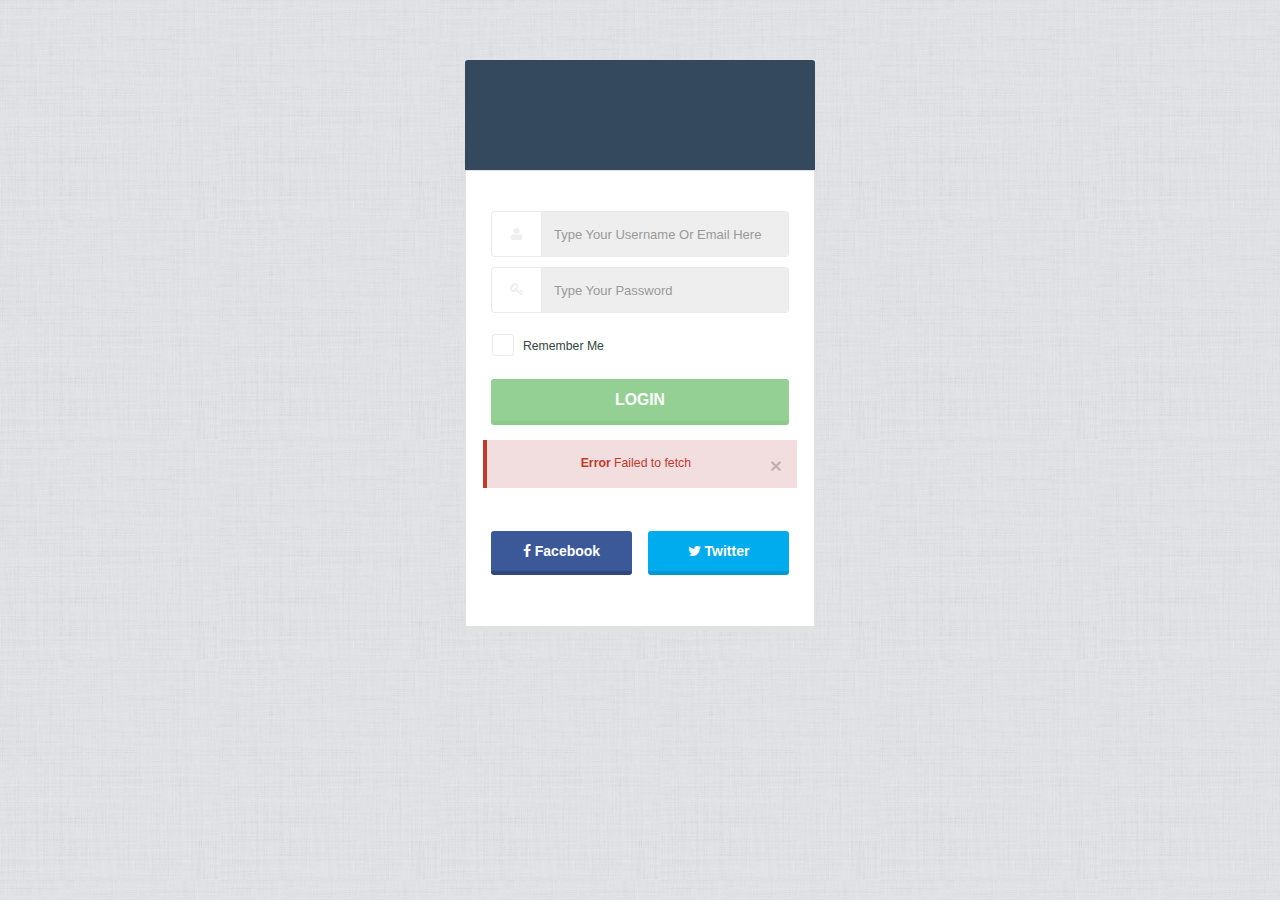
<file: index.html>
<!DOCTYPE html><html lang="en"><head><meta charset="utf-8"><meta name="viewport" content="width=device-width,initial-scale=1,shrink-to-fit=no"><meta name="theme-color" content="#000000"><link rel="manifest" href="/manifest.json"><link rel="shortcut icon" href="/favicon.ico"><link rel="stylesheet" href="/external/css/bootstrap.min.css"><link rel="stylesheet" href="/external/css/datatables/datatables.min.css"><link rel="stylesheet" href="/external/css/datatables/datatables.bootstrap.css"><link rel="stylesheet" href="/external/css/theme_styles.css"><link rel="stylesheet" href="/external/css/font-awesome.css"><title>Sistem Informasi Rumah Sakit</title></head><body class=""><noscript>You need to enable JavaScript to run this app.</noscript><div id="root"></div><script>window.helmi={api:"//freelence.hel:8000/",that:!1}</script><script type="text/javascript" src="/static/js/main.bc4e0f82.js"></script></body></html>
</file>
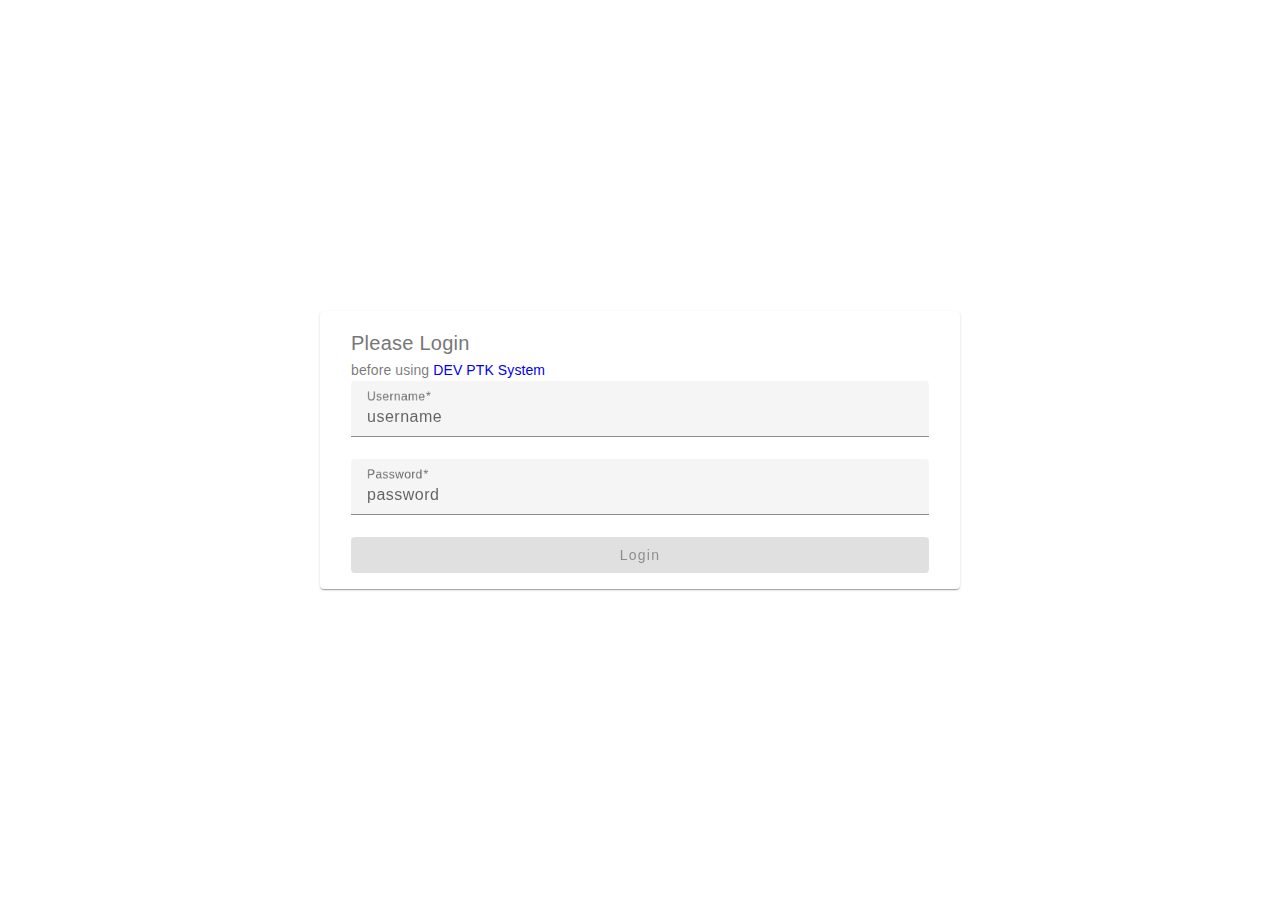
<file: dev-ptk/index.html>
<!doctype html>
<html lang="en" data-critters-container>
<head>
  <meta charset="utf-8">
  <title>DEVPTK</title>
  <base href="/dev-ptk/">
  <meta name="viewport" content="width=device-width, initial-scale=1">
  <link href="./assets/css/font.css" rel="stylesheet" type="text/css" media="print" onload="this.media='all'"><noscript><link rel="stylesheet" href="./assets/css/font.css" media="all"></noscript>
  <link rel="icon" type="image/x-icon" href="favicon.ico">
<style>html{--mat-option-selected-state-label-text-color:#673ab7;--mat-option-label-text-color:rgba(0, 0, 0, .87);--mat-option-hover-state-layer-color:rgba(0, 0, 0, .04);--mat-option-focus-state-layer-color:rgba(0, 0, 0, .04);--mat-option-selected-state-layer-color:rgba(0, 0, 0, .04)}html{--mat-optgroup-label-text-color:rgba(0, 0, 0, .87)}html{--mat-option-label-text-font:Roboto, sans-serif;--mat-option-label-text-line-height:24px;--mat-option-label-text-size:16px;--mat-option-label-text-tracking:.03125em;--mat-option-label-text-weight:400}html{--mat-optgroup-label-text-font:Roboto, sans-serif;--mat-optgroup-label-text-line-height:24px;--mat-optgroup-label-text-size:16px;--mat-optgroup-label-text-tracking:.03125em;--mat-optgroup-label-text-weight:400}html{--mdc-filled-text-field-caret-color:#673ab7;--mdc-filled-text-field-focus-active-indicator-color:#673ab7;--mdc-filled-text-field-focus-label-text-color:rgba(103, 58, 183, .87);--mdc-filled-text-field-container-color:whitesmoke;--mdc-filled-text-field-disabled-container-color:#fafafa;--mdc-filled-text-field-label-text-color:rgba(0, 0, 0, .6);--mdc-filled-text-field-disabled-label-text-color:rgba(0, 0, 0, .38);--mdc-filled-text-field-input-text-color:rgba(0, 0, 0, .87);--mdc-filled-text-field-disabled-input-text-color:rgba(0, 0, 0, .38);--mdc-filled-text-field-input-text-placeholder-color:rgba(0, 0, 0, .6);--mdc-filled-text-field-error-focus-label-text-color:#f44336;--mdc-filled-text-field-error-label-text-color:#f44336;--mdc-filled-text-field-error-caret-color:#f44336;--mdc-filled-text-field-active-indicator-color:rgba(0, 0, 0, .42);--mdc-filled-text-field-disabled-active-indicator-color:rgba(0, 0, 0, .06);--mdc-filled-text-field-hover-active-indicator-color:rgba(0, 0, 0, .87);--mdc-filled-text-field-error-active-indicator-color:#f44336;--mdc-filled-text-field-error-focus-active-indicator-color:#f44336;--mdc-filled-text-field-error-hover-active-indicator-color:#f44336;--mdc-outlined-text-field-caret-color:#673ab7;--mdc-outlined-text-field-focus-outline-color:#673ab7;--mdc-outlined-text-field-focus-label-text-color:rgba(103, 58, 183, .87);--mdc-outlined-text-field-label-text-color:rgba(0, 0, 0, .6);--mdc-outlined-text-field-disabled-label-text-color:rgba(0, 0, 0, .38);--mdc-outlined-text-field-input-text-color:rgba(0, 0, 0, .87);--mdc-outlined-text-field-disabled-input-text-color:rgba(0, 0, 0, .38);--mdc-outlined-text-field-input-text-placeholder-color:rgba(0, 0, 0, .6);--mdc-outlined-text-field-error-caret-color:#f44336;--mdc-outlined-text-field-error-focus-label-text-color:#f44336;--mdc-outlined-text-field-error-label-text-color:#f44336;--mdc-outlined-text-field-outline-color:rgba(0, 0, 0, .38);--mdc-outlined-text-field-disabled-outline-color:rgba(0, 0, 0, .06);--mdc-outlined-text-field-hover-outline-color:rgba(0, 0, 0, .87);--mdc-outlined-text-field-error-focus-outline-color:#f44336;--mdc-outlined-text-field-error-hover-outline-color:#f44336;--mdc-outlined-text-field-error-outline-color:#f44336;--mat-form-field-disabled-input-text-placeholder-color:rgba(0, 0, 0, .38)}html{--mdc-filled-text-field-label-text-font:Roboto, sans-serif;--mdc-filled-text-field-label-text-size:16px;--mdc-filled-text-field-label-text-tracking:.03125em;--mdc-filled-text-field-label-text-weight:400;--mdc-outlined-text-field-label-text-font:Roboto, sans-serif;--mdc-outlined-text-field-label-text-size:16px;--mdc-outlined-text-field-label-text-tracking:.03125em;--mdc-outlined-text-field-label-text-weight:400;--mat-form-field-container-text-font:Roboto, sans-serif;--mat-form-field-container-text-line-height:24px;--mat-form-field-container-text-size:16px;--mat-form-field-container-text-tracking:.03125em;--mat-form-field-container-text-weight:400;--mat-form-field-outlined-label-text-populated-size:16px;--mat-form-field-subscript-text-font:Roboto, sans-serif;--mat-form-field-subscript-text-line-height:20px;--mat-form-field-subscript-text-size:12px;--mat-form-field-subscript-text-tracking:.0333333333em;--mat-form-field-subscript-text-weight:400}html{--mat-select-panel-background-color:white;--mat-select-enabled-trigger-text-color:rgba(0, 0, 0, .87);--mat-select-disabled-trigger-text-color:rgba(0, 0, 0, .38);--mat-select-placeholder-text-color:rgba(0, 0, 0, .6);--mat-select-enabled-arrow-color:rgba(0, 0, 0, .54);--mat-select-disabled-arrow-color:rgba(0, 0, 0, .38);--mat-select-focused-arrow-color:rgba(103, 58, 183, .87);--mat-select-invalid-arrow-color:rgba(244, 67, 54, .87)}html{--mat-select-trigger-text-font:Roboto, sans-serif;--mat-select-trigger-text-line-height:24px;--mat-select-trigger-text-size:16px;--mat-select-trigger-text-tracking:.03125em;--mat-select-trigger-text-weight:400}html{--mat-autocomplete-background-color:white}html{--mat-menu-item-label-text-color:rgba(0, 0, 0, .87);--mat-menu-item-icon-color:rgba(0, 0, 0, .87);--mat-menu-item-hover-state-layer-color:rgba(0, 0, 0, .04);--mat-menu-item-focus-state-layer-color:rgba(0, 0, 0, .04);--mat-menu-container-color:white}html{--mat-menu-item-label-text-font:Roboto, sans-serif;--mat-menu-item-label-text-size:16px;--mat-menu-item-label-text-tracking:.03125em;--mat-menu-item-label-text-line-height:24px;--mat-menu-item-label-text-weight:400}html{--mat-paginator-container-text-color:rgba(0, 0, 0, .87);--mat-paginator-container-background-color:white;--mat-paginator-enabled-icon-color:rgba(0, 0, 0, .54);--mat-paginator-disabled-icon-color:rgba(0, 0, 0, .12)}html{--mat-paginator-container-size:56px}html{--mat-paginator-container-text-font:Roboto, sans-serif;--mat-paginator-container-text-line-height:20px;--mat-paginator-container-text-size:12px;--mat-paginator-container-text-tracking:.0333333333em;--mat-paginator-container-text-weight:400;--mat-paginator-select-trigger-text-size:12px}html{--mdc-checkbox-disabled-selected-icon-color:rgba(0, 0, 0, .38);--mdc-checkbox-disabled-unselected-icon-color:rgba(0, 0, 0, .38);--mdc-checkbox-selected-checkmark-color:#000;--mdc-checkbox-selected-focus-icon-color:#ffd740;--mdc-checkbox-selected-hover-icon-color:#ffd740;--mdc-checkbox-selected-icon-color:#ffd740;--mdc-checkbox-selected-pressed-icon-color:#ffd740;--mdc-checkbox-unselected-focus-icon-color:#212121;--mdc-checkbox-unselected-hover-icon-color:#212121;--mdc-checkbox-unselected-icon-color:rgba(0, 0, 0, .54);--mdc-checkbox-unselected-pressed-icon-color:rgba(0, 0, 0, .54);--mdc-checkbox-selected-focus-state-layer-color:#ffd740;--mdc-checkbox-selected-hover-state-layer-color:#ffd740;--mdc-checkbox-selected-pressed-state-layer-color:#ffd740;--mdc-checkbox-unselected-focus-state-layer-color:black;--mdc-checkbox-unselected-hover-state-layer-color:black;--mdc-checkbox-unselected-pressed-state-layer-color:black}html{--mdc-checkbox-state-layer-size:40px}html{--mat-table-background-color:white;--mat-table-header-headline-color:rgba(0, 0, 0, .87);--mat-table-row-item-label-text-color:rgba(0, 0, 0, .87);--mat-table-row-item-outline-color:rgba(0, 0, 0, .12)}html{--mat-table-header-container-height:56px;--mat-table-footer-container-height:52px;--mat-table-row-item-container-height:52px}html{--mat-table-header-headline-font:Roboto, sans-serif;--mat-table-header-headline-line-height:22px;--mat-table-header-headline-size:14px;--mat-table-header-headline-weight:500;--mat-table-header-headline-tracking:.0071428571em;--mat-table-row-item-label-text-font:Roboto, sans-serif;--mat-table-row-item-label-text-line-height:20px;--mat-table-row-item-label-text-size:14px;--mat-table-row-item-label-text-weight:400;--mat-table-row-item-label-text-tracking:.0178571429em;--mat-table-footer-supporting-text-font:Roboto, sans-serif;--mat-table-footer-supporting-text-line-height:20px;--mat-table-footer-supporting-text-size:14px;--mat-table-footer-supporting-text-weight:400;--mat-table-footer-supporting-text-tracking:.0178571429em}html{--mat-badge-background-color:#673ab7;--mat-badge-text-color:white;--mat-badge-disabled-state-background-color:#b9b9b9;--mat-badge-disabled-state-text-color:rgba(0, 0, 0, .38)}html{--mat-badge-text-font:Roboto, sans-serif;--mat-badge-text-size:12px;--mat-badge-text-weight:600;--mat-badge-small-size-text-size:9px;--mat-badge-large-size-text-size:24px}html{--mat-bottom-sheet-container-text-color:rgba(0, 0, 0, .87);--mat-bottom-sheet-container-background-color:white}html{--mat-bottom-sheet-container-text-font:Roboto, sans-serif;--mat-bottom-sheet-container-text-line-height:20px;--mat-bottom-sheet-container-text-size:14px;--mat-bottom-sheet-container-text-tracking:.0178571429em;--mat-bottom-sheet-container-text-weight:400}html{--mat-legacy-button-toggle-text-color:rgba(0, 0, 0, .38);--mat-legacy-button-toggle-state-layer-color:rgba(0, 0, 0, .12);--mat-legacy-button-toggle-selected-state-text-color:rgba(0, 0, 0, .54);--mat-legacy-button-toggle-selected-state-background-color:#e0e0e0;--mat-legacy-button-toggle-disabled-state-text-color:rgba(0, 0, 0, .26);--mat-legacy-button-toggle-disabled-state-background-color:#eeeeee;--mat-legacy-button-toggle-disabled-selected-state-background-color:#bdbdbd;--mat-standard-button-toggle-text-color:rgba(0, 0, 0, .87);--mat-standard-button-toggle-background-color:white;--mat-standard-button-toggle-state-layer-color:black;--mat-standard-button-toggle-selected-state-background-color:#e0e0e0;--mat-standard-button-toggle-selected-state-text-color:rgba(0, 0, 0, .87);--mat-standard-button-toggle-disabled-state-text-color:rgba(0, 0, 0, .26);--mat-standard-button-toggle-disabled-state-background-color:white;--mat-standard-button-toggle-disabled-selected-state-text-color:rgba(0, 0, 0, .87);--mat-standard-button-toggle-disabled-selected-state-background-color:#bdbdbd;--mat-standard-button-toggle-divider-color:#e0e0e0}html{--mat-standard-button-toggle-height:48px}html{--mat-legacy-button-toggle-text-font:Roboto, sans-serif;--mat-standard-button-toggle-text-font:Roboto, sans-serif}html{--mat-datepicker-calendar-date-selected-state-text-color:white;--mat-datepicker-calendar-date-selected-state-background-color:#673ab7;--mat-datepicker-calendar-date-selected-disabled-state-background-color:rgba(103, 58, 183, .4);--mat-datepicker-calendar-date-today-selected-state-outline-color:white;--mat-datepicker-calendar-date-focus-state-background-color:rgba(103, 58, 183, .3);--mat-datepicker-calendar-date-hover-state-background-color:rgba(103, 58, 183, .3);--mat-datepicker-toggle-active-state-icon-color:#673ab7;--mat-datepicker-calendar-date-in-range-state-background-color:rgba(103, 58, 183, .2);--mat-datepicker-calendar-date-in-comparison-range-state-background-color:rgba(249, 171, 0, .2);--mat-datepicker-calendar-date-in-overlap-range-state-background-color:#a8dab5;--mat-datepicker-calendar-date-in-overlap-range-selected-state-background-color:#46a35e;--mat-datepicker-toggle-icon-color:rgba(0, 0, 0, .54);--mat-datepicker-calendar-body-label-text-color:rgba(0, 0, 0, .54);--mat-datepicker-calendar-period-button-icon-color:rgba(0, 0, 0, .54);--mat-datepicker-calendar-navigation-button-icon-color:rgba(0, 0, 0, .54);--mat-datepicker-calendar-header-divider-color:rgba(0, 0, 0, .12);--mat-datepicker-calendar-header-text-color:rgba(0, 0, 0, .54);--mat-datepicker-calendar-date-today-outline-color:rgba(0, 0, 0, .38);--mat-datepicker-calendar-date-today-disabled-state-outline-color:rgba(0, 0, 0, .18);--mat-datepicker-calendar-date-text-color:rgba(0, 0, 0, .87);--mat-datepicker-calendar-date-outline-color:transparent;--mat-datepicker-calendar-date-disabled-state-text-color:rgba(0, 0, 0, .38);--mat-datepicker-calendar-date-preview-state-outline-color:rgba(0, 0, 0, .24);--mat-datepicker-range-input-separator-color:rgba(0, 0, 0, .87);--mat-datepicker-range-input-disabled-state-separator-color:rgba(0, 0, 0, .38);--mat-datepicker-range-input-disabled-state-text-color:rgba(0, 0, 0, .38);--mat-datepicker-calendar-container-background-color:white;--mat-datepicker-calendar-container-text-color:rgba(0, 0, 0, .87)}html{--mat-datepicker-calendar-text-font:Roboto, sans-serif;--mat-datepicker-calendar-text-size:13px;--mat-datepicker-calendar-body-label-text-size:14px;--mat-datepicker-calendar-body-label-text-weight:500;--mat-datepicker-calendar-period-button-text-size:14px;--mat-datepicker-calendar-period-button-text-weight:500;--mat-datepicker-calendar-header-text-size:11px;--mat-datepicker-calendar-header-text-weight:400}html{--mat-divider-color:rgba(0, 0, 0, .12)}html{--mat-expansion-container-background-color:white;--mat-expansion-container-text-color:rgba(0, 0, 0, .87);--mat-expansion-actions-divider-color:rgba(0, 0, 0, .12);--mat-expansion-header-hover-state-layer-color:rgba(0, 0, 0, .04);--mat-expansion-header-focus-state-layer-color:rgba(0, 0, 0, .04);--mat-expansion-header-disabled-state-text-color:rgba(0, 0, 0, .26);--mat-expansion-header-text-color:rgba(0, 0, 0, .87);--mat-expansion-header-description-color:rgba(0, 0, 0, .54);--mat-expansion-header-indicator-color:rgba(0, 0, 0, .54)}html{--mat-expansion-header-collapsed-state-height:48px;--mat-expansion-header-expanded-state-height:64px}html{--mat-expansion-header-text-font:Roboto, sans-serif;--mat-expansion-header-text-size:14px;--mat-expansion-header-text-weight:500;--mat-expansion-header-text-line-height:inherit;--mat-expansion-header-text-tracking:inherit;--mat-expansion-container-text-font:Roboto, sans-serif;--mat-expansion-container-text-line-height:20px;--mat-expansion-container-text-size:14px;--mat-expansion-container-text-tracking:.0178571429em;--mat-expansion-container-text-weight:400}html{--mat-grid-list-tile-header-primary-text-size:14px;--mat-grid-list-tile-header-secondary-text-size:12px;--mat-grid-list-tile-footer-primary-text-size:14px;--mat-grid-list-tile-footer-secondary-text-size:12px}html{--mat-icon-color:inherit}html{--mat-sidenav-container-divider-color:rgba(0, 0, 0, .12);--mat-sidenav-container-background-color:white;--mat-sidenav-container-text-color:rgba(0, 0, 0, .87);--mat-sidenav-content-background-color:#fafafa;--mat-sidenav-content-text-color:rgba(0, 0, 0, .87);--mat-sidenav-scrim-color:rgba(0, 0, 0, .6)}html{--mat-stepper-header-icon-foreground-color:white;--mat-stepper-header-selected-state-icon-background-color:#673ab7;--mat-stepper-header-selected-state-icon-foreground-color:white;--mat-stepper-header-done-state-icon-background-color:#673ab7;--mat-stepper-header-done-state-icon-foreground-color:white;--mat-stepper-header-edit-state-icon-background-color:#673ab7;--mat-stepper-header-edit-state-icon-foreground-color:white;--mat-stepper-container-color:white;--mat-stepper-line-color:rgba(0, 0, 0, .12);--mat-stepper-header-hover-state-layer-color:rgba(0, 0, 0, .04);--mat-stepper-header-focus-state-layer-color:rgba(0, 0, 0, .04);--mat-stepper-header-label-text-color:rgba(0, 0, 0, .54);--mat-stepper-header-optional-label-text-color:rgba(0, 0, 0, .54);--mat-stepper-header-selected-state-label-text-color:rgba(0, 0, 0, .87);--mat-stepper-header-error-state-label-text-color:#f44336;--mat-stepper-header-icon-background-color:rgba(0, 0, 0, .54);--mat-stepper-header-error-state-icon-foreground-color:#f44336;--mat-stepper-header-error-state-icon-background-color:transparent}html{--mat-stepper-header-height:72px}html{--mat-stepper-container-text-font:Roboto, sans-serif;--mat-stepper-header-label-text-font:Roboto, sans-serif;--mat-stepper-header-label-text-size:14px;--mat-stepper-header-label-text-weight:400;--mat-stepper-header-error-state-label-text-size:16px;--mat-stepper-header-selected-state-label-text-size:16px;--mat-stepper-header-selected-state-label-text-weight:400}html{--mat-toolbar-container-background-color:whitesmoke;--mat-toolbar-container-text-color:rgba(0, 0, 0, .87)}html{--mat-toolbar-standard-height:64px;--mat-toolbar-mobile-height:56px}html{--mat-toolbar-title-text-font:Roboto, sans-serif;--mat-toolbar-title-text-line-height:32px;--mat-toolbar-title-text-size:20px;--mat-toolbar-title-text-tracking:.0125em;--mat-toolbar-title-text-weight:500}@charset "UTF-8";.loader{background:#ffffff;height:100%;inset:0;position:fixed;width:100%;z-index:9999}.loader-inner{height:100%;left:0;position:absolute;top:50%;width:100%;opacity:1;text-align:center}.sk-cube-grid{width:40px;height:40px;margin:0 auto}.sk-cube-grid .sk-cube{width:30%;height:30%;background-color:#199cdb;float:left;animation:sk-cubeGridScaleDelay 1.3s infinite ease-in-out}.sk-cube-grid .sk-cube1{animation-delay:.2s}.sk-cube-grid .sk-cube2{animation-delay:.3s}.sk-cube-grid .sk-cube3{animation-delay:.4s}.sk-cube-grid .sk-cube4{animation-delay:.1s}.sk-cube-grid .sk-cube5{animation-delay:.2s}.sk-cube-grid .sk-cube6{animation-delay:.3s}.sk-cube-grid .sk-cube7{animation-delay:0s}.sk-cube-grid .sk-cube8{animation-delay:.1s}.sk-cube-grid .sk-cube9{animation-delay:.2s}@keyframes sk-cubeGridScaleDelay{0%,70%,to{transform:scaleZ(1)}35%{transform:scale3D(0,0,1)}}html{font-family:sans-serif;-webkit-text-size-adjust:100%;-ms-text-size-adjust:100%}body{margin:0}@media print{*,*:before,*:after{color:#000!important;text-shadow:none!important;background:transparent!important;box-shadow:none!important}}*{box-sizing:border-box}*:before,*:after{box-sizing:border-box}html{font-size:10px;-webkit-tap-highlight-color:rgba(0,0,0,0)}body{font-family:Helvetica Neue,Helvetica,Arial,sans-serif;font-size:14px;line-height:1.42857143;color:#333;background-color:#fff}*,*:before,*:after{-moz-box-sizing:border-box;-webkit-box-sizing:border-box;-ms-box-sizing:border-box;-o-box-sizing:border-box}*{margin:0;padding:0}html,body,div{margin:0;padding:0;border:0;font-size:100%;font:inherit;vertical-align:baseline;text-decoration:none}*::-moz-selection{background:#199cdb;color:#fff}body{font:14px/22px open_sans,Arial,sans-serif;color:#777;-webkit-font-smoothing:antialiased;-webkit-text-size-adjust:100%}@media only screen and (min-width: 480px) and (max-width: 767px){body{font-size:13px}}</style><link rel="stylesheet" href="styles.727dd690136bad83.css" media="print" onload="this.media='all'"><noscript><link rel="stylesheet" href="styles.727dd690136bad83.css"></noscript></head>
<body>
  <app-root>
    <div class="loader">
      <div class="loader-inner">
        <div class="sk-cube-grid">
          <div class="sk-cube sk-cube1"></div>
          <div class="sk-cube sk-cube2"></div>
          <div class="sk-cube sk-cube3"></div>
          <div class="sk-cube sk-cube4"></div>
          <div class="sk-cube sk-cube5"></div>
          <div class="sk-cube sk-cube6"></div>
          <div class="sk-cube sk-cube7"></div>
          <div class="sk-cube sk-cube8"></div>
          <div class="sk-cube sk-cube9"></div>
        </div>
      </div>
    </div>
  </app-root>
  <noscript>Please enable JavaScript to continue using this application.</noscript>
<script src="runtime.5b940ceb116fa34b.js" type="module"></script><script src="polyfills.a300ce9bf3e85612.js" type="module"></script><script src="main.a1bce6a645e406ca.js" type="module"></script></body>
</html>
</file>
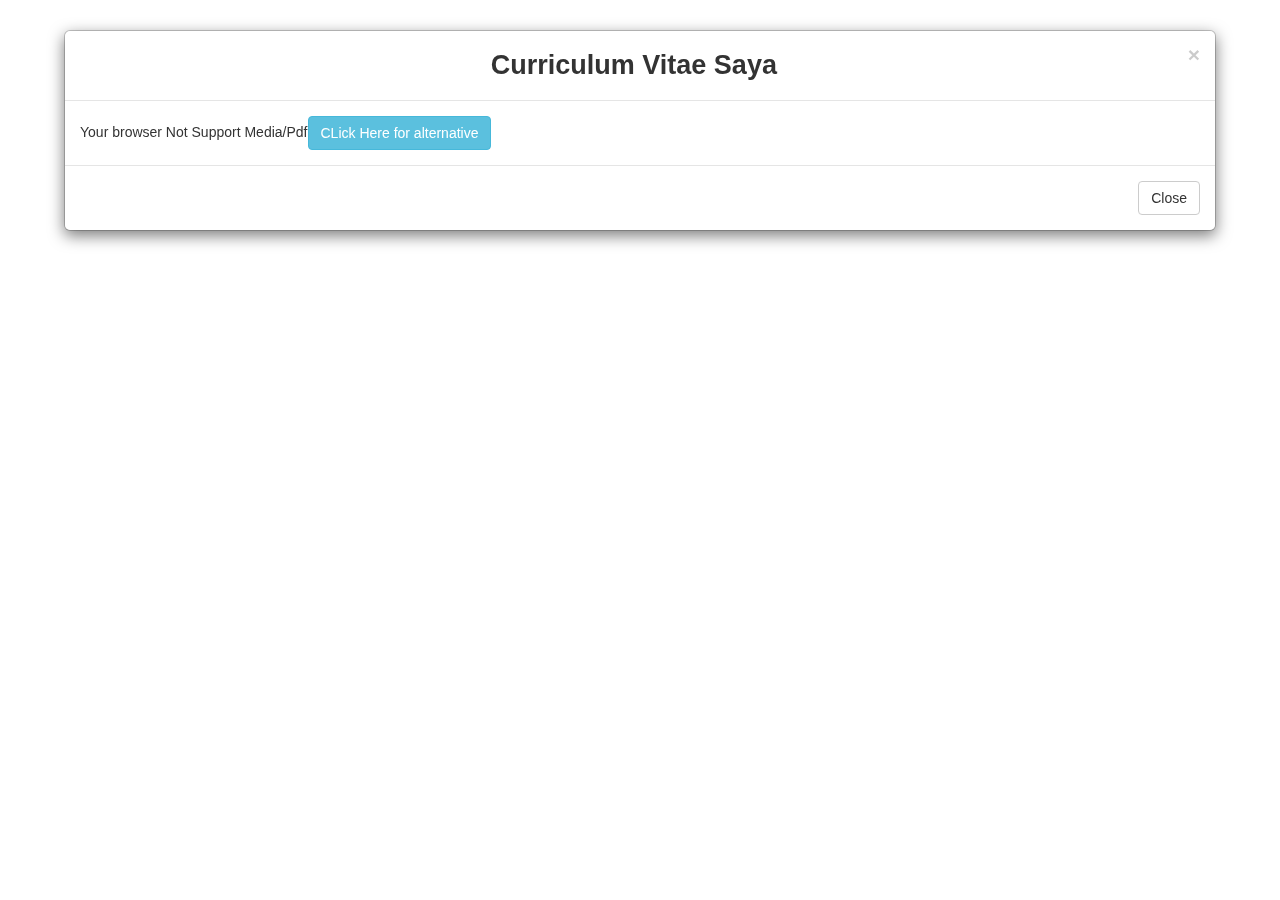
<file: my-cv/index.html>
<!DOCTYPE html><html lang="en"><head><meta charset="utf-8"><meta name="viewport" content="width=device-width,initial-scale=1,shrink-to-fit=no"><meta name="theme-color" content="#000000"><link rel="manifest" href="/my-cv/manifest.json"><link rel="shortcut icon" href="/my-cv/favicon.ico"><title>Helmi Curriculum Vitae</title><link href="/my-cv/static/css/main.fa5aabd3.css" rel="stylesheet"></head><body><noscript>You need to enable JavaScript to run this app.</noscript><div id="root"></div><script type="text/javascript" src="/my-cv/static/js/main.5896d024.js"></script></body></html>
</file>
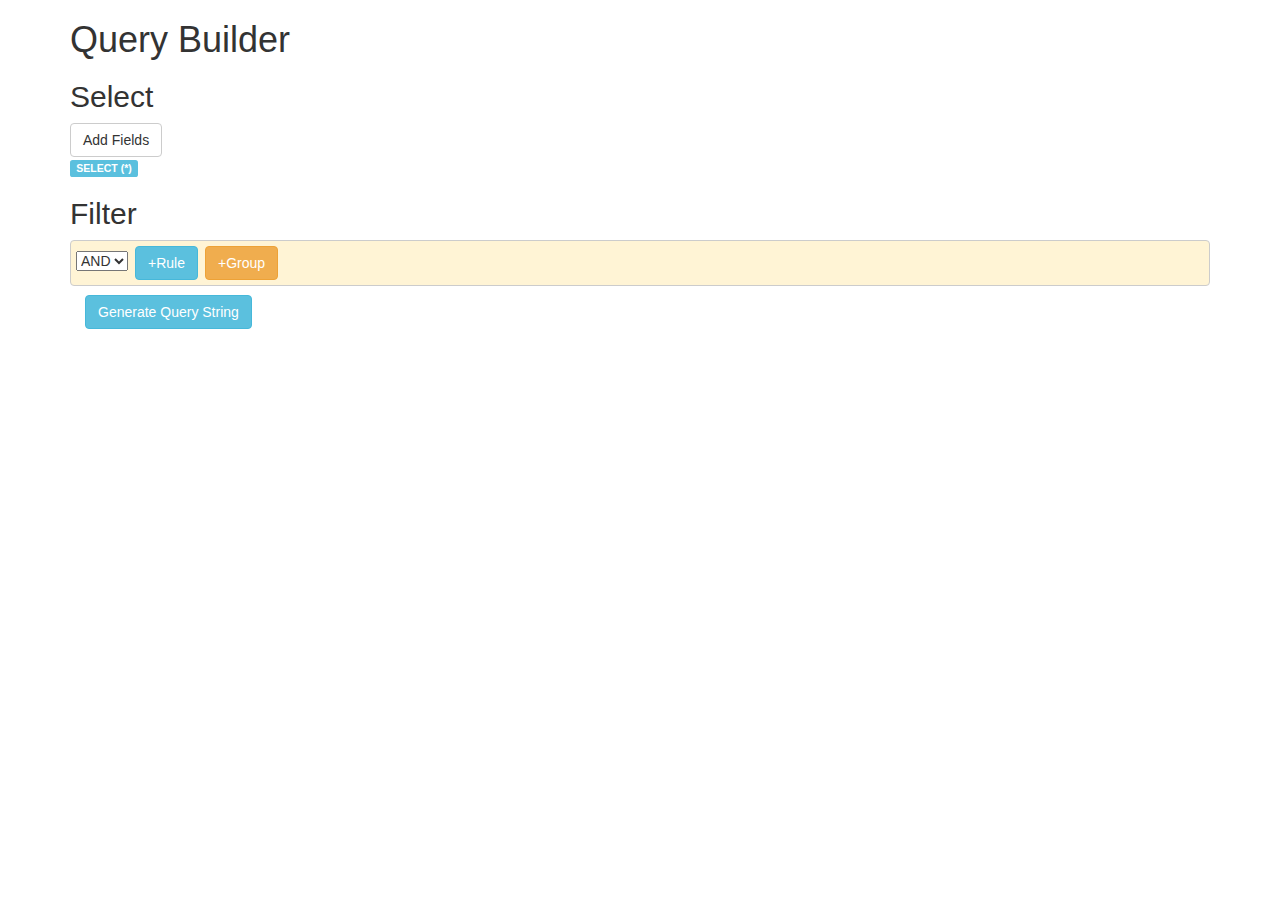
<file: query-builder/index.html>
<!doctype html><html lang="en"><head><meta charset="utf-8"><meta name="viewport" content="width=device-width,initial-scale=1,shrink-to-fit=no"><meta name="theme-color" content="#000000"><link rel="manifest" href="/query-builder/manifest.json"><link rel="shortcut icon" href="/query-builder/favicon.ico"><title>React App</title><link href="/query-builder/static/css/main.eef3676b.css" rel="stylesheet"></head><body><noscript>You need to enable JavaScript to run this app.</noscript><div id="root"></div><script type="text/javascript" src="/query-builder/static/js/main.97aeb901.js"></script></body></html>
</file>
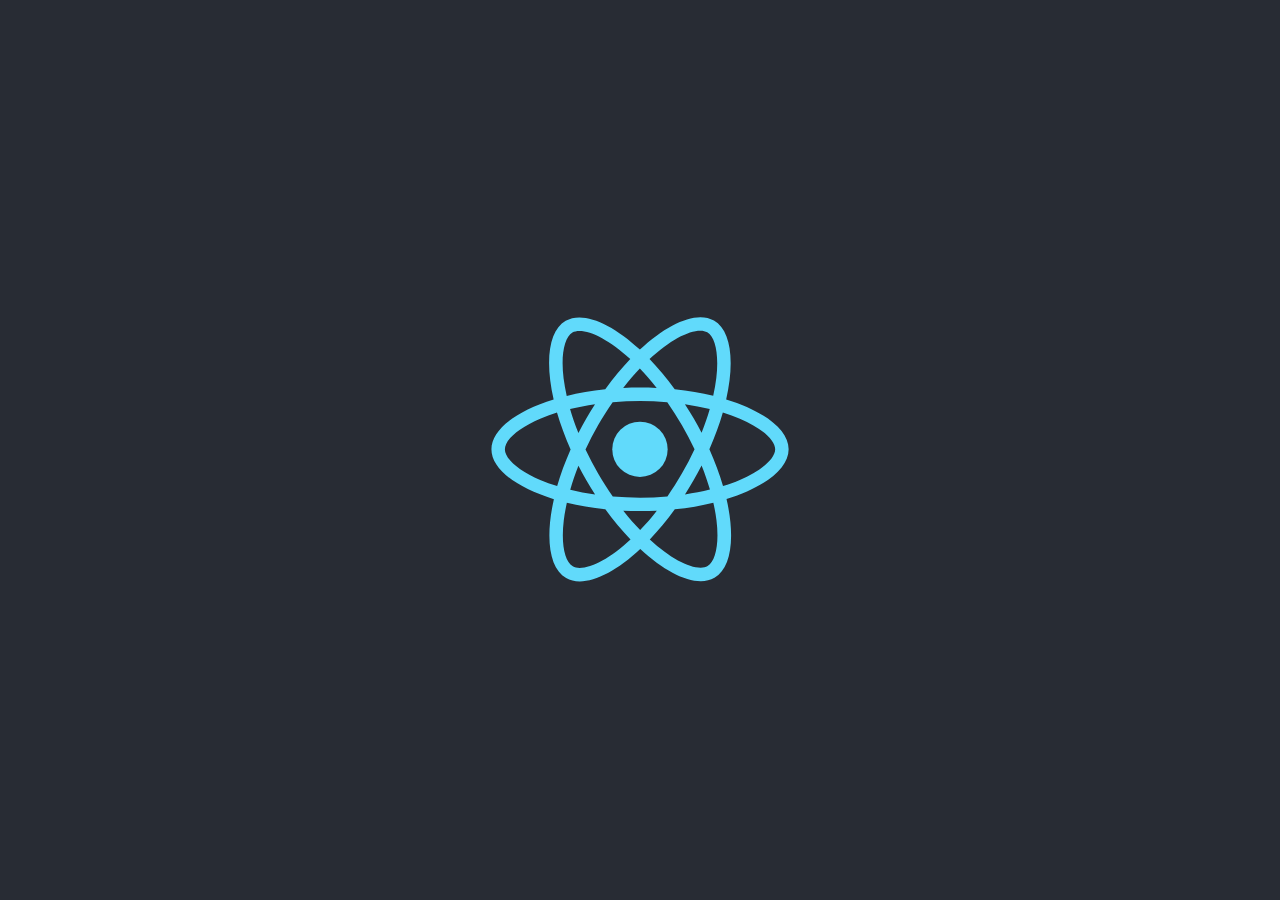
<file: react-cms/index.html>
<!doctype html><html lang="en"><head><meta charset="utf-8"><link rel="shortcut icon" href="/react-cms/favicon.ico"><meta name="viewport" content="width=device-width,initial-scale=1,shrink-to-fit=no"><meta name="theme-color" content="#000000"><link rel="manifest" href="/react-cms/manifest.json"><title>React CMS</title><link rel="stylesheet" href="/react-cms/external/css/bootstrap.min.css"><link rel="stylesheet" href="/react-cms/external/css/theme_styles.css"><link rel="stylesheet" href="/react-cms/external/css/font-awesome.css"><link href="/react-cms/static/css/1.7860ee63.chunk.css" rel="stylesheet"><link href="/react-cms/static/css/main.14a911c4.chunk.css" rel="stylesheet"></head><body><noscript>You need to enable JavaScript to run this app.</noscript><div id="root"></div><script>!function(l){function e(e){for(var r,t,n=e[0],o=e[1],u=e[2],f=0,i=[];f<n.length;f++)t=n[f],c[t]&&i.push(c[t][0]),c[t]=0;for(r in o)Object.prototype.hasOwnProperty.call(o,r)&&(l[r]=o[r]);for(s&&s(e);i.length;)i.shift()();return p.push.apply(p,u||[]),a()}function a(){for(var e,r=0;r<p.length;r++){for(var t=p[r],n=!0,o=1;o<t.length;o++){var u=t[o];0!==c[u]&&(n=!1)}n&&(p.splice(r--,1),e=f(f.s=t[0]))}return e}var t={},c={2:0},p=[];function f(e){if(t[e])return t[e].exports;var r=t[e]={i:e,l:!1,exports:{}};return l[e].call(r.exports,r,r.exports,f),r.l=!0,r.exports}f.m=l,f.c=t,f.d=function(e,r,t){f.o(e,r)||Object.defineProperty(e,r,{enumerable:!0,get:t})},f.r=function(e){"undefined"!=typeof Symbol&&Symbol.toStringTag&&Object.defineProperty(e,Symbol.toStringTag,{value:"Module"}),Object.defineProperty(e,"__esModule",{value:!0})},f.t=function(r,e){if(1&e&&(r=f(r)),8&e)return r;if(4&e&&"object"==typeof r&&r&&r.__esModule)return r;var t=Object.create(null);if(f.r(t),Object.defineProperty(t,"default",{enumerable:!0,value:r}),2&e&&"string"!=typeof r)for(var n in r)f.d(t,n,function(e){return r[e]}.bind(null,n));return t},f.n=function(e){var r=e&&e.__esModule?function(){return e.default}:function(){return e};return f.d(r,"a",r),r},f.o=function(e,r){return Object.prototype.hasOwnProperty.call(e,r)},f.p="/react-cms/";var r=window.webpackJsonp=window.webpackJsonp||[],n=r.push.bind(r);r.push=e,r=r.slice();for(var o=0;o<r.length;o++)e(r[o]);var s=n;a()}([])</script><script src="/react-cms/static/js/1.8cd85dd5.chunk.js"></script><script src="/react-cms/static/js/main.e3757b77.chunk.js"></script></body></html>
</file>
<file: external/css/theme_styles.css>
html,body{font-family:"Open Sans",sans-serif;-webkit-font-smoothing:antialiased;}@media (max-width: 419px) {html,body{font-size:12px;}}body{color:#344644;background:url("../img/whitey.jpg") repeat scroll 0 0 #fff;background-size:220px 220px;}h1,h2,h3,h4,h5,h6{font-family:"Open Sans",sans-serif;font-weight:300;}h1{clear:both;color:#3498db;margin:0 0 20px 0;padding-left:14px;font-size:2em;}h2{clear:both;font-size:1.8em;margin-bottom:10px;padding:10px 0 10px 30px;}h3{border-bottom:1px solid #c2c2c2;padding-left:5px;margin-bottom:15px;margin-top:30px;font-size:1.4em;}h3>span{border-bottom:2px solid #c2c2c2;display:inline-block;padding:0 5px 5px;}h4{font-size:1.2em;}h5{font-size:1em;}h6{font-size:0.875em;}a{color:#3498db;outline:none!important;}a:hover,a:focus{color:#3498db;}.container{padding-left:8px;padding-right:8px;}@media (max-width: 767px) {.container{padding-left:5px;padding-right:5px;}}.row{margin-left:-8px;margin-right:-8px;}@media (max-width: 767px) {.row{margin-left:-5px;margin-right:-5px;}}.col-xs-1,.col-sm-1,.col-md-1,.col-lg-1,.col-xs-2,.col-sm-2,.col-md-2,.col-lg-2,.col-xs-3,.col-sm-3,.col-md-3,.col-lg-3,.col-xs-4,.col-sm-4,.col-md-4,.col-lg-4,.col-xs-5,.col-sm-5,.col-md-5,.col-lg-5,.col-xs-6,.col-sm-6,.col-md-6,.col-lg-6,.col-xs-7,.col-sm-7,.col-md-7,.col-lg-7,.col-xs-8,.col-sm-8,.col-md-8,.col-lg-8,.col-xs-9,.col-sm-9,.col-md-9,.col-lg-9,.col-xs-10,.col-sm-10,.col-md-10,.col-lg-10,.col-xs-11,.col-sm-11,.col-md-11,.col-lg-11,.col-xs-12,.col-sm-12,.col-md-12,.col-lg-12{padding-left:8px;padding-right:8px;}@media (max-width: 767px) {.col-xs-1,.col-sm-1,.col-md-1,.col-lg-1,.col-xs-2,.col-sm-2,.col-md-2,.col-lg-2,.col-xs-3,.col-sm-3,.col-md-3,.col-lg-3,.col-xs-4,.col-sm-4,.col-md-4,.col-lg-4,.col-xs-5,.col-sm-5,.col-md-5,.col-lg-5,.col-xs-6,.col-sm-6,.col-md-6,.col-lg-6,.col-xs-7,.col-sm-7,.col-md-7,.col-lg-7,.col-xs-8,.col-sm-8,.col-md-8,.col-lg-8,.col-xs-9,.col-sm-9,.col-md-9,.col-lg-9,.col-xs-10,.col-sm-10,.col-md-10,.col-lg-10,.col-xs-11,.col-sm-11,.col-md-11,.col-lg-11,.col-xs-12,.col-sm-12,.col-md-12,.col-lg-12{padding-left:5px;padding-right:5px;}}@media (max-width: 419px) {h1{padding-left:5px;font-size:1.8em;}h2{font-size:1.5em;}.hidden-xxs{display:none!important;}tr.hidden-xxs{display:table-row!important;}th.hidden-xxs,td.hidden-xxs{display:table-cell!important;}.visible-xxs{display:block!important;}tr.visible-xxs{display:none!important;}th.visible-xxs,td.visible-xxs{display:none!important;}.breadcrumb{padding-left:6px;}}#theme-wrapper{box-shadow:0 0 53px 0 rgba(0,0,0,0.55);max-width:1920px;}#page-wrapper{background-color:#2c3e50;}.container{margin:0;max-width:1920px;width:100%;}#content-wrapper{background:#e7ebee;height:100%;margin-top:0;margin-bottom:0;position:relative;min-height:1200px;padding:15px 15px 35px 15px;margin-left:220px;}@media (max-width: 991px) {#content-wrapper{margin-left:0;border-left:0!important;border-right:0!important;}}@media (max-width: 767px) {#content-wrapper{padding:10px 8px 0 8px;}}@media (max-width: 419px) {#content-wrapper{padding:5px 5px 0 5px;}}#content-wrapper>.row{opacity:1;}.main-box{background:#FFFFFF;box-shadow:1px 1px 2px 0 #CCCCCC;margin-bottom:16px;border-radius:3px;background-clip:padding-box;}@media (max-width: 767px) {.main-box{margin-bottom:10px;}}.main-box h2{font-size:1.3em;line-height:29px;margin:0;padding:0;}@media (max-width: 419px) {.main-box h2{margin-bottom:5px;}}.main-box.no-header{padding-top:20px;}.main-box .main-box-header{min-height:50px;padding:10px 20px;}.main-box .main-box-header.with-border{border-bottom:1px solid #ecf0f1;}.main-box .main-box-body{padding:0 20px 20px 20px;}h1 small,h2 small,h3 small,h1 .small,h2 .small,h3 .small{padding-left:8px;}.navbar-toggle{border:medium none;font-size:1.4em;height:50px;margin:0;text-shadow:none;width:50px;z-index:100;border-radius:0;background-clip:padding-box;}.navbar-toggle .icon-bar{background:none repeat scroll 0 0 white;}.nav>li{float:left;}.navbar-nav{margin:0 0 0 10px;}.navbar-nav>li>a{padding-bottom:15px;padding-top:15px;line-height:24px;}.navbar-nav>li>.dropdown-menu{border-radius:3px;background-clip:padding-box;min-width:223px;}.dropdown-menu>li>a{color:#707070;font-size:0.875em;line-height:1.7;padding-left:35px;-webkit-transition:border-color 0.1s ease-in-out 0s,background-color 0.1s ease-in-out 0s;transition:border-color 0.1s ease-in-out 0s,background-color 0.1s ease-in-out 0s;}.dropdown-menu>li>a:hover,.dropdown-menu>li>a:focus{background-color:#f6f6f6;color:#707070;}.dropdown-menu>li>a>i{position:absolute;margin-left:-18px;margin-top:4px;}.nav-pills>li{float:none;}.nav-pills>li>a{border-radius:0;background-clip:padding-box;}.navbar>.container .navbar-brand{background:#34495e;color:#fff;font-family:'Titillium Web',Geneva,sans-serif;font-weight:700;width:220px;margin-left:-8px;padding:10px 15px;}@media (max-width: 991px) {.navbar>.container .navbar-brand{background:transparent;color:#262626;}}@media (max-width: 767px) {.navbar>.container .navbar-brand{padding-top:12px;padding-top:12.5px;}}@media (max-width: 767px) {#logo{width:150px;padding-left:0;font-size:1em;margin-left:6px;}}@media (max-width: 400px) {#logo{width:auto;margin-left:15px;}}@media (max-width: 767px) {#logo img{height:19px;}}@media (max-width: 400px) {#logo span{display:none;}}#logo.navbar-brand>img{float:left;padding-right:4px;height:30px;}@media (max-width: 767px) {#logo.navbar-brand>img{height:25px;}}@media (min-width: 992px) {#logo.navbar-brand>img.normal-logo.logo-white{display:block;}}@media (max-width: 991px) {#logo.navbar-brand>img.normal-logo.logo-white{display:none;}}@media (min-width: 992px) {#logo.navbar-brand>img.normal-logo.logo-black{display:none;}}@media (max-width: 991px) {#logo.navbar-brand>img.normal-logo.logo-black{display:block;}}#header-navbar{background:#fff;border:0 none;border-radius:0;background-clip:padding-box;margin:0;min-height:50px;color:#262626;box-shadow:0px 1px 3px 0 rgba(0,0,0,0.1);position:relative;z-index:99;}#header-navbar .navbar-form .form-group{position:relative;}#header-navbar .navbar-form .form-control{background:#131313;color:#707070;height:30px;line-height:30px;margin-top:2px;font-size:0.75em;}#header-navbar .navbar-form .nav-search-icon{position:absolute;color:#707070;right:6px;top:8px;}#header-navbar .nav>li>a{height:50px;}#header-navbar .nav>li>a>span.count{background:none repeat scroll 0 0 #e74c3c;border-radius:50%;background-clip:padding-box;color:#fff;display:block;font-size:9px;height:14px;line-height:14px;position:absolute;right:10px;text-align:center;top:11px;width:14px;}#header-navbar .profile-dropdown>a{padding-top:8px;padding-bottom:7px;line-height:35px;}#header-navbar .profile-dropdown>a>img{border-radius:50%;background-clip:padding-box;float:left;height:35px;margin-right:5px;width:35px;}#header-navbar .profile-dropdown>a>span{float:left;display:block;margin-right:3px;font-size:em;}#header-nav .form-control{border-radius:0;background-clip:padding-box;border:0;}#header-navbar .navbar-left .navbar-nav{margin-left:0;}#header-navbar .nav>li>a{font-size:0.875em;padding-left:18px;padding-right:18px;color:#484848;border:none;border-radius:0;background-clip:padding-box;}#header-navbar .nav>li>a>i,#sidebar-nav .nav>li>a>i{font-size:1.125em;}#sidebar-nav .nav>li>a:focus,#sidebar-nav .nav .open>a,#sidebar-nav .nav .open>a:focus{background:inherit;}#sidebar-nav .nav>li>a:hover,#sidebar-nav .nav .open>a:hover{background:#1a1d22;color:#fff;outline:none;}#header-navbar .nav>li>a:hover,#header-navbar .nav>li>a:focus,#header-navbar .nav .open>a,#header-navbar .nav .open>a:hover,#header-navbar .nav .open>a:focus,.navbar-toggle:hover,.navbar-toggle:focus,.mobile-search.active>.btn{background:#3498db;color:#fff;}#header-navbar .nav>li>a:hover,#header-navbar .nav>li>a:focus,#header-navbar .nav .open>a,#header-navbar .nav .open>a:hover,#header-navbar .nav .open>a:focus{background-color:#3498db;}.nav-pills>li.active>a,.nav-pills>li.active>a:hover,.nav-pills>li.active>a:focus,#sidebar-nav .nav-pills>li.active>a,#sidebar-nav .nav-pills>li.active>a:hover,#sidebar-nav .nav-pills>li.active>a:focus,.nav-small #nav-col #sidebar-nav .nav-pills>li.open>a{background-color:#1a1d22;color:#fff;border-left-color:#3498db;}#header-navbar .nav>li .caret{border-top-color:#fff;border-bottom-color:#fff;}#header-navbar .nav a:hover .caret{border-top-color:#fff;border-bottom-color:#fff;}.drowdown-search{background:#FFFFFF;display:block;left:168px;padding:4px 0;position:absolute;top:0;-webkit-transition:left 0.25s ease-out 0s,right 0.25s ease-out 0s;transition:left 0.25s ease-out 0s,right 0.25s ease-out 0s;width:0;z-index:1;overflow:hidden;}@media (max-width: 991px) {.drowdown-search{box-shadow:0 1px 1px rgba(0,0,0,0.3);display:block;left:0;padding:10px 0;top:50px;width:100%;display:none;-webkit-transition:none;transition:none;}}.drowdown-search form .form-group{position:relative;margin:0 15px;}.drowdown-search form .form-control{background:none repeat scroll 0 0 #FFFFFF;box-shadow:none!important;color:#344644;font-size:1em;font-weight:400;height:42px;line-height:42px;padding-left:5px;padding-right:26px;}@media (max-width: 991px) {.drowdown-search form .form-control{font-size:1.6em;font-weight:600;}}.drowdown-search form .nav-search-icon{color:#344644;font-size:1.2em;position:absolute;right:5px;top:13px;cursor:pointer;}@media (max-width: 991px) {.drowdown-search form .nav-search-icon{font-size:1.8em;right:15px;top:8px;}}.drowdown-search form .form-control::-webkit-input-placeholder{color:#344644;}.drowdown-search form .form-control:-moz-placeholder{color:#344644;}.drowdown-search form .form-control::-moz-placeholder{color:#344644;}.drowdown-search form .form-control:-ms-input-placeholder{color:#344644;}.mobile-search{overflow:hidden;}@media (max-width: 991px) {.mobile-search{position:inherit!important;overflow:visible;}}.mobile-search>a.btn{float:right;}.mobile-search.active{width:220px;}@media (max-width: 991px) {.mobile-search.active{width:auto;}}.mobile-search.active .drowdown-search{width:220px;left:0;}@media (max-width: 991px) {.mobile-search.active .drowdown-search{display:block;width:100%;left:0;}}.navbar-nav>li>.dropdown-menu.notifications-list{min-width:320px;padding-bottom:0;padding-top:0;margin-top:8px;color:#707070;margin-left:-265px;}.notifications-list .item-header{font-size:0.875em;font-weight:bold;line-height:40px;text-align:center;}.notifications-list .item{border-top:1px solid #f6f6f6;line-height:1.4;padding-bottom:0;padding-top:0;clear:both;}.notifications-list .item>a>i{color:#e74c3c;}.notifications-list .item a{clear:both;white-space:normal;padding-bottom:8px;padding-top:8px;}.notifications-list .item a .time{color:#3498db;margin-left:10px;position:absolute;right:13px;white-space:normal!important;}.notifications-list .item a .time i{margin-right:3px;}.notifications-list .item-footer{background:#3498db;padding-bottom:0;padding-top:0;}.notifications-list .item-footer a{padding:8px 20px;text-align:center;-webkit-transition:border-color 0.1s ease-in-out 0s,background-color 0.1s ease-in-out 0s;transition:border-color 0.1s ease-in-out 0s,background-color 0.1s ease-in-out 0s;color:#fff;}.notifications-list .item-footer a:hover,.notifications-list .item-footer a:focus{background-color:#2980b9;color:#fff;}.notifications-list .pointer{height:12px;margin:0;padding:0;position:absolute;right:21px;top:-12px;width:12px;}.notifications-list .pointer .pointer-inner{position:relative;}.notifications-list .pointer .arrow{border-color:transparent transparent #FFFFFF;border-style:solid;border-width:6px;cursor:pointer;left:auto;position:absolute;right:0;top:0;z-index:1002;}.notifications-list .pointer .arrow-border{border-color:transparent transparent rgba(0,0,0,0.15);border-style:solid;border-width:7px;cursor:pointer;left:-1px;position:absolute;top:-2px;z-index:1001;}.messages-list .item.first-item{border-top:0!important;}.messages-list .item>a{padding-left:20px;padding-right:20px;padding-bottom:25px;-webkit-transition:border-color 0.1s ease-in-out 0s,background-color 0.1s ease-in-out 0s;transition:border-color 0.1s ease-in-out 0s,background-color 0.1s ease-in-out 0s;}.messages-list .item>a>img{position:absolute;margin-top:10px;}.messages-list .item>a>.content{display:block;padding-left:50px;padding-top:5px;}.messages-list .item>a>.content .content-headline{color:#605F5F;display:block;font-weight:600;}.messages-list .item>a>.content .content-text{display:block;line-height:1.4;}@media (max-width: 400px) {#header-navbar .container{padding:0;}}@media (max-width: 400px) {.profile-dropdown .dropdown-toggle{padding-left:5px!important;padding-right:5px!important;}}@media (max-width: 400px) {#header-nav .nav{margin-left:0;}}#col-left{position:relative;color:#003940;height:100%;}#col-left a{color:#e1e1e1;}#col-left a:hover,#col-left .nav-active a.nav-link,#col-left a.active{color:#fff;}#nav-col{padding:0;z-index:100;position:absolute;background:#2c3e50;width:220px;}@media (max-width: 991px) {#nav-col{position:relative;width:auto;}}#sidebar-nav{max-height:100%;padding-left:0;padding-right:0;}#sidebar-nav .nav>li{margin:0;}#sidebar-nav .nav>li>a{color:#fff;height:44px;line-height:28px;-webkit-transition:border-color 0.1s ease-in-out 0s,background-color 0.1s ease-in-out 0s,box-shadow 0.1s ease-in-out 0s;transition:border-color 0.1s ease-in-out 0s,background-color 0.1s ease-in-out 0s,box-shadow 0.1s ease-in-out 0s;overflow:hidden;padding:8px 15px 8px 20px;border-left:4px solid transparent;}#sidebar-nav .nav>li>a:hover{border-left-color:#3498db;}#sidebar-nav .nav>li.open>a{border-bottom-color:#252525;outline:none;text-decoration:none;}#sidebar-nav .nav>li>a>i{position:absolute;margin-top:6px;}#sidebar-nav .nav>li>a>span{margin-left:35px;font-size:0.875em;}#sidebar-nav .nav>li>a>span.label{font-size:0.75em;margin:5px 0 0 0;padding:4px 0.6em;}#sidebar-nav .nav>li>a>span.label.label-circle{margin-right:5px;}#sidebar-nav .nav li>a.dropdown-toggle>.drop-icon{color:#868b98;font-size:12px;margin-top:-6px;position:absolute;right:25px;top:50%;-webkit-transition:-webkit-transform 0.2s ease-in-out 0.1s;transition:transform 0.2s ease-in-out 0.1s;}#sidebar-nav .nav li.open>a.dropdown-toggle>.drop-icon,#sidebar-nav .nav li.active>a.dropdown-toggle>.drop-icon{color:#fff;-webkit-transform:rotate(90deg);-ms-transform:rotate(90deg);transform:rotate(90deg);}#sidebar-nav .nav li .submenu{display:none;background:#1a1d22;padding:5px 0;margin:0;list-style:none;}#sidebar-nav .nav li.active>.submenu{display:block;}#sidebar-nav .nav li.active>.submenu,#sidebar-nav .nav>li.active>.submenu>li.active>.submenu{display:block;}#sidebar-nav .nav li .submenu>li{position:relative;}#sidebar-nav .nav li .submenu>li>a{display:block;font-size:0.875em;line-height:38px;padding-left:66px;color:#fff;outline:none;text-decoration:none;-webkit-transition:border-color 0.1s ease-in-out 0s,background-color 0.1s ease-in-out 0s,box-shadow 0.1s ease-in-out 0s;transition:border-color 0.1s ease-in-out 0s,background-color 0.1s ease-in-out 0s,box-shadow 0.1s ease-in-out 0s;}#sidebar-nav .nav li .submenu>li:first-of-type>a{border-top:0;}#sidebar-nav .nav li .submenu>li>a:hover,#sidebar-nav .nav li .submenu>li>a.active,#sidebar-nav .nav li .submenu>li.active>a{text-decoration:none;color:#fff;background-color:#121418;}#sidebar-nav .nav>.open>.submenu .submenu,#sidebar-nav .nav>.active>.submenu .submenu{display:none;}#sidebar-nav .nav>.open>.submenu>li>a,#sidebar-nav .nav>.active>.submenu>li>a{position:relative;}#sidebar-nav .nav>.open>.submenu>.open>a,#sidebar-nav .nav>.active>.submenu>.open>a,#sidebar-nav .nav>.active>.submenu>.active>a{background:inherit;border-bottom-color:#171717;box-shadow:0 -1px 0 #171717 inset;}#sidebar-nav .nav>.open>.submenu>li>.submenu,#sidebar-nav .nav>.active>.submenu>li>.submenu{background-color:#171717;}#sidebar-nav .nav>.open>.submenu>li>.submenu>li a:hover,#sidebar-nav .nav>.active>.submenu>li>.submenu>li a:hover,#sidebar-nav .nav>.active>.submenu>li>.submenu>li a.active{color:#3498db;}#sidebar-nav .nav>.open>.submenu>li>.submenu a,#sidebar-nav .nav>.active>.submenu>li>.submenu a{border-bottom:0 none;border-top:0 none;padding-left:85px;}#sidebar-nav .nav>.open>.submenu>li>.submenu a:before,#sidebar-nav .nav>.active>.submenu>li>.submenu a:before{content:"\f111";display:inline;font-family:FontAwesome;font-size:4px;font-style:normal;font-weight:normal;margin-left:-10px;margin-top:1px;position:absolute;}#sidebar-nav .nav>.open>.submenu>li>a.dropdown-toggle>.drop-icon,#sidebar-nav .nav>.active>.submenu>li>a.dropdown-toggle>.drop-icon{font-size:10px;margin-top:-5px;}.navbar-nav .open .dropdown-menu{background-color:#FFFFFF;border:none;box-shadow:0 6px 12px rgba(0,0,0,0.176);left:0;position:absolute;}#user-left-box{padding:20px 15px;}#user-left-box img{border-radius:50%;background-clip:padding-box;float:left;width:80px;}#user-left-box .user-box{color:#fff;float:left;padding-left:15px;padding-top:11px;}#user-left-box .user-box>.name{display:block;font-size:1.3em;font-weight:600;line-height:1.2;}#user-left-box .user-box>.status{display:block;font-size:0.75em;padding-top:3px;}#user-left-box .user-box>.status>i{color:#2ecc71;margin-right:4px;}@media (min-width: 992px) {.nav-small #nav-col{width:64px;}.nav-small #content-wrapper{margin-left:64px;}.nav-small #nav-col #user-left-box{display:none;}.nav-small #nav-col #sidebar-nav .nav>li>a>span{display:none;}.nav-small #nav-col #sidebar-nav .nav li>a.dropdown-toggle>.drop-icon{display:none;}.nav-small #nav-col #sidebar-nav .nav .submenu>li>a.dropdown-toggle>.drop-icon{display:block;}.nav-small #nav-col #sidebar-nav .nav li .submenu{left:64px;position:absolute;top:0;width:210px;}.nav-small #nav-col #sidebar-nav .nav li .submenu>li>a{padding-left:28px;}.nav-small #nav-col #sidebar-nav .nav>.open>.submenu>li>.submenu,.nav-small #nav-col #sidebar-nav .nav>.active>.submenu>li>.submenu{left:auto;position:relative;top:auto;width:100%;}.nav-small #nav-col #sidebar-nav .nav>.open>.submenu>li>.submenu a,.nav-small #nav-col #sidebar-nav .nav>.active>.submenu>li>.submenu a{padding-left:48px;}.nav-small #sidebar-nav .nav li.active>.submenu{display:none;}}@media (max-width: 991px) {.navbar-toggle{display:block;}#sidebar-nav.navbar-collapse{max-height:336px;}}#footer-bar{background:#fff;bottom:0;font-size:0.8em; line-height:36px; width:100%;}@media (max-width: 767px) {#footer-bar{margin-left:-8px;margin-right:-8px;}}@media (max-width: 419px) {#footer-bar{margin-left:-5px;margin-right:-5px;}}#footer-copyright{text-align:center;margin:0;}.fixed-header #header-navbar{left:0;position:fixed;right:0;top:0;width:100%;z-index:999;}.fixed-header #page-wrapper{padding-top:50px;}.fixed-footer #footer-bar{bottom:0;left:0;margin:0;position:fixed;right:0;width:100%;z-index:999;}.fixed-footer #content-wrapper{padding-bottom:36px;}@media (min-width: 992px) {.fixed-leftmenu #nav-col{position:fixed;height:100%;}.fixed-leftmenu.fixed-footer #nav-col{padding-bottom:36px;}.fixed-leftmenu.fixed-header #nav-col{padding-bottom:50px;}.fixed-leftmenu.fixed-header.fixed-footer #nav-col{padding-bottom:86px;}}@media (max-width: 991px) {.fixed-header #nav-col{position:fixed;width:100%;}}.boxed-layout #theme-wrapper{max-width:1200px;margin:0 auto;position:relative;}.boxed-layout #page-wrapper{background-color:#2c3e50;}.boxed-layout.fixed-header #header-navbar,.boxed-layout.fixed-footer #footer-bar{max-width:1200px;margin:0 auto;}@media (max-width: 1200px) {.boxed-layout #theme-wrapper,.boxed-layout.fixed-header #header-navbar,.boxed-layout.fixed-footer #footer-bar{max-width:1140px;}}@media (max-width: 1199px) {.boxed-layout #theme-wrapper,.boxed-layout.fixed-header #header-navbar,.boxed-layout.fixed-footer #footer-bar{max-width:1024px;}}.emerald-bg{background-color:#3498db!important;}.red-bg{background-color:#e74c3c!important;}.yellow-bg{background-color:#f1c40f!important;}.green-bg{background-color:#2ecc71!important;}.purple-bg{background-color:#9b59b6!important;}.gray-bg{background-color:#95a5a6!important;}.white-bg{background-color:#ffffff!important;}.emerald{color:#3498db!important;}.red{color:#e74c3c!important;}.yellow{color:#f1c40f!important;}.green{color:#2ecc71!important;}.purple{color:#9b59b6!important;}.gray{color:#95a5a6!important;}.status-green{color:#005826;}.status-red{color:#9e0b0f;}.txt-white{color:#fff!important;}.txt-white-hover:hover{color:#fff!important;}.mrg-b-xs{margin-bottom:3px;}.mrg-b-sm{margin-bottom:6px;}.mrg-b-md{margin-bottom:10px;}.mrg-b-lg{margin-bottom:20px;}.mrg-t-xs{margin-top:3px;}.mrg-t-sm{margin-top:6px;}.mrg-t-md{margin-top:10px;}.mrg-t-lg{margin-top:20px;}.mrg-r-xs{margin-right:3px;}.mrg-r-sm{margin-right:6px;}.mrg-r-md{margin-right:10px;}.mrg-r-lg{margin-right:20px;}.mrg-l-xs{margin-left:3px;}.mrg-l-sm{margin-left:6px;}.mrg-l-md{margin-left:10px;}.mrg-l-lg{margin-left:20px;}.btn{border:none;padding:6px 12px;border-bottom:4px solid;-webkit-transition:border-color 0.1s ease-in-out 0s,background-color 0.1s ease-in-out 0s;transition:border-color 0.1s ease-in-out 0s,background-color 0.1s ease-in-out 0s;outline:none;border-radius:3px;background-clip:padding-box;}.btn-default,.wizard-cancel,.wizard-back{background-color:#95a5a6;border-color:#7f8c8d;color:#fff;}.btn-default:hover,.btn-default:focus,.btn-default:active,.btn-default.active,.open .dropdown-toggle.btn-default,.wizard-cancel:hover,.wizard-cancel:focus,.wizard-cancel:active,.wizard-cancel.active,.wizard-back:hover,.wizard-back:focus,.wizard-back:active,.wizard-back.active{background-color:#949e9f;border-color:#748182;color:#fff;}.btn-default .caret{border-top-color:#FFFFFF;}.btn-default:hover,.btn-default:focus,.btn-default:active,.btn-default.active,.open .dropdown-toggle.btn-default{background-color:#7f8c8d;border-color:#5c6667;}.btn-info{background-color:#01b9fe;border-color:#0298d1;}.btn-info:hover,.btn-info:focus,.btn-info:active,.btn-info.active,.open .dropdown-toggle.btn-info{background-color:#0298d1;border-color:#0178a5;}.btn-link{border:none;}.btn-primary{background-color:#3498db;border-color:#2980b9;}.btn-primary:hover,.btn-primary:focus,.btn-primary:active,.btn-primary.active,.open .dropdown-toggle.btn-primary{background-color:#2980b9;border-color:#1c5c87;}.btn-success{background-color:#2ecc71;border-color:#27ae60;}.btn-success:hover,.btn-success:focus,.btn-success:active,.btn-success.active,.open .dropdown-toggle.btn-success{background-color:#27ae60;}.btn-danger{background-color:#e74c3c;border-color:#c0392b;}.btn-danger:hover,.btn-danger:focus,.btn-danger:active,.btn-danger.active,.open .dropdown-toggle.btn-danger{background-color:#c0392b;}.btn-warning{background-color:#f1c40f;border-color:#f39c12;}.btn-warning:hover,.btn-warning:focus,.btn-warning:active,.btn-warning.active,.open .dropdown-toggle.btn-warning{background-color:#e0b50a;border-color:#bd9804;}.btn-facebook{background-color:#3b5998!important;border-color:#2f477b!important;}.btn-facebook:hover{background-color:#2f477b!important;border-color:#263963!important;}.btn-twitter{background-color:#00aced!important;border-color:#0098d1!important;}.btn-twitter:hover{background-color:#0098d1!important;border-color:#0283b4!important;}.icon-box{margin-top:5px;}.icon-box .btn{border:1px solid #e1e1e1;margin-left:3px;margin-right:0;}.icon-box .btn:hover{background-color:#eee;color:#3498db;}.label{border-radius:3px;background-clip:padding-box;font-size:0.875em;font-weight:600;}.label-default,.fc-event.label-default{background-color:#95a5a6;}.label-primary,.fc-event.label-primary{background-color:#3498db;}.label-success,.fc-event.label-success{background-color:#2ecc71;}.label-info,.fc-event.label-info{background-color:#9b59b6;}.label-warning,.fc-event.label-warning{background-color:#f1c40f;}.label-danger,.fc-event.label-danger{background-color:#e74c3c;}.label.label-large{font-size:1em;padding:0.4em 0.8em 0.5em;}.label.label-circle{border-radius:50%;background-clip:padding-box;padding:4px!important;}#calendar .fc-event,.external-event{border-left:4px solid #2980b9;}#calendar .fc-event.label-success,.external-event.label-success{border-left:4px solid #27ae60;}#calendar .fc-event.label-warning,.external-event.label-warning{border-left:4px solid #f39c12;}#calendar .fc-event.label-danger,.external-event.label-danger{border-left:4px solid #c0392b;color:#fff;}#calendar .fc-event.label-info,.external-event.label-info{border-left:4px solid #8e44ad;}#calendar .fc-event.label-default,.external-event.label-default{border-left:4px solid #7f8c8d;}@media only screen and (max-width: 440px) {#calendar .fc-header-right,#calendar .fc-button-today,#calendar .fc-header-space{display:none;}}.alert{border-radius:0;background-clip:padding-box;-webkit-border-image:none;-o-border-image:none;border-image:none;border-style:none none none solid;border-width:0 0 0 4px;}.alert-success{border-color:#27ae60;color:#27ae60;}.alert-warning{border-color:#f39c12;color:#f39c12;}.alert-danger{border-color:#c0392b;color:#c0392b;}.alert-info{border-color:#2980b9;color:#2980b9;}.alert-info .alert-link{color:#2980b9;}.pagination{margin:5px 0;}.pagination>li:first-child>a,.pagination>li:first-child>span,.pagination>li:last-child>a,.pagination>li:last-child>span{border-radius:3px;background-clip:padding-box;}.pagination>li>a,.pagination>li>span,.pagination>li>a:hover,.pagination>li>span:hover,.pagination>li>a:focus,.pagination>li>span:focus,.pagination>li>a:active,.pagination>li>span:active{color:#3498db;}.pagination>.active>a,.pagination>.active>span,.pagination>.active>a:hover,.pagination>.active>span:hover,.pagination>.active>a:focus,.pagination>.active>span:focus{background-color:#3498db;border-color:#3498db;}a.list-group-item.active,a.list-group-item.active:hover,a.list-group-item.active:focus{background-color:#3498db;border-color:#3498db;}.badge.badge-danger{background-color:#e74c3c;}.badge.badge-success{background-color:#2ecc71;}.badge.badge-warning{background-color:#f1c40f;}.badge.badge-primary{background-color:#3498db;}.badge.badge-info{background-color:#9b59b6;}.nav-tabs{background:#d0d8de;border-color:transparent;border-radius:3px 3px 0 0;background-clip:padding-box;}.nav-tabs>li>a{border-radius:0;background-clip:padding-box;font-size:1.125em;font-weight:300;outline:none;color:#555;margin-right:3px;}.nav-tabs>li>a:hover,.nav-tabs>li>a:focus{border-color:transparent;border-radius:3px 3px 0 0;background-clip:padding-box;background:#b8c1c7;color:#555;}.nav-tabs>li.active>a,.nav-tabs>li.active>a:hover,.nav-tabs>li.active>a:focus{border-color:transparent;}.nav-tabs>li.active>a,.nav-tabs>li.active>a:hover,.nav-tabs>li.active>a:focus{border-radius:3px 3px 0 0;background-clip:padding-box;}.nav .open>a,.nav .open>a:hover,.nav .open>a:focus{border-color:#e7ebee;}.nav .caret{border-bottom-color:#3498db;border-top-color:#3498db;}.main-box .tabs-header{min-height:50px;padding:10px 20px;}.main-box .tab-content-body{padding:0 20px 20px 20px;margin-bottom:0;}.tabs-wrapper.tabs-no-header .tab-content{padding:0 20px 20px;}.panel-default>.panel-heading{background-color:#3498db;border-color:#3498db;color:#FFFFFF;border-radius:0;background-clip:padding-box;}.panel-default>.panel-heading a:focus{color:#fff;}.panel-group .panel{border-radius:0;background-clip:padding-box;border:0 none;}.panel-collapse{border:1px solid #e1e1e1;border-top:0;}.accordion .panel-title>a{display:block;position:relative;outline:none;text-decoration:none;color:#FFFFFF;padding-right:15px;}.accordion .panel-title>a:hover{text-decoration:none;color:#FFFFFF;}.accordion .panel-title>a:after{content:"\f068";font-family:FontAwesome;font-style:normal;font-weight:normal;text-decoration:inherit;margin-top:-5px;font-size:0.75em;position:absolute;right:0;top:50%;}.accordion .panel-title>a.accordion-toggle.collapsed:after{content:"\f067";}.accordion .panel-title>a.accordion-toggle>i{width:24px;text-align:center;padding-right:6px;}.progress{background-color:#eee;border-radius:0;background-clip:padding-box;height:8px;margin-bottom:12px;box-shadow:none;}.progress-bar{background-color:#3498db;box-shadow:none;}.progress-bar-success{background-color:#2ecc71;}.progress-bar-info{background-color:#9b59b6;}.progress-bar-warning{background-color:#f1c40f;}.progress-bar-danger{background-color:#e74c3c;}.progress.progress-2x{height:12px;}.progress.progress-3x{height:16px;}.progress.progress-4x{height:20px;}.popover-content{font-size:0.875em;}.modal-content{border-radius:0;background-clip:padding-box;}blockquote,blockquote.pull-right{border-color:#3498db;padding:10px 20px 10px 40px;}blockquote.pull-right{padding-left:20px;padding-right:40px;}blockquote p{font-style:italic;}blockquote:before{content:"\f10d";color:#c2c2c2;display:inline;font-family:FontAwesome;font-size:20px;font-style:normal;font-weight:normal;height:auto;line-height:normal;margin-left:-28px;margin-top:0;position:absolute;width:auto;}blockquote.pull-right:before{margin-left:0;right:50px;}.breadcrumb{background:none;margin-bottom:0;}.breadcrumb>li{text-transform:uppercase;color:#262626;margin-left:8px;}.breadcrumb>li span{padding-left:8px;}.breadcrumb>li a{color:#262626;}.breadcrumb>li+li:before{color:#262626;font-family:FontAwesome;content:"\f105";}.breadcrumb>.active{font-weight:600;text-transform:none;color:#262626;}.breadcrumb>li:first-child{margin-left:0;}.table-hover>tbody>tr:hover>td,.table-hover>tbody>tr:hover>th{background-color:#e7ebee;}.table thead>tr>th{border-bottom:2px solid #e7ebee;text-transform:uppercase;font-size:0.875em;}.table thead>tr>th>a span{color:#344644;}.table tbody>tr>td{font-size:0.875em;vertical-align:middle;border-top:1px solid #e7ebee;padding:12px 8px;}.table tbody>tr>td:first-child{font-size:1.125em;font-weight:300;}.table tbody>tr td .call-type{display:block;font-size:0.75em;text-align:center;}.table tbody>tr td .first-line{line-height:1.5;font-weight:400;font-size:1.125em;}.table tbody>tr td .first-line span{font-size:0.875em;color:#969696;font-weight:300;}.table tbody>tr td .second-line{font-size:0.875em;line-height:1.2;}.table tbody>tr.table-line-fb>td{background-color:#9daccb;color:#262525;}.table tbody>tr.table-line-twitter>td{background-color:#9fccff;color:#262525;}.table tbody>tr.table-line-plus>td{background-color:#eea59c;color:#262525;}.table a.table-link{margin:0 5px;font-size:1.125em;}.table a.table-link:hover{text-decoration:none;color:#2980b9;}.table a.table-link.danger{color:#e74c3c;}.table a.table-link.danger:hover{color:#c0392b;}.dataTable thead th:hover{color:#3498db;}.table thead>tr>th>a span:after,.dataTable .sorting:after,.dataTable .sorting_asc:after,.dataTable .sorting_desc:after{content:"\f0dc";font-family:FontAwesome;font-style:normal;font-weight:normal;text-decoration:inherit;margin-left:5px;font-size:0.75em;}.table thead>tr>th>a:hover{text-decoration:none;}.table thead>tr>th>a.asc span:after,.dataTable .sorting_desc:after{content:"\f0dd";}.table thead>tr>th>a.desc span:after,.dataTable .sorting_asc:after{content:"\f0de";}.table thead>tr>th>a:hover span{text-decoration:none;color:#3498db;border-color:#3498db;}.table.table-hover tbody>tr>td{-webkit-transition:background-color 0.15s ease-in-out 0s;transition:background-color 0.15s ease-in-out 0s;}.table-products tbody>tr>td{background:none;border:none;border-bottom:1px solid #ebebeb;-webkit-transition:background-color 0.15s ease-in-out 0s;transition:background-color 0.15s ease-in-out 0s;position:relative;}.table-products tbody>tr:hover>td{text-decoration:none;background-color:#f6f6f6;}.table-products .name{display:block;font-weight:600;padding-bottom:7px;}.table-products .price{display:block;text-decoration:none;width:50%;float:left;font-size:0.875em;}.table-products .price>i{color:#2ecc71;}.table-products .warranty{display:block;text-decoration:none;width:50%;float:left;font-size:0.875em;}.table-products .warranty>i{color:#f1c40f;}.table-stats .status-social-icon{font-size:1.9em;vertical-align:bottom;}.table-stats .table-line-fb .status-social-icon{color:#556484;}.table-stats .table-line-twitter .status-social-icon{color:#5885b8;}.table-stats .table-line-plus .status-social-icon{color:#a75d54;}.dataTables_length{margin-top:10px;margin-bottom:15px;margin-right:30px;float:left;}@media (max-width: 767px) {.dataTables_length{display:none;}}.dataTables_filter{float:right;margin-top:10px;margin-bottom:15px;}@media (max-width: 767px) {.dataTables_filter{display:none;}}.dataTables_filter input{margin-left:10px;}@media (max-width: 767px) {.DTTT{display:none;}}.DTTT.btn-group{float:right;margin-left:10px;margin-top:10px;}.DTTT.btn-group a.btn{height:30px;line-height:16px;}.user-list tbody td>img{position:relative;max-width:50px;float:left;margin-right:15px;}.user-list tbody td .user-link{display:block;font-size:1.25em;padding-top:3px;margin-left:60px;}.user-list tbody td .user-subhead{font-size:0.875em;font-style:italic;}.form-group{margin-bottom:20px;}label{font-weight:400;font-size:0.875em;}.form-control{border-radius:3px;background-clip:padding-box;border-color:#e7ebee;box-shadow:none;font-size:13px;}.form-control:focus{border-color:rgba(52,151,219,0.6);outline:0;box-shadow:inset 0 1px 1px rgba(0,0,0,0.075),0 0 8px rgba(52,152,219,0.6);}.form-inline-box{background:none repeat scroll 0 0 #F6F6F6;border:1px solid #e7ebee;padding:7px;}.radio{padding-left:2px;}.radio label{display:inline-block;cursor:pointer;position:relative;padding-left:30px;padding-right:10px;padding-bottom:5px;}input[type="radio"]{line-height:normal;-moz-box-sizing:border-box;box-sizing:border-box;}.radio input[type=radio],.radio-inline input[type=radio]{float:left;margin-left:-20px;}.radio input[type=radio]{display:none;}.radio label:before{background:none repeat scroll 0 0 #ffffff;border:1px solid #e7ebee;border-radius:50%;background-clip:padding-box;content:"";display:inline-block;height:20px;left:0;margin-right:10px;position:absolute;width:20px;}.radio label:after{background-color:#3498db;border:1px solid #3498db;border-radius:50%;background-clip:padding-box;content:"";display:inline-block;font-size:13px;height:16px;left:2px;position:absolute;text-align:center;top:2px;-webkit-transform:scale(0);-ms-transform:scale(0);transform:scale(0);width:16px;}.radio input[type=radio]:checked+label:before,.radio input[type=radio]:hover+label:before{border:1px solid #3498db;}.radio input[type=radio]:checked+label:after{line-height:16px;-webkit-transform:scale(0.63);-ms-transform:scale(0.63);transform:scale(0.63);-webkit-transition:-webkit-transform 0.1s 0s cubic-bezier(0.4,0.02,0.3,1.2);transition:transform 0.1s 0s cubic-bezier(0.4,0.02,0.3,1.2);}.has-success .form-control{border-color:#2ecc71;}.has-success .help-block,.has-success .control-label{color:#27ae60;}.has-success .form-control:focus{border-color:#27ae60;box-shadow:inset 0 1px 1px rgba(0,0,0,0.075),0 0 6px #27ae60;}.has-success .input-group-addon{color:#2ecc71;background-color:#dff0d8;border-color:#2ecc71;}.has-warning .form-control{border-color:#f1c40f;}.has-warning .help-block,.has-warning .control-label{color:#f39c12;}.has-warning .form-control:focus{border-color:#f39c12;box-shadow:inset 0 1px 1px rgba(0,0,0,0.075),0 0 6px #f39c12;}.has-warning .input-group-addon{color:#f1c40f;background-color:#fcf8e3;border-color:#f1c40f;}.has-error .form-control{border-color:#e74c3c;}.has-error .help-block,.has-error .control-label{color:#c0392b;}.has-error .form-control:focus{border-color:#c0392b;box-shadow:inset 0 1px 1px rgba(0,0,0,0.075),0 0 6px #c0392b;}.has-error .input-group-addon{color:#e74c3c;background-color:#f2dede;border-color:#e74c3c;}.input-group>.form-control,.input-group>.input-group-addon,.input-group>.input-group-btn>.btn{line-height:1;}.input-group>.input-group-btn>.btn{border:0;height:34px;}.input-group-addon{background:transparent;border-color:#e7ebee;}.dropdown-menu{border-radius:3px;background-clip:padding-box;}.help-block{font-size:0.875em;}.checkbox-inline>input{margin-top:0;}.dropdown-menu>.active>a,.dropdown-menu>.active>a:hover,.dropdown-menu>.active>a:focus{background-color:#3498db;}.bootstrap-timepicker-widget table td input{border:1px solid #ccc;width:30px!important;height:30px;}.form-group-select2 label{display:block;}.select2-results .select2-result-label{font-size:0.875em;}.select2-container .select2-choice{font-size:0.875em;}.select2-container.select2-container-multi .select2-choices .select2-search-field input{font-size:0.875em;font-family:'Open Sans',sans-serif;background-color:#FFFFFF;color:#555555!important;display:block;font-size:13px;height:34px;padding:6px 12px;-webkit-transition:border-color 0.15s ease-in-out 0s,box-shadow 0.15s ease-in-out 0s;transition:border-color 0.15s ease-in-out 0s,box-shadow 0.15s ease-in-out 0s;vertical-align:middle;}.select2-container.select2-container-multi .select2-choices{border-color:#ccc;}.select2-container-multi .select2-choices{background-image:none!important;border-color:#e7ebee!important;border-radius:3px;background-clip:padding-box;}.select2-container.select2-container-multi .select2-choices .select2-search-choice{background:none repeat scroll 0 0 #3498db;border:medium none;border-radius:4px;background-clip:padding-box;box-shadow:none;color:#fff;font-size:0.875em;font-weight:400;line-height:20px;margin:5px 0 5px 5px;}.select2-container.select2-container-multi .select2-search-choice-close{top:8px;}.select2-container-active .select2-choice,.select2-container-active .select2-choices{border-color:rgba(52,151,219,0.6)!important;border-radius:3px 3px 0 0;background-clip:padding-box;}.select2-container .select2-choice{border-radius:0!important;background-clip:padding-box;background:#fff!important;border-color:#e7ebee!important;height:34px!important;line-height:34px!important;}.select2-container .select2-choice .select2-arrow{border-radius:0!important;background-clip:padding-box;background:#eee!important;border-color:#e7ebee!important;width:24px!important;}.select2-container .select2-choice .select2-arrow b{background-position:3px 4px!important;}.select2-dropdown-open.select2-drop-above .select2-choice,.select2-dropdown-open.select2-drop-above .select2-choices{border-color:transparent rgba(52,151,219,0.6) rgba(52,151,219,0.6)!important;border-radius:0 0 3px 3px;background-clip:padding-box;}.select2-drop.select2-drop-above.select2-drop-active{border-top:1px solid rgba(52,151,219,0.6)!important;}.select2-drop-active{border-color:rgba(52,151,219,0.6) rgba(52,151,219,0.6)!important;}.select2-container .select2-choice>.select2-chosen{font-size:13px;}.tt-query{box-shadow:none!important;}.wysiwyg-editor{max-height:250px;height:250px;background-color:#fff;border-collapse:separate;border:1px solid #e7ebee;border-radius:3px;background-clip:padding-box;padding:10px;-moz-box-sizing:content-box;box-sizing:content-box;overflow:scroll;outline:none;}.btn-toolbar.editor-toolbar{margin-bottom:7px;}.checkbox-nice{position:relative;padding-left:15px;}.checkbox-nice input[type=checkbox]{visibility:hidden;}.checkbox-nice label{padding-top:3px;}.checkbox-nice.checkbox-inline>label{margin-left:16px;}.checkbox-nice label:before{cursor:pointer;position:absolute;width:22px;height:22px;left:1px;top:1px;background:#ffffff;content:"";border:1px solid #e7ebee;border-radius:3px;background-clip:padding-box;}.checkbox-nice label:after{opacity:0;content:'';position:absolute;width:12px;height:7px;background:transparent;top:7px;left:6px;border:3px solid #3498db;border-top:none;border-right:none;-webkit-transform:rotate(-45deg);-ms-transform:rotate(-45deg);transform:rotate(-45deg);}.checkbox-nice label:hover::after{opacity:0.3;}.checkbox-nice input[type=checkbox]:checked+label:after{opacity:1;}.onoffswitch{position:relative;width:90px;-moz-box-sizing:content-box;box-sizing:content-box;margin-right:20px;}.onoffswitch-checkbox{display:none;}.onoffswitch-label{display:block;overflow:hidden;cursor:pointer;border:1px solid #999999;border-radius:20px;background-clip:padding-box;}.onoffswitch-inner{width:200%;margin-left:-100%;}.onoffswitch-inner:before,.onoffswitch-inner:after{float:left;width:50%;height:30px;padding:0;line-height:30px;font-size:14px;color:white;font-family:Trebuchet,Arial,sans-serif;font-weight:bold;}.onoffswitch-inner:before{content:"ON";padding-left:10px;background-color:#3498db;color:#FFFFFF;}.onoffswitch.onoffswitch-success .onoffswitch-inner:before{background-color:#2ecc71;}.onoffswitch.onoffswitch-danger .onoffswitch-inner:before{background-color:#e74c3c;}.onoffswitch.onoffswitch-warning .onoffswitch-inner:before{background-color:#f1c40f;}.onoffswitch-inner:after{content:"OFF";padding-right:10px;background-color:#EEEEEE;color:#999999;text-align:right;}.onoffswitch-switch{width:18px;margin:6px;background:#FFFFFF;border:1px solid #999999;border-radius:20px;background-clip:padding-box;position:absolute;top:0;bottom:0;right:56px;-moz-box-sizing:content-box;box-sizing:content-box;}.onoffswitch-checkbox:checked+.onoffswitch-label .onoffswitch-inner{margin-left:0;}.onoffswitch-checkbox:checked+.onoffswitch-label .onoffswitch-switch{right:0px;}.typeahead,.tt-query,.tt-hint{width:400px;}@media only screen and (max-width: 480px) {.typeahead,.tt-query,.tt-hint{width:100%;}}.twitter-typeahead{display:block!important;}.typeahead{background-color:#fff;}.typeahead:focus{border:2px solid #0097cf;}.tt-query{box-shadow:inset 0 1px 1px rgba(0,0,0,0.075);}.tt-hint{color:#999;padding-top:5px;padding-left:11px;}.tt-dropdown-menu{width:422px;margin-top:12px;padding:0;background-color:#fff;border:1px solid #ccc;border:1px solid rgba(0,0,0,0.2);box-shadow:0 5px 10px rgba(0,0,0,0.2);border-radius:3px;background-clip:padding-box;}@media only screen and (max-width: 480px) {.tt-dropdown-menu{width:100%;}}.tt-suggestion{padding:3px 20px;font-size:1em;line-height:20px;}.tt-suggestion.tt-is-under-cursor{color:#fff;background-color:#3498db;}.tt-suggestion p{margin:0;}.gist{font-size:12px;}.example-twitter-oss .tt-suggestion{padding:8px 20px;}.example-twitter-oss .tt-suggestion+.tt-suggestion{border-top:1px solid #ccc;}.example-twitter-oss .repo-language{float:right;font-style:italic;font-size:12px;}.example-twitter-oss .repo-name{font-weight:bold;}.example-twitter-oss .repo-description{font-size:12px;}.slider-vertical{height:200px;float:left;margin-right:20px;}.datepicker td,.datepicker th,.daterangepicker td,.daterangepicker th{text-transform:uppercase;font-size:0.875em;}.datepicker table tr td.active:hover,.datepicker table tr td.active:hover:hover,.datepicker table tr td.active.disabled:hover,.datepicker table tr td.active.disabled:hover:hover,.datepicker table tr td.active:active,.datepicker table tr td.active:hover:active,.datepicker table tr td.active.disabled:active,.datepicker table tr td.active.disabled:hover:active,.datepicker table tr td.active.active,.datepicker table tr td.active.active:hover,.datepicker table tr td.active.disabled.active,.datepicker table tr td.active.disabled.active:hover,.datepicker table tr td.active.disabled,.datepicker table tr td.active.disabled:hover,.datepicker table tr td.active.disabled.disabled,.datepicker table tr td.active.disabled.disabled:hover,.datepicker table tr td.active[disabled],.datepicker table tr td.active[disabled]:hover,.datepicker table tr td.active.disabled[disabled],.datepicker table tr td.active.disabled[disabled]:hover{background:#3498db!important;}.daterangepicker td.active,.daterangepicker td.active:hover{background:#3498db!important;}.daterangepicker td.in-range{background:#dceffc!important;}.daterangepicker .ranges li{border-radius:0!important;background-clip:padding-box;color:#3498db!important;}.daterangepicker .ranges li.active,.daterangepicker .ranges li:hover{background-color:#3498db!important;border-color:#3498db!important;color:#fff!important;}.daterangepicker .range_inputs button.applyBtn{min-width:74px;margin-right:7px;}.daterangepicker .range_inputs button.cancelBtn{min-width:74px;}#gallery-photos-wrapper{position:relative;}.gallery-photos{list-style:none;margin:0;padding:0;position:relative;}.gallery-photos li{float:left;display:block;margin-top:7px;margin-bottom:7px;overflow:hidden;position:relative;}.gallery-photos li .photo-box{background-size:cover;background-repeat:no-repeat;background-position:center;background-color:#eee;width:100%;height:100%;overflow:hidden;min-width:100px;min-height:100px;padding-top:98%;display:block;}.gallery-photos li .photo-box.image-link{padding-top:68%;}.gallery-photos li:hover .photo-box:after{background:rgba(0,0,0,0.4);position:absolute;content:"";top:0;right:8px;bottom:0;left:8px;}.gallery-photos.gallery-photos-hover{cursor:move;}.gallery-photos .remove-photo-link{cursor:pointer;display:none;left:50%;margin-left:-18.5px;position:absolute;text-align:center;top:50%;margin-top:-18.5px;}.gallery-photos .thumb-meta-time{bottom:10px;color:#eee;font-size:0.75em;left:18px;position:absolute;}.gallery-photos li .remove-photo-link .icon-stack{font-size:2em;}.gallery-photos.gallery-photos-hover li:hover .remove-photo-link{display:block;}.dd{position:relative;display:block;list-style:none;font-size:13px;line-height:20px;}@media only screen and (min-width: 700px) {.dd{float:left;width:48%;}}.dd-list{display:block;position:relative;margin:0;padding:0;list-style:none;}.dd-list .dd-list{padding-left:30px;}.dd-collapsed .dd-list{display:none;}.dd-item,.dd-empty,.dd-placeholder{display:block;position:relative;margin:0;padding:0;min-height:20px;font-size:13px;line-height:20px;}.dd-handle-list{position:absolute;width:30px;height:30px;background:#E1E1E1;top:0;left:0;z-index:1;font-size:1em;color:#000000;text-align:center;border:1px solid #E1E1E1;padding-top:4px;}.dd-handle{background:none repeat scroll 0 0 #F6F6F8;border:1px solid #e1e1e1;border-radius:0;background-clip:padding-box;color:#000000;display:block;font-size:0.875em;font-weight:700;height:30px;margin:5px 0;padding:5px 10px;text-decoration:none;-moz-box-sizing:border-box;box-sizing:border-box;}.dd-handle:hover{color:#3498db;background:#fff;}.dd-handle .nested-links{float:right;}.dd-handle .nested-links .nested-link{margin:0 2px;}.dd-handle .nested-links .nested-link:last-child{margin-right:0;}.dd-handle .nested-links .nested-link i{font-size:1.25em;}.dd-item-list .dd-handle{padding-left:40px;}.dd-item>button{display:block;position:relative;cursor:pointer;float:left;width:25px;height:20px;margin:5px 0;padding:0;text-indent:100%;white-space:nowrap;overflow:hidden;border:0;background:transparent;font-size:12px;line-height:1;text-align:center;font-weight:bold;}.dd-item>button:before{content:'+';display:block;position:absolute;width:100%;text-align:center;text-indent:0;}.dd-item>button[data-action="collapse"]:before{content:'-';}.dd-placeholder,.dd-empty{margin:5px 0;padding:0;min-height:30px;background:#f2fbff;border:1px dashed #b6bcbf;-moz-box-sizing:border-box;box-sizing:border-box;}.dd-empty{border:1px dashed #bbb;min-height:100px;background-color:#e5e5e5;background-image:-webkit-linear-gradient(45deg,#fff 25%,transparent 25%,transparent 75%,#fff 75%,#fff),-webkit-linear-gradient(45deg,#fff 25%,transparent 25%,transparent 75%,#fff 75%,#fff);background-image:linear-gradient(45deg,#fff 25%,transparent 25%,transparent 75%,#fff 75%,#fff),linear-gradient(45deg,#fff 25%,transparent 25%,transparent 75%,#fff 75%,#fff);background-size:60px 60px;background-position:0 0,30px 30px;}.dd-dragel{position:absolute;pointer-events:none;z-index:9999;}.dd-dragel>.dd-item .dd-handle{margin-top:0;}.dd-dragel .dd-handle{box-shadow:2px 4px 6px 0 rgba(0,0,0,0.1);}.nestable-lists{display:block;clear:both;padding:30px 0;width:100%;}.nestable-lists .dd-placeholder{background:#E9FDFB;border-color:#2980b9;}.dd-hover>.dd-handle{background:#2ea8e5!important;}@media only screen and (min-width: 700px) {.dd+.dd{margin-left:2%;}}#login-page{background-color:#e7ebee;}#login-page-full{background-color:#e7ebee;}#login-box{max-width:350px;min-width:280px;margin:60px auto 20px;overflow:hidden;border-radius:3px 3px 0 0;background-clip:padding-box;}@media only screen and (max-width: 767px) {#login-box{margin-top:20px;}}#login-box #login-box-header{height:5px;}#login-box #login-box-header>div{height:100%;width:16.6667%;float:left;}#login-box #login-box-header .login-box-header-red{background:#e74c3c;}#login-box #login-box-header .login-box-header-green{background:#2ecc71;}#login-box #login-box-header .login-box-header-yellow{background:#f1c40f;}#login-box #login-box-header .login-box-header-purple{background:#9b59b6;}#login-box #login-box-header .login-box-header-blue{background:#3498db;}#login-box #login-box-header .login-box-header-gray{background:#95a5a6;}#login-box-inner{background:#fff;border-radius:0 0 3px 3px;background-clip:padding-box;border:1px solid #e1e1e1;border-bottom-width:5px;padding:40px 25px;}#login-box-inner.with-heading{padding-top:20px;}#login-box-inner h4{margin-top:0;margin-bottom:10px;}#login-box-inner .reset-pass-input{padding:15px 0;margin-bottom:0;}#login-logo{background:none repeat scroll 0 0 #34495e;color:#fff;display:block;font-size:2em;font-weight:400;padding:35px 0;text-align:center;text-transform:uppercase;}#login-logo>img{display:block;height:40px;margin:0 auto;}#login-logo>span{display:block;font-size:0.6em;font-weight:300;text-transform:none;}#login-box .input-group{margin-bottom:10px;}#login-box .input-group input{font-weight:300;}#login-box .input-group .input-group-addon{padding-left:0;padding-right:0;min-width:50px;}#login-box .input-group .input-group-addon i{color:#efefef;}#login-box #login-forget-link{display:block;font-size:0.875em;text-align:right;margin-top:3px;}#login-box #remember-me-wrapper{padding:10px 0;}#login-box .btn{font-size:1.125em;font-weight:600;padding-bottom:10px;padding-top:10px;text-transform:uppercase;margin-top:8px;}#login-box .form-group{margin-bottom:7px;}#login-box .form-group .checkbox label{padding-left:7px;}#login-box .form-group .checkbox input{margin-left:0;}#login-box .btn-facebook,#login-box .btn-twitter{text-transform:none;font-size:1em;margin-bottom:10px;}#login-box .social-text{margin:0;padding:15px 0;text-align:center;font-size:0.875em;}#login-box-inner .input-group>.form-control,#login-box-inner .input-group>.input-group-addon{height:46px;padding-top:0;padding-bottom:0;}#login-box-inner .input-group>.input-group-addon{height:44px;}#login-box-footer{text-align:center;font-size:0.875em;margin-top:10px;}#login-full-wrapper #login-box-footer{color:#fff;}#login-full-wrapper #login-box-footer a{color:#fff;text-decoration:underline;}#login-full-wrapper #login-box-footer a:hover{text-decoration:none;}#login-page .login-create,#login-page-full .login-create{margin-bottom:20px;}#login-full-wrapper{background:url(../../img/login-img.jpg) no-repeat center center;background-size:cover;width:100%;height:100%;position:absolute;}@media (max-height: 605px) {#login-full-wrapper{position:relative;}}@media (max-height: 621px) and (max-width: 767px) {#login-full-wrapper{position:relative;}}#login-full-wrapper #login-box{border:none;}#login-page-full .container{max-width:1440px;margin:0 auto;}#login-page-full .login-full-create{margin-right:20px;line-height:50px;}#login-full-left{margin-top:50px;margin-bottom:20px;}#login-full-left h1{text-align:center;color:#363636;font-weight:600;margin-bottom:40px;}#login-full-left h2{text-align:center;margin-top:30px;}#login-full-left p.login-full-devices{margin-top:30px;}#login-full-left .login-full-features{margin:20px 0;padding:0;list-style:none;text-align:center;}#login-full-left .login-full-features>li{display:inline-block;margin:0 8px;}#login-full-left .login-full-features>li>i{display:block;text-align:center;font-size:1.6em;margin-bottom:4px;}#login-full-left .login-full-features>li>span{display:block;text-align:center;font-size:0.845em;line-height:1.2;}@media (max-height: 605px) {#login-full-wrapper.reset-password-wrapper{position:absolute;}}@media (max-height: 505px) {#login-full-wrapper.reset-password-wrapper{position:relative;}}#lock-screen-user img{border-radius:50%;background-clip:padding-box;display:block;height:100px;margin:0 auto;width:100px;}#lock-screen-user .user-box .name{display:block;font-size:1.3em;padding:10px 0 40px;text-align:center;}#pwindicator{margin-top:15px;margin-bottom:5px;width:150px;}.pwdindicator .bar{height:4px;}.pwdindicator.pw-very-weak .bar{background:#fb241f;width:30px;}.pwdindicator.pw-very-weak .pwdstrength-label{color:#fb241f;}.pwdindicator.pw-weak .bar{background:#e74c3c;width:60px;}.pwdindicator.pw-weak .pwdstrength-label{color:#e74c3c;}.pwdindicator.pw-mediocre .bar{background:#f1c40f;width:90px;}.pwdindicator.pw-mediocre .pwdstrength-label{color:#f1c40f;}.pwdindicator.pw-strong .bar{background:#f3b31a;width:120px;}.pwdindicator.pw-strong .pwdstrength-label{color:#f3b31a;}.pwdindicator.pw-very-strong .bar{background:#2ecc71;width:150px;}.pwdindicator.pw-very-strong .pwdstrength-label{color:#2ecc71;}.pricing-package{padding-top:20px;padding-bottom:20px;}.pricing-package .pricing-package-inner{color:#7d7d7d;position:relative;-webkit-transition:border-color 0.1s ease-in-out 0s,background-color 0.1s ease-in-out 0s;transition:border-color 0.1s ease-in-out 0s,background-color 0.1s ease-in-out 0s;}.pricing-package .pricing-star{background:url(../../img/pricing-star.png) no-repeat;position:absolute;width:39px;height:40px;color:#fff;font-size:0.65em;text-align:center;line-height:1.1;padding-top:9px;right:-10px;top:-20px;}.pricing-package .package-header{background:#3498db;border-radius:3px 3px 0 0;background-clip:padding-box;}.pricing-package .package-header h3{height:36px;text-align:center;color:#fff;margin:0;padding:2px 0 0;border:0;font-size:1.5em;}.pricing-package .package-header .stars{color:#fff;text-align:center;padding-top:8px;}.pricing-package .package-content{padding:0 14px;margin:0;border:1px solid #e7ebee;border-top:0;border-radius:0 0 3px 3px;background-clip:padding-box;}.pricing-package .package-content .package-price{font-size:2.4em;font-weight:bold;text-align:center;height:75px;line-height:75px;}.pricing-package .package-content .package-price .package-month{font-size:0.6em;font-weight:normal;}.pricing-package .package-top-features{list-style:none;margin:0;padding:0;}.pricing-package .package-top-features li{border-bottom:1px solid #e7ebee;text-align:center;font-size:1.125em;line-height:1.5;padding:8px 0;}.pricing-package .package-top-features li:first-child{border-top:1px solid #e7ebee;}.pricing-package .package-features{list-style:none;margin:0;padding:15px 0;position:relative;}.pricing-package .package-features li{font-size:0.875em;padding:4px 0;line-height:1.3;color:#cccccc;padding-left:25px;}.pricing-package .package-features li.has-feature{color:#7d7d7d;-webkit-transition:color 0.1s ease-in-out 0s;transition:color 0.1s ease-in-out 0s;}.pricing-package .package-features li.has-feature:before{content:"\f00c";font-family:FontAwesome;font-style:normal;font-weight:normal;font-size:1.3em;text-decoration:inherit;color:#2ecc71;margin-top:-2px;position:absolute;left:0;}.pricing-package .package-features li.has-nofeature:before{content:"\f00d";font-family:FontAwesome;font-style:normal;font-weight:normal;font-size:1.3em;text-decoration:inherit;color:#e74c3c;margin-top:-2px;position:absolute;left:0;}.pricing-package .package-footer{text-align:center;padding-top:16px;}.pricing-package .package-footer .btn>span{padding-right:6px;-webkit-transition:color 0.1s ease-in-out 0s;transition:color 0.1s ease-in-out 0s;}.pricing-package .package-footer .btn:hover>span{color:#fff;}.pricing-package.simple .package-header h3{font-size:1.3em;padding:0;line-height:42px;height:42px;}.pricing-package.simple .package-content .package-price{font-size:1.8em;height:60px;line-height:60px;}.pricing-package.simple .package-top-features li{font-size:0.875em;}.pricing-package.simple .package-top-features li:last-child{border-bottom:0;}.pricing-package:hover .pricing-package-inner{background-color:#fcfcfc;color:#344644;}.pricing-package:hover .package-features li.has-feature{color:#344644;}#invoice-companies{border:1px solid #e7ebee;border-left:0;border-right:0;margin:20px -20px;}@media (max-width: 419px) {#invoice-companies{margin-left:-10px;margin-right:-10px;}}#invoice-companies .invoice-box{border-right:1px solid #e7ebee;padding:25px 20px;height:100%;min-height:165px;}@media only screen and (max-width: 767px) {#invoice-companies .invoice-box{border-bottom:1px solid #e7ebee;border-right:0;border-left:0;}}#invoice-companies .invoice-box.invoice-box-dates{border-right:0;}@media only screen and (max-width: 767px) {#invoice-companies .invoice-box.invoice-box-dates{border-bottom:0;}}#invoice-companies .invoice-icon{float:left;margin-right:20px;margin-top:20px;color:#e7ebee;text-align:center;}#invoice-companies .invoice-icon>i{font-size:2.4em;display:block;}#invoice-companies .invoice-company{float:left;}#invoice-companies .invoice-company h4{font-size:1.4em;}@media only screen and (min-width: 768px) and (max-width: 991px) {#invoice-companies .invoice-dates{padding-top:15px;}}#invoice-companies .invoice-dates .invoice-date>strong{text-transform:uppercase;line-height:28px;}@media only screen and (min-width: 768px) and (max-width: 991px) {#invoice-companies .invoice-dates .invoice-date>strong{font-size:0.875em;line-height:22px;}}#invoice-companies .invoice-dates .invoice-date>span{font-size:1.3em;}@media only screen and (min-width: 768px) and (max-width: 991px) {#invoice-companies .invoice-dates .invoice-date>span{font-size:1.1em;}}#invoice-companies .invoice-dates .invoice-date.invoice-due-date>span{font-weight:bold;}#invoice-companies .invoice-dates .invoice-number>strong{text-transform:uppercase;line-height:48px;}@media only screen and (min-width: 768px) and (max-width: 991px) {#invoice-companies .invoice-dates .invoice-number>strong{font-size:0.875em;line-height:33px;}}#invoice-companies .invoice-dates .invoice-number>span{color:#3498db;font-size:1.9em;}@media only screen and (min-width: 768px) and (max-width: 991px) {#invoice-companies .invoice-dates .invoice-number>span{font-size:1.4em;}}.invoice-box-total{line-height:1.8;border:1px solid #e7ebee;border-right:0;border-left:0;padding:20px 0;}.invoice-box-total .invoice-box-total-label{font-size:1.125em;}.invoice-box-total .invoice-box-total-value{font-size:1.125em;}.invoice-box-total .grand-total{font-size:1.25em;text-transform:uppercase;font-weight:bold;}.invoice-summary{padding-top:30px;padding-bottom:30px;margin-left:-3px;margin-right:-3px;}.invoice-summary>div{padding-left:3px;padding-right:3px;}.invoice-summary .invoice-summary-item{background:#dceffc;text-align:center;padding:10px 0;margin-top:3px;margin-bottom:3px;}.invoice-summary .invoice-summary-item>span{font-size:0.75em;}.invoice-summary .invoice-summary-item>div{font-size:1.125em;}#user-profile h2{padding-right:15px;}#user-profile .profile-status{font-size:0.75em;margin-top:-10px;padding-bottom:10px;color:#2ecc71;}#user-profile .profile-status.offline{color:#e74c3c;}#user-profile .profile-img{border-radius:50%;background-clip:padding-box;margin-bottom:15px;}#user-profile .profile-label{text-align:center;padding:5px 0;}#user-profile .profile-label.label{padding:5px 15px;font-size:1em;}#user-profile .profile-stars{color:#FABA03;padding:7px 0;text-align:center;}#user-profile .profile-stars>i{margin-left:-2px;}#user-profile .profile-since{text-align:center;margin-top:-5px;}#user-profile .profile-details{padding:15px 0;border-top:1px solid #e7ebee;border-bottom:1px solid #e7ebee;margin:15px 0;}#user-profile .profile-details ul{padding:0;margin-top:0;margin-bottom:0;margin-left:40px;}#user-profile .profile-details ul>li{margin:3px 0;line-height:1.5;}#user-profile .profile-details ul>li>i{padding-top:2px;}#user-profile .profile-details ul>li>span{color:#3498db;}#user-profile .profile-header{position:relative;}#user-profile .profile-header>h3{margin-top:10px;}#user-profile .profile-header .edit-profile{margin-top:-6px;position:absolute;right:0;top:0;}@media only screen and (max-width: 419px) {#user-profile .profile-header .edit-profile{display:block;position:relative;margin-bottom:15px;}}#user-profile .profile-tabs{}#user-profile .profile-user-info{padding-bottom:20px;padding-top:10px;}#user-profile .profile-user-info .profile-user-details{position:relative;padding:4px 0;}#user-profile .profile-user-info .profile-user-details .profile-user-details-label{width:110px;float:left;bottom:0;font-weight:bold;left:0;position:absolute;text-align:right;top:0;width:110px;padding-top:4px;}@media only screen and (max-width: 767px) {#user-profile .profile-user-info .profile-user-details .profile-user-details-label{float:none;position:relative;text-align:left;}}#user-profile .profile-user-info .profile-user-details .profile-user-details-value{margin-left:120px;}@media only screen and (max-width: 767px) {#user-profile .profile-user-info .profile-user-details .profile-user-details-value{margin-left:0;}}@media only screen and (max-width: 767px) {#user-profile .profile-social{margin-top:20px;}}#user-profile .profile-social li{padding:4px 0;}#user-profile .profile-social li>i{padding-top:6px;}@media only screen and (max-width: 419px) {#user-profile .profile-message-btn .btn{display:block;}}#user-profile .table tbody tr td{padding-bottom:20px;padding-top:20px;}#user-profile .table tbody tr:first-child td{border-top:none;}#newsfeed .story{padding:40px 0;margin:0 20px;border-bottom:1px solid #e7ebee;}#newsfeed .story:last-child{border-bottom:0;}@media (max-width: 767px) {#newsfeed .story{padding:20px 0;margin:0;}}#newsfeed .story-user{position:absolute;}#newsfeed .story-user a{display:block;}#newsfeed .story-user a img{display:block;width:70px;height:70px;border-radius:50%;background-clip:padding-box;}@media (max-width: 767px) {#newsfeed .story-user a img{width:30px;height:30px;}}#newsfeed .story-content{padding-left:100px;position:relative;}@media (max-width: 767px) {#newsfeed .story-content{padding-left:40px;}}#newsfeed .story-content .story-header .story-author{font-weight:300;}#newsfeed .story-content .story-header .story-author a{font-weight:400;}#newsfeed .story-content .story-header .story-time{color:#999;font-size:0.75em;position:absolute;right:0px;top:0;}@media (max-width: 1170px) {#newsfeed .story-content .story-header .story-time{position:relative;padding-top:2px;}}#newsfeed .story-content .story-inner-content{color:#6c6f75;font-size:0.85em;padding:12px 0;}#newsfeed .story-content .story-footer{font-size:0.85em;}#newsfeed .story-content .story-footer .story-comments-link{color:#344644;margin-right:10px;}#newsfeed .story-content .story-footer .story-comments-link:hover{color:#161e1d;text-decoration:none;}#newsfeed .story-content .story-footer .story-likes-link{color:#e74c3c;}#newsfeed .story-content .story-footer .story-likes-link:hover{color:#c0392b;text-decoration:none;}#newsfeed .map-content{width:100%;height:200px;}#newsfeed .story-images .story-image-link{display:block;width:50%;float:left;padding-right:2px;}@media (max-width: 767px) {#newsfeed .story-images .story-image-link{width:50%;}}#newsfeed .story-images .story-image-link-small{width:25%;padding-bottom:2px;}@media (max-width: 767px) {#newsfeed .story-images .story-image-link-small{width:50%;}}.widget-users{padding:0 20px;}@media (max-width: 767px) {.widget-users{padding:0 10px;}}.conversation-wrapper{padding:10px 20px;}@media (max-width: 767px) {.conversation-wrapper{padding:10px 5px;}}.conversation-wrapper .conversation-inner{padding:0 0 5px 0;margin-right:10px;}.conversation-wrapper .conversation-user{width:50px;height:50px;overflow:hidden;float:left;border-radius:50%;background-clip:padding-box;margin-top:6px;}.conversation-wrapper .conversation-item{padding:5px 0;position:relative;}.conversation-wrapper .conversation-item.item-right .conversation-body{background:#dceffc;}.conversation-wrapper .conversation-item.item-right .conversation-body:before{border-color:transparent transparent transparent #dceffc;left:auto;right:-12px;}.conversation-wrapper .conversation-item.item-right .conversation-user{float:right;}.conversation-wrapper .conversation-item.item-right .conversation-body{margin-left:0;margin-right:60px;}.conversation-wrapper .conversation-body{background:#f5f5f5;font-size:0.875em;width:auto;margin-left:60px;padding:8px 10px;position:relative;border-radius:3px;background-clip:padding-box;}.conversation-wrapper .conversation-body:before{border-color:transparent #f5f5f5 transparent transparent;border-style:solid;border-width:6px;content:"";cursor:pointer;left:-12px;position:absolute;top:25px;}.conversation-wrapper .conversation-body>.name{font-weight:600;font-size:1.125em;}.conversation-wrapper .conversation-body>.time{position:absolute;font-size:0.875em;right:10px;top:0;margin-top:10px;color:#605f5f;font-weight:300;}.conversation-wrapper .conversation-body>.time:before{content:"\f017";font-family:FontAwesome;font-style:normal;font-weight:normal;text-decoration:inherit;margin-top:4px;font-size:0.875em;}.conversation-wrapper .conversation-body>.text{padding-top:6px;}.conversation-wrapper .conversation-new-message{padding-top:10px;}.widget-users{list-style:none;margin:0;padding:0;}.widget-users li{border-bottom:1px solid #ebebeb;padding:15px 0;height:96px;}.widget-users li>.img{float:left;margin-top:8px;width:50px;height:50px;overflow:hidden;border-radius:50%;background-clip:padding-box;}.widget-users li>.details{margin-left:60px;}.widget-users li>.details>.name{font-weight:600;}.widget-users li>.details>.name>a{color:#344644;}.widget-users li>.details>.name>a:hover{color:#3498db;}.widget-users li>.details>.time{color:#3498db;font-size:0.75em;padding-bottom:7px;}.widget-users li>.details>.time.online{color:#2ecc71;}.infographic-box{padding:20px;}.infographic-box i{font-size:2.4em;display:block;float:left;margin-right:15px;width:60px;height:60px;line-height:60px;text-align:center;border-radius:50%;background-clip:padding-box;color:#fff;}.infographic-box .headline{display:block;font-size:1.2em;font-weight:300;text-align:right;}.infographic-box .value{font-size:2.1em;font-weight:600;margin-top:-5px;display:block;text-align:right;}.infographic-box.merged{border-top:1px solid #e7ebee;border-right:1px solid #e7ebee;width:50%;}@media (max-width: 767px) {.infographic-box.merged{width:100%;border-right:none;}}.infographic-box.merged .headline{text-align:left;font-size:1em;margin-top:-5px;}.infographic-box.merged .value{text-align:left;font-size:1.9em;font-weight:400;margin-top:0;}.infographic-box.merged.merged-top{border-top:none;}.infographic-box.merged.merged-right{border-right:none;}@media (max-width: 767px) {.infographic-box.merged.merged-top.merged-right{border-top:1px solid #e7ebee;}}.widget-products{list-style:none;margin:0;padding:0;}.widget-products li{border-bottom:1px solid #ebebeb;}.widget-products li>a{height:88px;display:block;width:100%;color:#344644;padding:3px 10px;position:relative;-webkit-transition:border-color 0.1s ease-in-out 0s,background-color 0.1s ease-in-out 0s;transition:border-color 0.1s ease-in-out 0s,background-color 0.1s ease-in-out 0s;}@media only screen and (max-width: 440px) {.widget-products li>a{height:auto;padding-bottom:10px;}}.widget-products li>a:hover{color:#344644;text-decoration:none;background-color:#f6f6f6;}.widget-products li>a:after{content:"\f138";font-family:FontAwesome;font-size:0.875em;font-style:normal;font-weight:normal;margin-top:32px;position:absolute;right:10px;text-decoration:inherit;top:0;color:#cccccc;font-size:1.3em;}@media only screen and (max-width: 440px) {.widget-products li>a:after{display:none;}}.widget-products li .img{display:block;float:left;text-align:center;width:70px;height:68px;overflow:hidden;margin-top:7px;}.widget-products li .product{display:block;margin-left:90px;margin-top:19px;}.widget-products li .product>.name{display:block;font-weight:600;padding-bottom:7px;}.widget-products li .product>.price{display:block;text-decoration:none;width:50%;float:left;font-size:0.875em;}@media only screen and (max-width: 440px) {.widget-products li .product>.price{width:100%;}}.widget-products li .product>.price>i{color:#2ecc71;}.widget-products li .product>.warranty{display:block;text-decoration:none;width:50%;float:left;font-size:0.875em;}@media only screen and (max-width: 440px) {.widget-products li .product>.warranty{clear:both;width:100%;}}.widget-products li .product>.warranty>i{color:#f1c40f;}.widget-todo{list-style:none;margin:0;padding:0;}.widget-todo>li{border-bottom:1px solid #ebebeb;padding:10px 5px;}.widget-todo>li:hover{background-color:#f6f6f6;}.widget-todo>li input:checked+label{text-decoration:line-through;}.widget-todo .name{float:left;}.widget-todo .name span.label{margin-left:5px;}.widget-todo .actions{float:right;padding-right:5px;padding-top:2px;}.widget-todo .actions>a{margin:0 2px;color:#707070;}.widget-todo .actions>a.badge{color:#fff;}.widget-todo .actions>a:hover{text-decoration:none;color:#3498db;}.widget-todo .actions>a.badge:hover{background-color:#fff;}.widget-todo .actions>a>i{font-size:1.125em;}.graph-box{padding:15px 15px;border-radius:3px 0 0 3px;background-clip:padding-box;}.graph-box h2{color:#fff;font-size:1.6em;font-weight:300;margin-bottom:10px;margin-left:10px;}.graph-box .graph .morris-hover.morris-default-style{background:#000;background:rgba(0,0,0,0.8);border:none;border-radius:6px;background-clip:padding-box;color:#999;}.graph-nice-legend{padding-left:15px;padding-top:65px;}@media (max-width: 1199px) {.graph-nice-legend{padding-left:0;}}@media (max-width: 991px) {.graph-nice-legend{padding-top:10px;padding-bottom:10px;padding-left:0;}}.graph-nice-legend .graph-legend-row{padding-top:10px;padding-bottom:10px;}.graph-nice-legend .graph-legend-name{display:block;font-size:1.2em;font-weight:300;}.graph-nice-legend .graph-legend-value{display:block;font-size:2.1em;font-weight:600;}@media (max-width: 991px) {.graph-nice-legend .graph-legend-row-inner{padding:0 20px;}}.small-graph-box{padding:20px;color:#fff;}.small-graph-box .headline{display:block;font-size:0.875em;font-weight:400;margin-top:-5px;padding-bottom:5px;text-transform:uppercase;}.small-graph-box .value{display:block;font-size:1.9em;font-weight:600;margin-top:-5px;}.small-graph-box .progress{background:rgba(0,0,0,0.2);height:5px;margin-bottom:5px;margin-top:10px;}.small-graph-box .progress .progress-bar{background-color:#fff;}.small-graph-box .subinfo{display:block;font-size:0.8em;padding-top:5px;}.small-graph-box .subinfo i{font-size:1.2em;}.dashboard-stats{margin:20px -20px -20px;}@media (max-width: 419px) {.dashboard-stats{margin-left:-10px;margin-right:-10px;margin-bottom:-12px;}}.chart-small{border-top:1px solid #e1e1e1;border-right:1px solid #e1e1e1;outline:none;padding:15px 0;display:block;text-decoration:none;color:#344644;-webkit-transition:background-color 0.1s ease-in-out 0s;transition:background-color 0.1s ease-in-out 0s;}.chart-small:last-child,.chart-small.last{border-right:0;}@media (max-width: 767px) {.chart-small:nth-child(2){border-right:0;}}.chart-small:hover{background-color:#f9f9f9;text-decoration:none;color:#344644;}.chart-small .headline{font-weight:600;font-size:0.75em;padding:0 20px;margin-bottom:-5px;}.chart-small .value{font-weight:600;font-size:1.9em;padding:0 20px;}@media (max-width: 419px) {.chart-small .value{font-size:1.6em;}}.chart-small-content{max-height:100px;height:50px;padding:0px;margin:20px 20px 0;position:relative;}.social-box-wrapper{box-shadow:1px 1px 2px 0 #cccccc;border-radius:2px;background-clip:padding-box;margin-bottom:16px;overflow:hidden;}.social-box{color:#fff;padding:15px;font-weight:300;-webkit-transition:background-color 0.15s ease-in-out 0s;transition:background-color 0.15s ease-in-out 0s;}.social-box .social-count{float:left;display:block;font-size:1.8em;font-weight:400;}.social-box .social-action{float:left;display:block;font-size:1.2em;margin-left:5px;margin-top:9px;}.social-box .social-name{display:block;font-size:0.875em;padding-top:4px;}.social-box>i{font-size:3.4em;text-align:right;display:block;}.social-box.facebook{background:#3b5998;}.social-box.facebook:hover{background-color:#2f477b;}.social-box.twitter{background:#55acee;}.social-box.twitter:hover{background-color:#4091ce;}.social-box.google{background:#dd4b39;}.social-box.google:hover{background-color:#c43a2a;}.profile-box .main-box-body{padding:0;}.profile-box .profile-box-header{padding:30px 20px 20px;text-align:center;}.profile-box .profile-img{border-radius:50%;background-clip:padding-box;width:130px;height:130px;}.profile-box h2{padding:10px 0 5px;margin:0;}.profile-box .job-position{font-weight:300;color:#666;font-size:0.875em;}.profile-box .profile-box-footer{background:#3498db;border-radius:0 0 3px 3px;background-clip:padding-box;}.profile-box .profile-box-footer a{display:block;background:#3498db;width:33%;width:33.33%;float:left;text-align:center;padding:15px 10px;color:#fff;}.profile-box .profile-box-footer a:first-child{border-radius:0 0 0 3px;background-clip:padding-box;}.profile-box .profile-box-footer a:last-child{border-radius:0 0 3px 0;background-clip:padding-box;}.profile-box .profile-box-footer a:nth-child(2){background:#2980b9;}.profile-box .profile-box-footer a:hover{text-decoration:none;}.profile-box .profile-box-footer .value{display:block;font-size:1.8em;font-weight:300;}.profile-box .profile-box-footer .label{display:block;font-size:0.875em;font-weight:300;}.profile-box-menu .main-box-body{padding:0;}.profile-box-menu .profile-box-header{padding:30px 20px;color:#fff;border-radius:3px 3px 0 0;background-clip:padding-box;}.profile-box-menu .profile-img{border-radius:50%;background-clip:padding-box;width:110px;height:110px;float:left;margin-right:15px;border:5px solid #fff;}.profile-box-menu h2{padding:20px 0 3px;margin:0;display:inline-block;font-weight:400;line-height:1.1;}.profile-box-menu .job-position{font-weight:300;font-size:0.875em;}.profile-box-menu .profile-box-content .menu-items{margin:0;padding:0;list-style:none;}.profile-box-menu .profile-box-content .menu-items li a{display:block;height:40px;line-height:40px;border-bottom:1px solid #e7ebee;padding:0 20px;font-size:0.875em;-webkit-transition:background-color 0.15s ease-in-out 0s;transition:background-color 0.15s ease-in-out 0s;color:#344644;}.profile-box-menu .profile-box-content .menu-items li a:hover{background-color:#e7ebee;text-decoration:none;}.profile-box-menu .profile-box-content .menu-items li a i{width:24px;}.profile-box-menu .profile-box-content .menu-items li a span.label{margin-top:10px;}.profile-box-menu .profile-box-content .menu-items li:last-child a{border-bottom:none;}.profile-box-stats .main-box-body{padding:0;}.profile-box-stats .profile-box-header{border-radius:3px 3px 0 0;background-clip:padding-box;padding:30px 20px 70px;color:#fff;text-align:center;position:relative;}.profile-box-stats .profile-img{border-radius:50%;background-clip:padding-box;border:5px solid #fff;bottom:-45px;float:left;height:90px;left:50%;margin-left:-45px;position:absolute;width:90px;}.profile-box-stats h2{padding:0 0 8px;margin:0;display:inline-block;font-weight:400;line-height:1.1;font-size:1.5em;}.profile-box-stats .job-position{font-weight:300;font-size:0.875em;}.profile-box-stats .profile-box-footer{padding-top:50px;padding-bottom:15px;}.profile-box-stats .profile-box-footer a{display:block;width:33%;width:33.33%;float:left;text-align:center;padding:15px 10px;color:#344644;}.profile-box-stats .profile-box-footer a:hover{text-decoration:none;}.profile-box-stats .profile-box-footer .value{display:block;font-size:1.8em;font-weight:300;}.profile-box-stats .profile-box-footer .label{display:block;font-size:1em;font-weight:300;color:#344644;}.profile-box-contact .main-box-body{padding:0;}.profile-box-contact .profile-box-header{padding:30px 20px;color:#fff;border-radius:3px 3px 0 0;background-clip:padding-box;}.profile-box-contact .profile-img{border-radius:50%;background-clip:padding-box;width:110px;height:110px;float:left;margin-right:15px;border:5px solid #fff;}.profile-box-contact h2{padding:8px 0 3px;margin:0;display:inline-block;font-weight:400;line-height:1.1;}.profile-box-contact .job-position{font-weight:300;font-size:0.875em;}.profile-box-contact .profile-box-footer{padding-top:10px;padding-bottom:15px;}.profile-box-contact .profile-box-footer a{display:block;width:33%;width:33.33%;float:left;text-align:center;padding:15px 10px;color:#344644;}.profile-box-contact .profile-box-footer a:hover{text-decoration:none;}.profile-box-contact .profile-box-footer .value{display:block;font-size:1.8em;font-weight:300;}.profile-box-contact .profile-box-footer .label{display:block;font-size:1em;font-weight:300;color:#344644;}.profile-box-contact .contact-details{padding:4px 0 0;margin:0;list-style:none;font-size:0.875em;font-weight:300;}.profile-box-contact .contact-details li i{width:12px;text-align:center;margin-right:3px;}.project-box .main-box-body{padding:0;}.project-box .project-box-header{border-radius:3px 3px 0 0;background-clip:padding-box;}.project-box .project-box-header .name a{color:#fff;display:block;font-size:1.4em;font-weight:300;padding:16px 15px;border-radius:3px 3px 0 0;background-clip:padding-box;-webkit-transition:background-color 0.1s ease-in-out 0s;transition:background-color 0.1s ease-in-out 0s;}.project-box .project-box-header .name a:hover{text-decoration:none;}.project-box .project-box-header.green-bg .name a:hover{background:#27ae60;}.project-box .project-box-content{padding:30px 20px 5px;text-align:center;}.project-box .project-box-content .chart{position:relative;text-align:center;font-weight:300;font-size:1em;width:130px;height:130px;display:block;margin:0 auto;padding-top:37px;}.project-box .project-box-content .chart canvas{position:absolute;top:0;left:0;}.project-box .project-box-content .chart .percent{font-size:2.1em;font-weight:600;}.project-box .project-box-content .chart .lbl{display:block;font-size:0.875em;margin-top:-7px;}.project-box .project-box-footer{border-radius:0 0 3px 3px;background-clip:padding-box;}.project-box .project-box-footer a{border-right:1px solid #eee;color:#344644;display:block;float:left;margin:20px 0;padding:5px 10px;text-align:center;width:33.33%;}.project-box .project-box-footer a:last-child{border:none;}.project-box .project-box-footer a:hover{text-decoration:none;}.project-box .project-box-footer .value{display:block;font-size:1.8em;font-weight:300;}.project-box .project-box-footer .label{display:block;font-size:0.875em;font-weight:300;color:#344644;}.project-box .project-box-ultrafooter{background:#f7fafa;border-top:1px solid #e9eef0;padding:8px 15px;border-radius:0 0 3px 3px;background-clip:padding-box;}.project-box .project-box-ultrafooter .project-img-owner{border-radius:50%;background-clip:padding-box;display:block;float:left;height:33px;margin-right:5px;overflow:hidden;width:33px;}.project-box .project-box-ultrafooter .link{margin-top:6px;color:#c1c5c6;}.project-box.emerald-box .project-box-footer a:hover{color:#3498db;}.project-box.red-box .project-box-footer a:hover{color:#e74c3c;}.project-box.yellow-box .project-box-footer a:hover{color:#f1c40f;}.project-box.green-box .project-box-footer a:hover{color:#2ecc71;}.project-box.purple-box .project-box-footer a:hover{color:#9b59b6;}.project-box.gray-box .project-box-footer a:hover{color:#95a5a6;}#search-results{padding:0;margin:23px 0 0;list-style:none;}#search-results li{margin-bottom:25px;}#search-results li h3.title{border:0 none;font-weight:600;margin:0 0 3px;padding:0;font-size:1.3em;}#search-results li .meta-info{margin-left:83px;}@media (max-width: 767px) {#search-results li .meta-info{margin-left:0;}}#search-results li .search-img{margin-right:8px;margin-top:4px;float:left;}#search-results li .link-title{color:#006611;font-size:0.875em;}#search-results li .desc{font-size:0.875em;margin-top:3px;max-width:750px;}#search-form .input-group-btn button{height:46px;font-size:16px;}#search-form .input-group-btn button>i{margin-right:3px;}#search-form .input-group .form-control{font-size:16px;}#timeline-grid{position:relative;}#timeline-grid .item{border-radius:3px;background-clip:padding-box;box-shadow:1px 1px 2px 0 #CCCCCC;overflow:hidden;background:#fff;}#timeline-grid .item a{text-decoration:none;}#timeline-grid .item a:hover{text-decoration:underline;}#timeline-grid .item img{width:100%;}#timeline-grid .item .text{display:block;}#timeline-grid .item .time,#timeline-grid .tweet .user{font-style:italic;color:#666666;}#timeline-grid .tweet-wrapper{padding:10px;line-height:16px;font-size:0.875em;line-height:1.4;}#error-page{background-color:#eeeeee;}#error-box{min-width:280px;text-align:center;margin:40px auto 20px;}#error-box h1{margin-top:40px;color:#605f5f;padding:0;}#error-box p{margin:20px 0;}.pace .pace-progress{background:#3498db;position:fixed;z-index:2000;top:0;left:0;height:2px;-webkit-transition:width 1s;transition:width 1s;}.pace-inactive{display:none;}.daterange-filter{background:none repeat scroll 0 0 #FFFFFF;border:1px solid #CCCCCC;cursor:pointer;padding:5px 10px;}.main-box-header .daterange-filter{margin-top:7px;margin-bottom:7px;}.filter-block{margin-top:7px;}@media only screen and (max-width: 440px) {.filter-block{float:none!important;clear:both;}}.filter-block .form-group{margin-right:10px;position:relative;}@media only screen and (max-width: 440px) {.filter-block .form-group{float:none!important;margin-right:0;}}.filter-block .form-group .form-control{height:36px;}.filter-block .form-group .search-icon{position:absolute;color:#707070;right:8px;top:11px;}.filter-block .btn{margin-left:5px;}@media only screen and (max-width: 440px) {.filter-block .btn{display:block;float:none!important;margin-bottom:15px;margin-left:0;}}@media only screen and (max-width: 440px) {#reportrange{clear:both;float:none!important;margin-bottom:15px;}}.the-icons{font-size:0.875em;line-height:2;}.the-icons .glyphicon{width:30px;text-align:center;}.tabs-wrapper .nav-tabs{margin-bottom:15px;}.tabs-wrapper .tab-content{margin-bottom:20px;padding:0 10px;}.dropdown-example ul.dropdown-menu{display:block;}svg{width:100%!important;}.top-page-ui{margin-top:-10px;}#content-wrapper.email-inbox-wrapper{background-color:#fff;min-height:inherit;padding:0 15px;}@media (max-width: 767px) {#content-wrapper.email-inbox-wrapper{padding-left:8px;padding-right:8px;}}@media (max-width: 419px) {#content-wrapper.email-inbox-wrapper{padding-left:5px;padding-right:5px;}}#email-box{background:#fff;margin:0 -15px;padding:15px 15px 0;}@media (max-width: 767px) {#email-box{margin-left:-8px;margin-right:-8px;padding-left:8px;padding-right:8px;}}@media (max-width: 419px) {#email-box{margin-left:-5px;margin-right:-5px;padding-left:5px;padding-right:5px;}}#email-box ul{padding:0;margin:0;list-style:none;}#email-header{padding-bottom:10px;}#email-header-title{font-size:1.8em;font-weight:300;position:absolute;width:200px;}#email-header-tools{margin-left:215px;position:relative;float:left;}@media (max-width: 991px) {#email-header-tools{margin-left:0;}}#email-header-pagination .pagination{padding:0;margin:0;}#email-header-pagination .num-items{margin-right:10px;margin-top:9px;font-size:0.875em;}#email-navigation{width:200px;position:absolute;}#email-navigation .email-compose-btn{display:block;margin-bottom:30px;margin-top:10px;font-size:0.875em;font-weight:600;}#email-navigation .email-compose-btn>i{margin-right:3px;}#email-nav-items{margin:15px 0 5px;}#email-nav-items li{border-left:3px solid #fff;}#email-nav-items li a{color:#344644;font-size:0.875em;display:block;padding:8px 5px 8px 0;}#email-nav-items li a i{margin-right:5px;text-align:center;width:25px;color:#344644;}#email-nav-items li a:hover{color:#3498db;text-decoration:none;}#email-nav-items li.active{background:none repeat scroll 0 0 #e7ebee;border-left-color:#3498db;font-weight:700;}#email-nav-items li.active a{color:#3498db;}#email-nav-labels-wrapper{padding:20px 0 10px;}#email-nav-labels-wrapper .email-nav-headline{color:#777;font-size:0.75em;font-weight:700;text-transform:uppercase;}#email-nav-labels{padding:5px 0 0;}#email-nav-labels li a{color:#344644;font-size:0.875em;display:block;padding:8px 5px 8px 0;}#email-nav-labels li a:hover{color:#3498db;text-decoration:none;}#email-nav-labels li a i{margin-right:5px;text-align:center;width:25px;}#email-content{position:relative;margin-left:215px;}@media (max-width: 991px) {#email-content{margin-left:0;margin-bottom:35px;height:auto!important;}}#email-list{padding:10px 0 1px;}#email-list li{background-color:#f3f7fa;height:46px;line-height:46px;overflow:hidden;padding-left:250px;padding-right:10px;position:relative;width:100%;border-bottom:1px solid #e7ebee;}@media (max-width: 767px) {#email-list li{height:auto;padding-left:45px;line-height:1.5;min-height:46px;}}#email-list li:first-child{border-top:1px solid #d3d9dd;}#email-list li.unread{background-color:#fff;}#email-list li.unread .name,#email-list li.unread .message .subject{font-weight:700;}#email-list li.unread .meta-info{background-color:#fff;}#email-list li .chbox{height:24px;left:10px;position:absolute;top:11px;width:24px;}@media (max-width: 767px) {#email-list li .chbox{top:50%;margin-top:-12px;}}#email-list li .star{left:38px;position:absolute;top:11px;}@media (max-width: 767px) {#email-list li .star{display:none;}}#email-list li .star a:before{color:#f1c40f;content:"\f006";display:block;font-family:FontAwesome;font-size:1.25em;font-style:normal;font-weight:normal;height:24px;line-height:24px;text-align:center;text-decoration:none;width:24px;}#email-list li .star a:hover{text-decoration:none;}#email-list li .star a:hover:before{color:#f39c12;}#email-list li .star a.starred:before{content:"\f005";}#email-list li .name{font-size:0.875em;left:70px;position:absolute;width:170px;}@media (max-width: 767px) {#email-list li .name{left:45px;line-height:1.5;padding-top:8px;}}#email-list li .message{font-size:0.875em;}@media (max-width: 767px) {#email-list li .message{margin-top:24px;padding-bottom:8px;}}#email-list li .message>.label{margin-right:2px;}@media (max-width: 767px) {#email-list li .message>.label{display:none;}}#email-list li .message>.body{color:#777;font-weight:400;}#email-list li .meta-info{position:absolute;right:0;top:0;padding-right:10px;padding-left:10px;background-color:#f3f7fa;}@media (max-width: 767px) {#email-list li .meta-info{padding-left:5px;padding-right:5px;}}#email-list li .meta-info .attachment{color:#344644;display:inline-block;font-size:1.125em;margin-right:5px;}@media (max-width: 767px) {#email-list li .meta-info .attachment{display:none;}}#email-list li .meta-info .date{display:inline-block;font-size:0.875em;text-align:right;width:60px;}@media (max-width: 767px) {#email-list li .meta-info .date{width:50px;margin-top:8px;}}#email-list li:hover,#email-list li:hover .meta-info{cursor:pointer;background-color:#eff3f6;}#email-header-mobile{height:36px;line-height:36px;margin-bottom:10px;}#email-header-mobile #email-header-title-mobile{font-size:1.4em;font-weight:300;}#email-detail{position:relative;margin-left:215px;}@media (max-width: 991px) {#email-detail{margin-left:0;margin-bottom:35px;}}#email-detail-subject,#email-new-title{border-bottom:1px solid #e7ebee;border-top:1px solid #e7ebee;font-weight:300;line-height:1.5;margin-top:5px;padding:15px 0;}#email-new-title{margin-bottom:20px;}#email-detail-subject .subject,#email-new-title .subject{display:block;float:left;font-size:1.5em;margin-right:10px;}#email-detail-subject .label{display:inline-block;float:left;margin-top:4px;padding-bottom:5px;padding-top:5px;}#email-detail-sender{border-bottom:1px solid #e7ebee;height:70px;padding:10px 0 10px 60px;position:relative;}@media (max-width: 767px) {#email-detail-sender{padding-left:0;}}#email-detail-sender .picture{left:0;position:absolute;top:10px;}#email-detail-sender .picture img{border-radius:50%;background-clip:padding-box;width:50px;}#email-detail-sender .users{padding-top:6px;}#email-detail-sender .users .from .name{float:left;font-weight:700;margin-right:5px;}#email-detail-sender .users .from .email{float:left;}#email-detail-sender .users .to{color:#777;}#email-detail-sender .tools{margin-top:-18px;position:absolute;right:0;top:50%;}#email-detail-sender .tools .date{color:#777;float:left;font-size:0.875em;line-height:36px;margin-right:10px;}#email-detail-sender .tools .btns{float:right;}#email-detail-sender .tools .btns .dropdown-menu{left:auto;right:0;}#email-body{padding:18px 30px 18px 0;}#email-body p{margin:0 0 10px;}#email-body p:last-child{margin-bottom:0;}#email-body ul,#email-body ol{list-style:inherit;padding-left:20px;margin-bottom:10px;}#email-body ul li,#email-body ol li{padding:2px 0;line-height:1.4;}#email-body h1{padding-left:0;margin-bottom:15px;margin-top:25px;}#email-body h2{margin-top:20px;padding:0;}#email-body h3{border:none;padding-left:0;margin-top:15px;}#email-detail-attachments{border-top:1px solid #e7ebee;padding:18px 0;}#email-detail-attachments #email-attachments-header .headline{float:left;font-size:0.875em;}#email-detail-attachments #email-attachments-header .headline>span{font-weight:600;}#email-detail-attachments #email-attachments-header .headline>b{font-weight:600;}#email-detail-attachments #email-attachments-header .tools{float:left;font-size:0.875em;margin-left:3px;}#email-detail-attachments #email-attachments-content ul li{background:none repeat scroll 0 0 #e7ebee;border:1px solid #e7ebee;border-radius:3px;background-clip:padding-box;float:left;font-size:0.875em;margin:10px 10px 10px 0;overflow:hidden;padding:0;}#email-detail-attachments #email-attachments-content ul li .img{border-radius:3px 3px 0 0;background-clip:padding-box;height:87px;overflow:hidden;width:130px;text-align:center;}#email-detail-attachments #email-attachments-content ul li .img img{width:100%;}#email-detail-attachments #email-attachments-content ul li .img>i{font-size:5.7em;padding:10px 0;}#email-detail-attachments #email-attachments-content ul li .name{display:block;padding:4px 6px;}#email-detail-attachments #email-attachments-content ul li>a{display:block;padding:0 6px 5px;}#email-new{position:relative;margin-left:215px;}@media (max-width: 991px) {#email-new{margin-left:0;margin-bottom:55px;}}#email-new-header .form-group label,#email-new-body label{font-weight:600;margin-bottom:0;margin-top:9px;text-align:right;}@media (max-width: 767px) {#email-new-header .form-group label,#email-new-body label{padding-bottom:4px;}}#email-new-body label{text-align:left;padding-left:5px;}#email-new-footer{margin-top:20px;margin-bottom:20px;}#email-new .form-control-s2{width:100%;}#email-new .wysiwyg-editor{max-height:220px;height:220px;}#email-new .select2-container.select2-container-multi .select2-choices .select2-search-field input{height:32px;}#config-tool{position:fixed;right:0;top:80px;width:200px;z-index:1000;-webkit-transition:all 0.2s ease-in-out 0s;transition:all 0.2s ease-in-out 0s;}#config-tool #config-tool-cog{background:#fff;border-radius:3px 0 0 3px;background-clip:padding-box;box-shadow:-3px 3px 3px -2px rgba(0,0,0,0.1);cursor:pointer;left:-50px;padding:10px;position:absolute;text-align:center;width:50px;-webkit-transition:all 0.1s ease-in-out 0s;transition:all 0.1s ease-in-out 0s;top:0;}#config-tool.closed #config-tool-cog i{-webkit-animation:rotating 3s linear infinite;-ms-animation:rotating 3s linear infinite;animation:rotating 3s linear infinite;}#config-tool.closed #config-tool-cog:hover{background-color:#3498db;color:#fff;}#config-tool #config-tool-cog i{font-size:2.2em;}@-webkit-keyframes rotating{from{-webkit-transform:rotate(0deg);transform:rotate(0deg);}to{-webkit-transform:rotate(360deg);transform:rotate(360deg);}}@-ms-keyframes rotating{from{-ms-transform:rotate(0deg);transform:rotate(0deg);}to{-ms-transform:rotate(360deg);transform:rotate(360deg);}}@keyframes rotating{from{-webkit-transform:rotate(0deg);transform:rotate(0deg);}to{-webkit-transform:rotate(360deg);transform:rotate(360deg);}}#config-tool #config-tool-options{background:#fff;box-shadow:-3px 3px 3px -2px rgba(0,0,0,0.1);padding:15px;}#config-tool #config-tool-options h4{margin:0;font-size:1.3em;}#config-tool #config-tool-options ul{list-style:none;padding:15px 0 0;margin:0;}#config-tool #config-tool-options ul li{padding:4px 0;}#config-tool #config-tool-options ul li .checkbox{margin:0;}#config-tool.closed{right:-200px;}#config-tool.opened{right:0;}#config-tool #skin-colors li{display:block;float:left;padding:3px!important;}#config-tool #skin-colors li a.skin-changer{background:#3498db;display:block;height:30px;width:30px;cursor:pointer;}#config-tool #skin-colors li:nth-child(5){clear:left;}#config-tool #skin-colors li a.skin-changer.active{border:2px solid #ff0000;}.rtl #content-wrapper{margin-left:0;margin-right:220px;}.rtl .nav-small #content-wrapper{margin-right:64px;}.rtl .pull-left{float:right!important;}.rtl .pull-right{float:left!important;}.rtl .nav>li{float:right;}.rtl #sidebar-nav .nav>li{float:none;}.rtl #sidebar-nav .nav>li>a{border-left:none;border-right:4px solid transparent;padding-left:15px;padding-right:20px;}.rtl #sidebar-nav .nav>li>a:hover{border-left-color:transparent;border-right-color:#3498db;}.rtl .nav-pills>li.active>a,.rtl .nav-pills>li.active>a:hover,.rtl .nav-pills>li.active>a:focus,.rtl #sidebar-nav .nav-pills>li.active>a,.rtl #sidebar-nav .nav-pills>li.active>a:hover,.rtl #sidebar-nav .nav-pills>li.active>a:focus,.rtl .nav-small #nav-col #sidebar-nav .nav-pills>li.open>a{border-left-color:transparent;border-right-color:#3498db;}.rtl #sidebar-nav .nav>li>a>span{margin-left:0;margin-right:35px;}.rtl #sidebar-nav .nav>li>a>span.label{margin-right:0;}.rtl #sidebar-nav .nav li>a.dropdown-toggle>.drop-icon{left:25px;right:auto;}.rtl #sidebar-nav .nav li .submenu>li>a{padding-left:0;padding-right:66px;}.rtl #sidebar-nav .nav>.open>.submenu>li>.submenu a:before{margin-right:-10px;margin-left:0;}.rtl .navbar>.container .navbar-brand{margin-right:-8px;margin-left:0;}.rtl #user-left-box img{float:right;}.rtl #user-left-box .user-box{padding-left:0;padding-right:15px;float:right;}.rtl .nav-small #nav-col #sidebar-nav .nav li .submenu{right:64px;left:auto;}.rtl .messages-list .item>a>.content{padding-left:0;padding-right:50px;}.rtl .notifications-list .item a .time{left:13px;right:auto;}.rtl .notifications-list .item a .time i{margin-left:3px;margin-right:0;}.rtl .dropdown-menu>li>a{padding-right:35px;padding-left:25px;}.rtl .dropdown-menu>li>a>i{margin-right:-18px;margin-left:0;}.rtl .mobile-search>a.btn{float:left;}.rtl .mobile-search.active .drowdown-search{right:0;left:auto;}.rtl .drowdown-search{right:168px;left:0;}.rtl .navbar-nav{margin-left:0;}.rtl #logo.navbar-brand>img{float:right;padding-left:4px;padding-right:0;}.rtl .infographic-box i{float:right;margin-right:0;margin-left:15px;}.rtl .infographic-box .headline{text-align:left;}.rtl .infographic-box .value{text-align:left;}.rtl .social-box>i{text-align:left;}.rtl .social-box .social-count{float:right;}.rtl .social-box .social-action{margin-left:0;margin-right:5px;float:right;}.rtl .breadcrumb>li+li:before{display:none;}.rtl .breadcrumb>li+li:after{color:#262626;font-family:FontAwesome;content:"\f104";}.rtl .breadcrumb>li{margin-left:0;margin-right:8px;}.rtl .breadcrumb>li span{padding-left:0;padding-right:8px;}.rtl .breadcrumb>li:first-child{margin-right:0;}.rtl h1{padding-left:0;padding-right:14px;}.rtl .graph-box{border-radius:0 3px 3px 0;background-clip:padding-box;}.rtl .filter-block .form-group{margin-right:0;margin-left:10px;}.rtl .filter-block .btn{margin-right:5px;margin-left:0;}.rtl .filter-block .form-group .search-icon{left:8px;right:auto;}.rtl .widget-users li>.img,.rtl .widget-products li .img,.rtl .widget-todo .name{float:right;}.rtl .widget-users li>.details{margin-right:60px;margin-left:0;}.rtl .widget-products li .product{margin-right:90px;margin-left:0;}.rtl .widget-products li>a:after{left:10px;right:auto;content:"\f137";}.rtl .widget-todo .actions{float:left;padding-right:0;padding-left:5px;}.rtl .checkbox-nice{padding-right:15px;padding-left:0;}.rtl .checkbox-nice label:after{right:6px;left:auto;}.rtl .checkbox-nice label:before{right:1px;left:auto;}.rtl .conversation-user{float:right;}.rtl .conversation-body:before{right:-12px;left:auto;border-color:transparent transparent transparent #f5f5f5;}.rtl .conversation-body{margin-left:0;margin-right:60px;}.rtl .conversation-body>.time{left:10px;right:auto;}.rtl .conversation-item.item-right .conversation-user{float:left;}.rtl .conversation-item.item-right .conversation-body:before{border-color:transparent #dceffc transparent transparent;right:auto;left:-12px;}.rtl .conversation-item.item-right .conversation-body{margin-right:0;margin-left:60px;}.rtl #config-tool{left:0;right:auto;}.rtl #config-tool.closed{left:-200px;}.rtl #config-tool #config-tool-cog{left:auto;right:-50px;border-radius:0 3px 3px 0;background-clip:padding-box;box-shadow:3px 3px 3px -2px rgba(0,0,0,0.1);}.rtl .user-list tbody td>img{float:right;margin-left:15px;margin-right:0;}.rtl #email-content,.rtl #email-detail,.rtl #email-new{margin-left:0;margin-right:215px;}.rtl #email-header-tools{margin-left:0;margin-right:215px;float:right;}.rtl #email-header-pagination .num-items{margin-left:10px;margin-right:0;}.rtl #email-list li{padding-left:10px;padding-right:250px;}.rtl #email-list li .chbox{right:10px;left:auto;}.rtl #email-list li .star{right:38px;left:auto;}.rtl #email-list li .name{right:70px;left:auto;}.rtl #email-list li .meta-info{left:0;right:auto;}.rtl #email-list li .meta-info .attachment{margin-left:5px;margin-right:0;}.rtl #email-nav-items li.active{border-right-color:#3498db;}.rtl #email-nav-items li{border-left-width:0;border-right:3px solid #fff;}.rtl #email-nav-items li a,.rtl #email-nav-labels li a{padding-left:5px;padding-right:0;}.rtl #email-nav-items li a i,.rtl #email-nav-labels li a i{margin-left:5px;margin-right:0;}.rtl #email-detail-subject .subject,.rtl #email-new-title .subject{float:right;margin-right:0;margin-left:10px;}.rtl #email-detail-subject .label{float:right;}.rtl #email-detail-sender .picture{left:auto;right:0;}.rtl #email-detail-sender .tools{left:0;right:auto;}.rtl #email-detail-sender .users .from .name,.rtl #email-detail-sender .users .from .email{float:right;}.rtl #email-detail-sender{padding-right:60px;padding-left:0;}.rtl #email-detail-attachments #email-attachments-header .headline{float:right;}.rtl #email-detail-attachments #email-attachments-header .tools{float:right;margin-left:0;margin-right:3px;}.rtl #email-detail-attachments #email-attachments-content ul li{float:right;margin-right:0;margin-left:10px;}.rtl #email-body{padding-right:0;padding-left:30px;}.rtl #email-new-header .form-group label,.rtl #email-new-body label{text-align:left;}.rtl .select2-container.select2-container-multi .select2-choices .select2-search-choice{margin-left:0;margin-right:5px;}.rtl .select2-container-multi .select2-choices .select2-search-choice{padding-left:5px;padding-right:18px;}.rtl .select2-container-multi .select2-choices li{float:right;}.rtl #email-navigation .email-compose-btn>i{margin-left:3px;margin-right:0;}.rtl .dygraph canvas{right:0;}.rtl .profile-box-menu .profile-img{float:right;margin-left:15px;margin-right:0;}.rtl .mfp-image-holder .mfp-close,.rtl .mfp-iframe-holder .mfp-close{left:-6px;padding-left:6px;text-align:left;}.rtl .mfp-counter{left:0;right:auto;}.rtl .pricing-package .package-features li{padding-right:25px;padding-left:0;}.rtl .pricing-package .package-features li.has-feature:before,.rtl .pricing-package .package-features li.has-nofeature:before{right:0;left:auto;}.rtl .pricing-package .package-footer .btn>span{padding-left:6px;padding-right:0;}.rtl .project-box .project-box-ultrafooter .project-img-owner{float:right;margin-left:5px;margin-right:0;}.rtl .profile-box-contact .profile-img{margin-left:15px;margin-right:0;float:right;}.rtl .main-box{box-shadow:-1px 1px 2px 0 #cccccc;}.rtl .nav-tabs>li>a{margin-right:0;margin-left:3px;}.rtl #newsfeed .story-content{padding-left:0;padding-right:100px;}.rtl #newsfeed .story-content .story-header .story-time{left:0;right:auto;}.rtl #newsfeed .story-content .story-footer .story-comments-link{margin-left:10px;margin-right:0;}.rtl #user-profile h2{padding-right:0;padding-left:15px;}.rtl #user-profile .profile-details ul{margin-left:0;margin-right:40px;}.rtl #user-profile .profile-details ul>li>i{right:-2.14286em;left:auto;}.rtl #search-results li .search-img{margin-right:0;margin-left:8px;float:right;}.rtl #invoice-companies .invoice-box{border-left:1px solid #e7ebee;border-right:0;}.rtl #invoice-companies .invoice-box.invoice-box-dates{border-left:0;}.rtl #invoice-companies .invoice-icon{margin-left:20px;margin-right:0;float:right;}.rtl #invoice-companies .invoice-company{float:right;}.rtl .invoice-box-total .invoice-box-total-label,.rtl .invoice-box-total .invoice-box-total-value{text-align:left;}.rtl div.hopscotch-bubble{direction:ltr;}.rtl #login-box #login-forget-link{text-align:left;}.rtl .input-group-addon:first-child{border-right-color:#e7ebee;}.rtl blockquote{padding-left:20px;padding-right:40px;}.rtl blockquote:before{margin-left:0;margin-right:-28px;}.rtl .blockquote-reverse,.rtl blockquote.pull-right{border-left:5px solid #3498db;border-right:none;padding-left:40px;padding-right:20px;}.rtl blockquote.pull-right:before{left:50px;right:auto;margin-right:0;}.rtl .alert{border-width:0 4px 0 0;border-style:none solid none none;}.rtl .fa-ul{margin-left:0;margin-right:2.14286em;padding-right:0;}.rtl .fa-li{right:-2.14286em;left:auto;}.rtl .dd-list .dd-list{padding-left:0;padding-right:30px;}.rtl .dd-handle .nested-links{float:left;}.rtl .dd-item>button{float:right;}.rtl .dd-handle-list{left:auto;right:0;}.rtl .dd-item-list .dd-handle{padding-right:40px;padding-left:10px;}.rtl .dataTables_filter input{margin-right:10px;}.rtl .dataTables_length{float:right;margin-right:0;margin-left:30px;}.rtl .DTTT.btn-group{float:left;margin-right:10px;margin-left:0;}.rtl .dataTables_filter{float:left;}.rtl .wizard-modal-header.modal-header h3{padding-left:0;padding-right:20px;}.rtl li.wizard-nav-item{float:none;}.rtl .wizard-cancel{margin-left:0;margin-right:20px;}@media (max-width: 991px) {.rtl #content-wrapper{margin-right:0!important;}.rtl #email-content,.rtl #email-header-tools,.rtl #email-detail,.rtl #email-new{margin-right:0;}}@media (max-width: 767px) {.rtl #email-list li .name{right:45px;}.rtl #email-list li{padding-right:45px;}.rtl #email-new-body label{text-align:right;padding-right:5px;}}.theme-blue #header-navbar{background-color:#3498db;}.theme-blue .navbar>.container .navbar-brand{background-color:#3498db;}.theme-blue #nav-col,.theme-blue #page-wrapper{background-color:#4c5763;}.theme-blue #sidebar-nav .nav>.open>.submenu>li>.submenu,.theme-blue #sidebar-nav .nav>.active>.submenu>li>.submenu{background-color:#2a3139;}.theme-blue #sidebar-nav .nav>.open>.submenu>.open>a,.theme-blue #sidebar-nav .nav>.active>.submenu>.open>a,.theme-blue #sidebar-nav .nav>.active>.submenu>.active>a{border-bottom-color:transparent;box-shadow:0 -1px 0 transparent inset;}.theme-blue #sidebar-nav .nav>.open>.submenu>li>.submenu>li a:hover,.theme-blue #sidebar-nav .nav>.active>.submenu>li>.submenu>li a:hover,.theme-blue #sidebar-nav .nav>.active>.submenu>li>.submenu>li a.active{color:#3498db;}.theme-blue .nav-pills>li.active>a,.theme-blue .nav-pills>li.active>a:hover,.theme-blue .nav-pills>li.active>a:focus,.theme-blue #sidebar-nav .nav-pills>li.active>a,.theme-blue #sidebar-nav .nav-pills>li.active>a:hover,.theme-blue #sidebar-nav .nav-pills>li.active>a:focus,.theme-blue .nav-small #nav-col #sidebar-nav .nav-pills>li.open>a{background-color:#353d47;}.theme-blue #sidebar-nav .nav>li>a:hover{background-color:#353d47;}.theme-blue #header-navbar .nav>li>a{color:#fff;}.theme-blue #header-navbar .nav>li>a:hover,.theme-blue #header-navbar .nav>li>a:focus,.theme-blue #header-navbar .nav .open>a,.theme-blue #header-navbar .nav .open>a:hover,.theme-blue #header-navbar .nav .open>a:focus{background-color:#2980b9;}.theme-blue #sidebar-nav .nav li .submenu{background-color:#353d47;}.theme-blue #sidebar-nav .nav li .submenu>li>a:hover,.theme-blue #sidebar-nav .nav li .submenu>li>a.active,.theme-blue #sidebar-nav .nav li .submenu>li.active>a{background-color:#2a3139;}.theme-blue .navbar>.container .navbar-brand{color:#fff;}.theme-blue .navbar-toggle{color:#fff;}.theme-blue .pace .pace-progress{background-color:#fff;}@media (max-width: 991px) {.theme-blue #logo.navbar-brand>img.normal-logo.logo-white{display:block;}.theme-blue #logo.navbar-brand>img.normal-logo.logo-black{display:none;}}.theme-amethyst .navbar>.container .navbar-brand{background-color:#8e44ad;}.theme-amethyst #nav-col,.theme-amethyst #page-wrapper{background-color:#4c5763;}.theme-amethyst #sidebar-nav .nav>.open>.submenu>li>.submenu,.theme-amethyst #sidebar-nav .nav>.active>.submenu>li>.submenu{background-color:#2a3139;}.theme-amethyst #sidebar-nav .nav>.open>.submenu>.open>a,.theme-amethyst #sidebar-nav .nav>.active>.submenu>.open>a,.theme-amethyst #sidebar-nav .nav>.active>.submenu>.active>a{border-bottom-color:transparent;box-shadow:0 -1px 0 transparent inset;}.theme-amethyst #sidebar-nav .nav>.open>.submenu>li>.submenu>li a:hover,.theme-amethyst #sidebar-nav .nav>.active>.submenu>li>.submenu>li a:hover,.theme-amethyst #sidebar-nav .nav>.active>.submenu>li>.submenu>li a.active{color:#9b59b6;}.theme-amethyst .nav-pills>li.active>a,.theme-amethyst .nav-pills>li.active>a:hover,.theme-amethyst .nav-pills>li.active>a:focus,.theme-amethyst #sidebar-nav .nav-pills>li.active>a,.theme-amethyst #sidebar-nav .nav-pills>li.active>a:hover,.theme-amethyst #sidebar-nav .nav-pills>li.active>a:focus,.theme-amethyst .nav-small #nav-col #sidebar-nav .nav-pills>li.open>a{background-color:#353d47;border-left-color:#9b59b6;border-right-color:#9b59b6;}.theme-amethyst #sidebar-nav .nav>li>a:hover{background-color:#353d47;border-left-color:#9b59b6;border-right-color:#9b59b6;}.theme-amethyst #header-navbar .nav>li>a:hover,.theme-amethyst #header-navbar .nav>li>a:focus,.theme-amethyst #header-navbar .nav .open>a,.theme-amethyst #header-navbar .nav .open>a:hover,.theme-amethyst #header-navbar .nav .open>a:focus{background-color:#8e44ad;}.theme-amethyst #sidebar-nav .nav li .submenu{background-color:#353d47;}.theme-amethyst #sidebar-nav .nav li .submenu>li>a:hover,.theme-amethyst #sidebar-nav .nav li .submenu>li>a.active,.theme-amethyst #sidebar-nav .nav li .submenu>li.active>a{background-color:#2a3139;}.theme-amethyst a,.theme-amethyst .fc-state-default,.theme-amethyst .jvectormap-zoomin,.theme-amethyst .jvectormap-zoomout,.theme-amethyst #user-profile .profile-details ul>li>span{color:#9b59b6;}.theme-amethyst a:hover,.theme-amethyst a:focus,.theme-amethyst .widget-users li>.details>.name>a:hover,.theme-amethyst .widget-todo .actions>a:hover{color:#9b59b6;}.theme-amethyst .table a.table-link:hover{color:#8e44ad;}.theme-amethyst .pagination>li>a,.theme-amethyst .pagination>li>span,.theme-amethyst .pagination>li>a:hover,.theme-amethyst .pagination>li>span:hover,.theme-amethyst .pagination>li>a:focus,.theme-amethyst .pagination>li>span:focus,.theme-amethyst .pagination>li>a:active,.theme-amethyst .pagination>li>span:active{color:#9b59b6;}.theme-amethyst .pagination>.active>a,.theme-amethyst .pagination>.active>span,.theme-amethyst .pagination>.active>a:hover,.theme-amethyst .pagination>.active>span:hover,.theme-amethyst .pagination>.active>a:focus,.theme-amethyst .pagination>.active>span:focus{background-color:#9b59b6;border-color:#9b59b6;color:#fff;}.theme-amethyst .graph-box{background-color:#9b59b6!important;}.theme-amethyst .btn-primary,.theme-amethyst .btn-default,.theme-amethyst .btn-info,.theme-amethyst .btn-success,.theme-amethyst .btn-warning,.theme-amethyst .btn-danger,.theme-amethyst .btn-primary:hover,.theme-amethyst .btn-default:hover,.theme-amethyst .btn-info:hover,.theme-amethyst .btn-success:hover,.theme-amethyst .btn-warning:hover,.theme-amethyst .btn-danger:hover{color:#fff;}.theme-amethyst .btn-primary{background-color:#9b59b6;border-color:#8e44ad;}.theme-amethyst .btn-primary:hover{background-color:#8e44ad;border-color:#6c2e86;}.theme-amethyst h1{color:#9b59b6;}.theme-amethyst .widget-users li>.details>.time{color:#9b59b6;}.theme-amethyst .conversation-item.item-right .conversation-body:before{border-color:transparent transparent transparent #f7e9fd;}.theme-amethyst .conversation-item.item-right .conversation-body,.theme-amethyst .invoice-summary .invoice-summary-item{background-color:#f7e9fd;}.theme-amethyst blockquote,.theme-amethyst blockquote.pull-right{border-color:#9b59b6;}.theme-amethyst a.list-group-item.active,.theme-amethyst a.list-group-item.active:hover,.theme-amethyst a.list-group-item.active:focus{background-color:#9b59b6;border-color:#9b59b6;}.theme-amethyst .nav .caret{border-bottom-color:#9b59b6;border-top-color:#9b59b6;}.theme-amethyst .panel-default>.panel-heading,.theme-amethyst .notifications-list .item-footer{background-color:#9b59b6;}.theme-amethyst .notifications-list .item-footer a:hover{background-color:#8e44ad;}.theme-amethyst #invoice-companies .invoice-dates .invoice-number>span,.theme-amethyst .notifications-list .item a .time{color:#9b59b6;}.theme-amethyst #header-navbar .nav>li>a:hover,.theme-amethyst #header-navbar .nav>li>a:focus,.theme-amethyst #header-navbar .nav .open>a,.theme-amethyst #header-navbar .nav .open>a:hover,.theme-amethyst #header-navbar .nav .open>a:focus,.theme-amethyst .navbar-toggle:hover,.theme-amethyst .navbar-toggle:focus,.theme-amethyst .mobile-search.active>.btn{background-color:#9b59b6;}.theme-amethyst .table thead>tr>th>a:hover span{color:#9b59b6;border-color:#9b59b6;}.theme-amethyst #email-nav-items li.active{border-left-color:#9b59b6;border-right-color:#9b59b6;}.theme-amethyst #email-nav-items li.active a{color:#9b59b6;}.theme-amethyst #email-nav-items li.active .label-primary{background-color:#9b59b6;}.theme-amethyst #email-nav-items li a:hover{color:#9b59b6;}.theme-amethyst .select2-container.select2-container-multi .select2-choices .select2-search-choice{background-color:#9b59b6;}.theme-amethyst .cd-timeline-img{background-color:#9b59b6;box-shadow:0 0 0 6px #dec0eb;}.theme-amethyst #cd-timeline::before{background-color:#dec0eb;}.theme-amethyst .dataTable thead th:hover{color:#9b59b6;}.theme-amethyst .pace .pace-progress{background-color:#9b59b6;}.theme-amethyst #config-tool.closed #config-tool-cog:hover{background-color:#9b59b6;}@media only screen and (min-width: 1170px) {.theme-amethyst .cd-timeline-content .cd-date{color:#9b59b6;}}@media (max-width: 991px) {.theme-amethyst #logo.navbar-brand>img.normal-logo.logo-white{display:none;}.theme-amethyst #logo.navbar-brand>img.normal-logo.logo-black{display:block;}.theme-amethyst .navbar>.container .navbar-brand{background-color:#fff;}}.theme-red #header-navbar{background-color:#e74c3c;}.theme-red .navbar>.container .navbar-brand{background-color:#c0392b;}.theme-red #nav-col,.theme-red #page-wrapper{background-color:#272d33;}.theme-red #sidebar-nav .nav>.open>.submenu>li>.submenu,.theme-red #sidebar-nav .nav>.active>.submenu>li>.submenu{background-color:#1d2226;}.theme-red #sidebar-nav .nav>.open>.submenu>.open>a,.theme-red #sidebar-nav .nav>.active>.submenu>.open>a,.theme-red #sidebar-nav .nav>.active>.submenu>.active>a{border-bottom-color:transparent;box-shadow:0 -1px 0 transparent inset;}.theme-red #sidebar-nav .nav>.open>.submenu>li>.submenu>li a:hover,.theme-red #sidebar-nav .nav>.active>.submenu>li>.submenu>li a:hover,.theme-red #sidebar-nav .nav>.active>.submenu>li>.submenu>li a.active{color:#e74c3c;}.theme-red .nav-pills>li.active>a,.theme-red .nav-pills>li.active>a:hover,.theme-red .nav-pills>li.active>a:focus,.theme-red #sidebar-nav .nav-pills>li.active>a,.theme-red #sidebar-nav .nav-pills>li.active>a:hover,.theme-red #sidebar-nav .nav-pills>li.active>a:focus,.theme-red .nav-small #nav-col #sidebar-nav .nav-pills>li.open>a{background-color:#0f1114;border-left-color:#e74c3c;border-right-color:#e74c3c;}.theme-red #sidebar-nav .nav>li>a:hover{background-color:#0f1114;border-left-color:#e74c3c;border-right-color:#e74c3c;}.theme-red #header-navbar .nav>li>a{color:#fff;}.theme-red #header-navbar .nav>li>a:hover,.theme-red #header-navbar .nav>li>a:focus,.theme-red #header-navbar .nav .open>a,.theme-red #header-navbar .nav .open>a:hover,.theme-red #header-navbar .nav .open>a:focus{background-color:#c0392b;}.theme-red #sidebar-nav .nav li .submenu{background-color:#21272c;}.theme-red #sidebar-nav .nav li .submenu>li>a:hover,.theme-red #sidebar-nav .nav li .submenu>li>a.active,.theme-red #sidebar-nav .nav li .submenu>li.active>a{background-color:#1d2226;}.theme-red .navbar>.container .navbar-brand{color:#fff;}.theme-red .navbar-toggle{color:#fff;}.theme-red .graph-box{background-color:#e74c3c!important;}.theme-red a,.theme-red .fc-state-default,.theme-red .jvectormap-zoomin,.theme-red .jvectormap-zoomout,.theme-red #user-profile .profile-details ul>li>span{color:#e74c3c;}.theme-red a:hover,.theme-red a:focus,.theme-red .widget-users li>.details>.name>a:hover,.theme-red .widget-todo .actions>a:hover{color:#e74c3c;}.theme-red .table a.table-link:hover{color:#c0392b;}.theme-red .pagination>li>a,.theme-red .pagination>li>span,.theme-red .pagination>li>a:hover,.theme-red .pagination>li>span:hover,.theme-red .pagination>li>a:focus,.theme-red .pagination>li>span:focus,.theme-red .pagination>li>a:active,.theme-red .pagination>li>span:active{color:#e74c3c;}.theme-red .pagination>.active>a,.theme-red .pagination>.active>span,.theme-red .pagination>.active>a:hover,.theme-red .pagination>.active>span:hover,.theme-red .pagination>.active>a:focus,.theme-red .pagination>.active>span:focus{background-color:#e74c3c;border-color:#e74c3c;color:#fff;}.theme-red .notifications-list .item-footer{background-color:#272d33;}.theme-red .notifications-list .item-footer a:hover{background-color:#0f1114;}.theme-red #header-navbar .nav>li>a>span.count{background-color:#c0392b;}.theme-red .btn-primary,.theme-red .btn-default,.theme-red .btn-info,.theme-red .btn-success,.theme-red .btn-warning,.theme-red .btn-danger,.theme-red .btn-primary:hover,.theme-red .btn-default:hover,.theme-red .btn-info:hover,.theme-red .btn-success:hover,.theme-red .btn-warning:hover,.theme-red .btn-danger:hover{color:#fff;}.theme-red .btn-primary{background-color:#e74c3c;border-color:#c0392b;}.theme-red .btn-primary:hover,.theme-red .btn-primary:focus,.theme-red .btn-primary:active,.theme-red .btn-primary.active,.theme-red .open .dropdown-toggle.btn-primary{background-color:#c0392b;border-color:#9e2b20;}.theme-red .btn-danger{background-color:#3498db;border-color:#2980b9;}.theme-red .btn-danger:hover,.theme-red .btn-danger:focus,.theme-red .btn-danger:active,.theme-red .btn-danger.active,.theme-red .open .dropdown-toggle.btn-danger{background-color:#2980b9;border-color:#1c5c87;}.theme-red h1{color:#e74c3c;}.theme-red .widget-users li>.details>.time{color:#e74c3c;}.theme-red .conversation-item.item-right .conversation-body:before{border-color:transparent transparent transparent #fceeec;}.theme-red .conversation-item.item-right .conversation-body,.theme-red .invoice-summary .invoice-summary-item{background-color:#fceeec;}.theme-red blockquote,.theme-red blockquote.pull-right{border-color:#e74c3c;}.theme-red a.list-group-item.active,.theme-red a.list-group-item.active:hover,.theme-red a.list-group-item.active:focus{background-color:#e74c3c;border-color:#e74c3c;}.theme-red .nav .caret{border-bottom-color:#e74c3c;border-top-color:#e74c3c;}.theme-red .panel-default>.panel-heading,.theme-red .notifications-list .item-footer{background-color:#e74c3c;}.theme-red .notifications-list .item-footer a:hover{background-color:#c0392b;}.theme-red #invoice-companies .invoice-dates .invoice-number>span,.theme-red .notifications-list .item a .time{color:#e74c3c;}.theme-red #header-navbar .nav>li>a:hover,.theme-red #header-navbar .nav>li>a:focus,.theme-red #header-navbar .nav .open>a,.theme-red #header-navbar .nav .open>a:hover,.theme-red #header-navbar .nav .open>a:focus,.theme-red .navbar-toggle:hover,.theme-red .navbar-toggle:focus,.theme-red .mobile-search.active>.btn{background-color:#c0392b;}.theme-red .table thead>tr>th>a:hover span{color:#c0392b;border-color:#c0392b;}.theme-red #email-nav-items li.active{border-left-color:#e74c3c;border-right-color:#e74c3c;}.theme-red #email-nav-items li.active a{color:#e74c3c;}.theme-red #email-nav-items li.active .label-primary{background-color:#e74c3c;}.theme-red #email-nav-items li a:hover{color:#e74c3c;}.theme-red .select2-container.select2-container-multi .select2-choices .select2-search-choice{background-color:#e74c3c;}.theme-red .cd-timeline-img{background-color:#e74c3c;box-shadow:0 0 0 6px #ebc4c0;}.theme-red #cd-timeline::before{background-color:#ebc4c0;}.theme-red .dataTable thead th:hover{color:#e74c3c;}.theme-red .pace .pace-progress{background-color:#fff;}.theme-red #config-tool.closed #config-tool-cog:hover{background-color:#e74c3c;}@media only screen and (min-width: 1170px) {.theme-red .cd-timeline-content .cd-date{color:#e74c3c;}}@media (max-width: 991px) {.theme-red #logo.navbar-brand>img.normal-logo.logo-white{display:block;}.theme-red #logo.navbar-brand>img.normal-logo.logo-black{display:none;}.theme-red .navbar>.container .navbar-brand{background-color:#e74c3c;}}.theme-blue-gradient #header-navbar,#config-tool #skin-colors li a.skin-changer.blue-gradient{background:#3498db;background:-webkit-gradient(linear,left top,left bottom,color-stop(0%,#3498db),color-stop(100%,#2980b9));background:-webkit-linear-gradient(top,#3498db 0%,#2980b9 100%);background:linear-gradient(to bottom,#3498db 0%,#2980b9 100%);filter:progid:DXImageTransform.Microsoft.gradient(startColorstr='$primary-color',endColorstr='#2980b9',GradientType=0);}.theme-blue-gradient .navbar>.container .navbar-brand{background:transparent;}.theme-blue-gradient #header-navbar .nav>li>a{color:#fff;}.theme-blue-gradient #header-navbar .nav>li>a:hover,.theme-blue-gradient #header-navbar .nav>li>a:focus,.theme-blue-gradient #header-navbar .nav .open>a,.theme-blue-gradient #header-navbar .nav .open>a:hover,.theme-blue-gradient #header-navbar .nav .open>a:focus{background-color:#005486;}.theme-blue-gradient .navbar>.container .navbar-brand{color:#fff;}.theme-blue-gradient .navbar-toggle{color:#fff;}.theme-blue-gradient .red-bg{background:#e74c3c!important;background:-webkit-gradient(linear,left top,left bottom,color-stop(0%,#e74c3c),color-stop(100%,#c0392b))!important;background:-webkit-linear-gradient(top,#e74c3c 0%,#c0392b 100%)!important;background:linear-gradient(to bottom,#e74c3c 0%,#c0392b 100%)!important;filter:progid:DXImageTransform.Microsoft.gradient(startColorstr='$red-color',endColorstr='$red-color-dark',GradientType=0)!important;}.theme-blue-gradient .emerald-bg{background:#3498db!important;background:-webkit-gradient(linear,left top,left bottom,color-stop(0%,#3498db),color-stop(100%,#2980b9))!important;background:-webkit-linear-gradient(top,#3498db 0%,#2980b9 100%)!important;background:linear-gradient(to bottom,#3498db 0%,#2980b9 100%)!important;filter:progid:DXImageTransform.Microsoft.gradient(startColorstr='$primary-color',endColorstr='#2980b9',GradientType=0)!important;}.theme-blue-gradient .yellow-bg{background:#f1c40f!important;background:-webkit-gradient(linear,left top,left bottom,color-stop(0%,#f1c40f),color-stop(100%,#f39c12))!important;background:-webkit-linear-gradient(top,#f1c40f 0%,#f39c12 100%)!important;background:linear-gradient(to bottom,#f1c40f 0%,#f39c12 100%)!important;filter:progid:DXImageTransform.Microsoft.gradient(startColorstr='$yellow-color',endColorstr='$yellow-color-dark',GradientType=0)!important;}.theme-blue-gradient .green-bg{background:#2ecc71!important;background:-webkit-gradient(linear,left top,left bottom,color-stop(0%,#2ecc71),color-stop(100%,#27ae60))!important;background:-webkit-linear-gradient(top,#2ecc71 0%,#27ae60 100%)!important;background:linear-gradient(to bottom,#2ecc71 0%,#27ae60 100%)!important;filter:progid:DXImageTransform.Microsoft.gradient(startColorstr='$green-color',endColorstr='$green-color-dark',GradientType=0)!important;}.theme-blue-gradient .purple-bg{background:#9b59b6!important;background:-webkit-gradient(linear,left top,left bottom,color-stop(0%,#9b59b6),color-stop(100%,#8e44ad))!important;background:-webkit-linear-gradient(top,#9b59b6 0%,#8e44ad 100%)!important;background:linear-gradient(to bottom,#9b59b6 0%,#8e44ad 100%)!important;filter:progid:DXImageTransform.Microsoft.gradient(startColorstr='$purple-color',endColorstr='$purple-color-dark',GradientType=0)!important;}.theme-blue-gradient .gray-bg{background:#95a5a6!important;background:-webkit-gradient(linear,left top,left bottom,color-stop(0%,#95a5a6),color-stop(100%,#7f8c8d))!important;background:-webkit-linear-gradient(top,#95a5a6 0%,#7f8c8d 100%)!important;background:linear-gradient(to bottom,#95a5a6 0%,#7f8c8d 100%)!important;filter:progid:DXImageTransform.Microsoft.gradient(startColorstr='$gray-color',endColorstr='$gray-color-dark',GradientType=0)!important;}.theme-blue-gradient .pace .pace-progress{background-color:#fff;}.theme-blue-gradient #nav-col,.theme-blue-gradient #page-wrapper{background-color:#2c3e50;}@media (max-width: 991px) {.theme-blue-gradient #logo.navbar-brand>img.normal-logo.logo-white{display:block;}.theme-blue-gradient #logo.navbar-brand>img.normal-logo.logo-black{display:none;}}.theme-white #header-navbar{background-color:#2ecc71;}.theme-white .navbar>.container .navbar-brand{background-color:#27ae60;width:222px;}.theme-white #nav-col,.theme-white #page-wrapper{background-color:#e8ebf2;}.theme-white #sidebar-nav .nav>li>a{color:#16191c;border-bottom:1px solid #dce1e4;}.theme-white #sidebar-nav .nav>.open>.submenu>li>.submenu,.theme-white #sidebar-nav .nav>.active>.submenu>li>.submenu{background-color:#dcdfe6;}.theme-white #sidebar-nav .nav>.open>.submenu>.open>a,.theme-white #sidebar-nav .nav>.active>.submenu>.open>a,.theme-white #sidebar-nav .nav>.active>.submenu>.active>a{border-bottom-color:transparent;box-shadow:0 -1px 0 transparent inset;}.theme-white #sidebar-nav .nav>.open>.submenu>li>.submenu>li a:hover,.theme-white #sidebar-nav .nav>.active>.submenu>li>.submenu>li a:hover,.theme-white #sidebar-nav .nav>.active>.submenu>li>.submenu>li a.active{color:#2ecc71;}.theme-white .nav-pills>li.active>a,.theme-white .nav-pills>li.active>a:hover,.theme-white .nav-pills>li.active>a:focus,.theme-white #sidebar-nav .nav-pills>li.active>a,.theme-white #sidebar-nav .nav-pills>li.active>a:hover,.theme-white #sidebar-nav .nav-pills>li.active>a:focus,.theme-white .nav-small #nav-col #sidebar-nav .nav-pills>li.open>a{background-color:#e8ebf2;border-color:#2ecc71;border-bottom-color:#dce1e4;color:#16191c;}.theme-white #sidebar-nav .nav-pills>li.active>a>i{color:#27ae60;}.theme-white #sidebar-nav .nav>li>a:hover{background-color:#e8ebf2;border-color:#2ecc71;border-bottom-color:#dce1e4;color:#16191c;}.theme-white #header-navbar .nav>li>a{color:#fff;}.theme-white #header-navbar .nav>li>a:hover,.theme-white #header-navbar .nav>li>a:focus,.theme-white #header-navbar .nav .open>a,.theme-white #header-navbar .nav .open>a:hover,.theme-white #header-navbar .nav .open>a:focus{background-color:#27ae60;}.theme-white #sidebar-nav .nav li .submenu{background-color:#e8ebf2;}.theme-white #sidebar-nav .nav li .submenu>li>a{color:#16191c;}.theme-white #sidebar-nav .nav li.open>a.dropdown-toggle>.drop-icon,.theme-white #sidebar-nav .nav li.active>a.dropdown-toggle>.drop-icon{color:#16191c;}.theme-white #sidebar-nav .nav li .submenu>li>a:hover,.theme-white #sidebar-nav .nav li .submenu>li>a.active,.theme-white #sidebar-nav .nav li .submenu>li.active>a{background-color:#dbdee5;}.theme-white .navbar>.container .navbar-brand{color:#fff;}.theme-white .navbar-toggle{color:#fff;}.theme-white .graph-box{background-color:#2ecc71!important;}.theme-white #content-wrapper{background-color:#f1f3f7;border-left:2px solid #dce1e4;}.theme-white #user-left-box{background-color:#fff;border-bottom:1px solid #dce1e4;}.theme-white #user-left-box .user-box{color:#16191c;}.theme-white h1{color:#2ecc71;}.theme-white #header-navbar .nav>li>a:hover,.theme-white #header-navbar .nav>li>a:focus,.theme-white #header-navbar .nav .open>a,.theme-white #header-navbar .nav .open>a:hover,.theme-white #header-navbar .nav .open>a:focus,.theme-white .navbar-toggle:hover,.theme-white .navbar-toggle:focus,.theme-white .mobile-search.active>.btn{background-color:#27ae60;}.theme-white a,.theme-white .fc-state-default,.theme-white .jvectormap-zoomin,.theme-white .jvectormap-zoomout,.theme-white #user-profile .profile-details ul>li>span{color:#2ecc71;}.theme-white a:hover,.theme-white a:focus,.theme-white .widget-users li>.details>.name>a:hover,.theme-white .widget-todo .actions>a:hover{color:#2ecc71;}.theme-white .table a.table-link:hover{color:#27ae60;}.theme-white .pagination>li>a,.theme-white .pagination>li>span,.theme-white .pagination>li>a:hover,.theme-white .pagination>li>span:hover,.theme-white .pagination>li>a:focus,.theme-white .pagination>li>span:focus,.theme-white .pagination>li>a:active,.theme-white .pagination>li>span:active{color:#2ecc71;}.theme-white .pagination>.active>a,.theme-white .pagination>.active>span,.theme-white .pagination>.active>a:hover,.theme-white .pagination>.active>span:hover,.theme-white .pagination>.active>a:focus,.theme-white .pagination>.active>span:focus{background-color:#2ecc71;border-color:#2ecc71;color:#fff;}.theme-white .notifications-list .item-footer{background-color:#272d33;}.theme-white .notifications-list .item-footer a:hover{background-color:#0f1114;}.theme-white .btn-primary,.theme-white .btn-default,.theme-white .btn-info,.theme-white .btn-success,.theme-white .btn-warning,.theme-white .btn-danger,.theme-white .btn-primary:hover,.theme-white .btn-default:hover,.theme-white .btn-info:hover,.theme-white .btn-success:hover,.theme-white .btn-warning:hover,.theme-white .btn-danger:hover{color:#fff;}.theme-white .btn-primary{background-color:#2ecc71;border-color:#27ae60;}.theme-white .btn-primary:hover,.theme-white .btn-primary:focus,.theme-white .btn-primary:active,.theme-white .btn-primary.active,.theme-white .open .dropdown-toggle.btn-primary{background-color:#27ae60;border-color:#1a8849;}.theme-white .btn-success{background-color:#3498db;border-color:#2980b9;}.theme-white .btn-success:hover,.theme-white .btn-success:focus,.theme-white .btn-success:active,.theme-white .btn-success.active,.theme-white .open .dropdown-toggle.btn-success{background-color:#2980b9;border-color:#1c5c87;}.theme-white h1{color:#2ecc71;}.theme-white .widget-users li>.details>.time{color:#2ecc71;}.theme-white .conversation-item.item-right .conversation-body:before{border-color:transparent transparent transparent #e2fdee;}.theme-white .conversation-item.item-right .conversation-body,.theme-white .invoice-summary .invoice-summary-item{background-color:#e2fdee;}.theme-white blockquote,.theme-white blockquote.pull-right{border-color:#2ecc71;}.theme-white a.list-group-item.active,.theme-white a.list-group-item.active:hover,.theme-white a.list-group-item.active:focus{background-color:#2ecc71;border-color:#2ecc71;}.theme-white .nav .caret{border-bottom-color:#2ecc71;border-top-color:#2ecc71;}.theme-white .panel-default>.panel-heading,.theme-white .notifications-list .item-footer{background-color:#2ecc71;}.theme-white .notifications-list .item-footer a:hover{background-color:#27ae60;}.theme-white #invoice-companies .invoice-dates .invoice-number>span,.theme-white .notifications-list .item a .time{color:#2ecc71;}.theme-white .table thead>tr>th>a:hover span{color:#2ecc71;border-color:#2ecc71;}.theme-white #email-nav-items li.active{border-left-color:#2ecc71;border-right-color:#2ecc71;}.theme-white #email-nav-items li.active a{color:#2ecc71;}.theme-white #email-nav-items li.active .label-primary{background-color:#2ecc71;}.theme-white #email-nav-items li a:hover{color:#2ecc71;}.theme-white .select2-container.select2-container-multi .select2-choices .select2-search-choice{background-color:#2ecc71;}.theme-white .cd-timeline-img{background-color:#2ecc71;box-shadow:0 0 0 6px #bce9cf;}.theme-white #cd-timeline::before{background-color:#bce9cf;}.theme-white .dataTable thead th:hover{color:#2ecc71;}.theme-white .pace .pace-progress{background-color:#fff;}.theme-white #config-tool.closed #config-tool-cog:hover{background-color:#2ecc71;}.rtl.theme-white #content-wrapper{border-right:2px solid #dce1e4;border-left:0;}@media only screen and (min-width: 1170px) {.theme-white .cd-timeline-content .cd-date{color:#2ecc71;}}@media (max-width: 991px) {.theme-white #logo.navbar-brand>img.normal-logo.logo-white{display:block;}.theme-white #logo.navbar-brand>img.normal-logo.logo-black{display:none;}.theme-white .navbar>.container .navbar-brand{background-color:#2ecc71;}}.theme-whbl #header-navbar{background-color:#3498db;}.theme-whbl .navbar>.container .navbar-brand{background-color:#2980b9;width:222px;}.theme-whbl #nav-col,.theme-whbl #page-wrapper{background-color:#e8ebf2;}.theme-whbl #sidebar-nav .nav>li>a{color:#16191c;}.theme-whbl #sidebar-nav .nav>.open>.submenu>li>.submenu,.theme-whbl #sidebar-nav .nav>.active>.submenu>li>.submenu{background-color:#dcdfe6;}.theme-whbl .nav-pills>li.active>a,.theme-whbl .nav-pills>li.active>a:hover,.theme-whbl .nav-pills>li.active>a:focus,.theme-whbl #sidebar-nav .nav-pills>li.active>a,.theme-whbl #sidebar-nav .nav-pills>li.active>a:hover,.theme-whbl #sidebar-nav .nav-pills>li.active>a:focus,.theme-whbl .nav-small #nav-col #sidebar-nav .nav-pills>li.open>a,.theme-whbl .nav-small #nav-col #sidebar-nav .nav-pills>li.active>a{background-color:#e8ebf2;border-color:#3498db;border-bottom-color:#dce1e4;color:#16191c;}.theme-whbl #sidebar-nav .nav-pills>li.active>a>i{color:#2980b9;}.theme-whbl #sidebar-nav .nav>li>a:hover{background-color:#e8ebf2;border-color:#3498db;border-bottom-color:#dce1e4;color:#16191c;}.theme-whbl #header-navbar .nav>li>a{color:#fff;}.theme-whbl #header-navbar .nav>li>a:hover,.theme-whbl #header-navbar .nav>li>a:focus,.theme-whbl #header-navbar .nav .open>a,.theme-whbl #header-navbar .nav .open>a:hover,.theme-whbl #header-navbar .nav .open>a:focus{background-color:#2980b9;}.theme-whbl #sidebar-nav .nav li .submenu{background-color:#e8ebf2;}.theme-whbl #sidebar-nav .nav li .submenu>li>a{color:#16191c;}.theme-whbl #sidebar-nav .nav>.open>.submenu>.open>a,.theme-whbl #sidebar-nav .nav>.active>.submenu>.open>a,.theme-whbl #sidebar-nav .nav>.active>.submenu>.active>a{border-bottom-color:transparent;box-shadow:0 -1px 0 transparent inset;}.theme-whbl #sidebar-nav .nav>.open>.submenu>.open>a{border-bottom-color:#dcdfe6;box-shadow:0 -1px 0 #dcdfe6 inset;}.theme-whbl #sidebar-nav .nav li.open>a.dropdown-toggle>.drop-icon,.theme-whbl #sidebar-nav .nav li.active>a.dropdown-toggle>.drop-icon{color:#16191c;}.theme-whbl #sidebar-nav .nav li .submenu>li>a:hover,.theme-whbl #sidebar-nav .nav li .submenu>li>a.active,.theme-whbl #sidebar-nav .nav li .submenu>li.active>a{background-color:#dbdee5;}.theme-whbl .navbar>.container .navbar-brand{color:#fff;}.theme-whbl .navbar-toggle{color:#fff;}.theme-whbl .graph-box{background-color:#3498db!important;}.theme-whbl #content-wrapper{background-color:#f1f3f7;border-left:2px solid #dce1e4;}.theme-whbl #user-left-box{background-color:#fff;border-bottom:1px solid #dce1e4;}.theme-whbl #user-left-box .user-box{color:#16191c;}.theme-whbl h1{color:#3498db;}.theme-whbl #header-navbar .nav>li>a:hover,.theme-whbl #header-navbar .nav>li>a:focus,.theme-whbl #header-navbar .nav .open>a,.theme-whbl #header-navbar .nav .open>a:hover,.theme-whbl #header-navbar .nav .open>a:focus,.theme-whbl .navbar-toggle:hover,.theme-whbl .navbar-toggle:focus,.theme-whbl .mobile-search.active>.btn{background-color:#2980b9;}.theme-whbl a,.theme-whbl .fc-state-default,.theme-whbl .jvectormap-zoomin,.theme-whbl .jvectormap-zoomout,.theme-whbl #user-profile .profile-details ul>li>span{color:#3498db;}.theme-whbl a:hover,.theme-whbl a:focus,.theme-whbl .widget-users li>.details>.name>a:hover,.theme-whbl .widget-todo .actions>a:hover{color:#3498db;}.theme-whbl .table a.table-link:hover{color:#2980b9;}.theme-whbl .pagination>li>a,.theme-whbl .pagination>li>span,.theme-whbl .pagination>li>a:hover,.theme-whbl .pagination>li>span:hover,.theme-whbl .pagination>li>a:focus,.theme-whbl .pagination>li>span:focus,.theme-whbl .pagination>li>a:active,.theme-whbl .pagination>li>span:active{color:#3498db;}.theme-whbl .pagination>.active>a,.theme-whbl .pagination>.active>span,.theme-whbl .pagination>.active>a:hover,.theme-whbl .pagination>.active>span:hover,.theme-whbl .pagination>.active>a:focus,.theme-whbl .pagination>.active>span:focus{background-color:#3498db;border-color:#3498db;color:#fff;}.theme-whbl .notifications-list .item-footer{background-color:#272d33;}.theme-whbl .notifications-list .item-footer a:hover{background-color:#0f1114;}.theme-whbl .btn-primary,.theme-whbl .btn-default,.theme-whbl .btn-info,.theme-whbl .btn-success,.theme-whbl .btn-warning,.theme-whbl .btn-danger,.theme-whbl .btn-primary:hover,.theme-whbl .btn-default:hover,.theme-whbl .btn-info:hover,.theme-whbl .btn-success:hover,.theme-whbl .btn-warning:hover,.theme-whbl .btn-danger:hover{color:#fff;}.theme-whbl .btn-primary{background-color:#3498db;border-color:#2980b9;}.theme-whbl .btn-primary:hover,.theme-whbl .btn-primary:focus,.theme-whbl .btn-primary:active,.theme-whbl .btn-primary.active,.theme-whbl .open .dropdown-toggle.btn-primary{background-color:#2980b9;border-color:#216897;}.theme-whbl .btn-success{background-color:#3498db;border-color:#2980b9;}.theme-whbl .btn-success:hover,.theme-whbl .btn-success:focus,.theme-whbl .btn-success:active,.theme-whbl .btn-success.active,.theme-whbl .open .dropdown-toggle.btn-success{background-color:#2980b9;border-color:#1c5c87;}.theme-whbl h1{color:#3498db;}.theme-whbl .widget-users li>.details>.time{color:#3498db;}.theme-whbl blockquote,.theme-whbl blockquote.pull-right{border-color:#3498db;}.theme-whbl a.list-group-item.active,.theme-whbl a.list-group-item.active:hover,.theme-whbl a.list-group-item.active:focus{background-color:#3498db;border-color:#3498db;}.theme-whbl .nav .caret{border-bottom-color:#3498db;border-top-color:#3498db;}.theme-whbl .panel-default>.panel-heading,.theme-whbl .notifications-list .item-footer{background-color:#3498db;}.theme-whbl .notifications-list .item-footer a:hover{background-color:#2980b9;}.theme-whbl #invoice-companies .invoice-dates .invoice-number>span,.theme-whbl .notifications-list .item a .time{color:#3498db;}.theme-whbl .table thead>tr>th>a:hover span{color:#3498db;border-color:#3498db;}.theme-whbl .pace .pace-progress{background-color:#fff;}.rtl.theme-whbl #content-wrapper{border-left:0;border-right:2px solid #dce1e4;}@media (max-width: 991px) {.theme-whbl #logo.navbar-brand>img.normal-logo.logo-white{display:block;}.theme-whbl #logo.navbar-brand>img.normal-logo.logo-black{display:none;}.theme-whbl .navbar>.container .navbar-brand{background-color:#3498db;}}.theme-turquoise #header-navbar{background-color:#1abc9c;}.theme-turquoise .navbar>.container .navbar-brand{background-color:#1abc9c;width:222px;}.theme-turquoise #nav-col,.theme-turquoise #page-wrapper{background-color:#e8ebf2;}.theme-turquoise #sidebar-nav .nav>li>a{color:#16191c;}.theme-turquoise #sidebar-nav .nav>.open>.submenu>li>.submenu,.theme-turquoise #sidebar-nav .nav>.active>.submenu>li>.submenu{background-color:#dcdfe6;}.theme-turquoise .nav-pills>li.active>a,.theme-turquoise .nav-pills>li.active>a:hover,.theme-turquoise .nav-pills>li.active>a:focus,.theme-turquoise #sidebar-nav .nav-pills>li.active>a,.theme-turquoise #sidebar-nav .nav-pills>li.active>a:hover,.theme-turquoise #sidebar-nav .nav-pills>li.active>a:focus,.theme-turquoise .nav-small #nav-col #sidebar-nav .nav-pills>li.open>a{background-color:#e8ebf2;border-color:#1abc9c;border-bottom-color:#dce1e4;color:#16191c;}.theme-turquoise #sidebar-nav .nav-pills>li.active>a>i{color:#16a085;}.theme-turquoise #sidebar-nav .nav>li>a:hover{background-color:#e8ebf2;border-color:#1abc9c;border-bottom-color:#dce1e4;color:#16191c;}.theme-turquoise #header-navbar .nav>li>a{color:#fff;}.theme-turquoise #header-navbar .nav>li>a:hover,.theme-turquoise #header-navbar .nav>li>a:focus,.theme-turquoise #header-navbar .nav .open>a,.theme-turquoise #header-navbar .nav .open>a:hover,.theme-turquoise #header-navbar .nav .open>a:focus{background-color:#16a085;}.theme-turquoise #sidebar-nav .nav li .submenu{background-color:#e8ebf2;}.theme-turquoise #sidebar-nav .nav li .submenu>li>a{color:#16191c;}.theme-turquoise #sidebar-nav .nav>.open>.submenu>.open>a,.theme-turquoise #sidebar-nav .nav>.active>.submenu>.open>a,.theme-turquoise #sidebar-nav .nav>.active>.submenu>.active>a{border-bottom-color:transparent;box-shadow:0 -1px 0 transparent inset;}.theme-turquoise #sidebar-nav .nav>.open>.submenu>.open>a{border-bottom-color:#dcdfe6;box-shadow:0 -1px 0 #dcdfe6 inset;}.theme-turquoise #sidebar-nav .nav li.open>a.dropdown-toggle>.drop-icon,.theme-turquoise #sidebar-nav .nav li.active>a.dropdown-toggle>.drop-icon{color:#16191c;}.theme-turquoise #sidebar-nav .nav li .submenu>li>a:hover,.theme-turquoise #sidebar-nav .nav li .submenu>li>a.active,.theme-turquoise #sidebar-nav .nav li .submenu>li.active>a{background-color:#dbdee5;}.theme-turquoise #sidebar-nav .nav>.open>.submenu>li>.submenu>li a:hover,.theme-turquoise #sidebar-nav .nav>.active>.submenu>li>.submenu>li a:hover,.theme-turquoise #sidebar-nav .nav>.active>.submenu>li>.submenu>li a.active{color:#1abc9c;}.theme-turquoise .navbar>.container .navbar-brand{color:#fff;}.theme-turquoise .navbar-toggle{color:#fff;}.theme-turquoise .graph-box{background-color:#1abc9c!important;}.theme-turquoise #content-wrapper{background-color:#f1f3f7;border-left:2px solid #dce1e4;}.theme-turquoise #user-left-box{background-color:#fff;border-bottom:1px solid #dce1e4;}.theme-turquoise #user-left-box .user-box{color:#16191c;}.theme-turquoise h1{color:#1abc9c;}.theme-turquoise #header-navbar .nav>li>a:hover,.theme-turquoise #header-navbar .nav>li>a:focus,.theme-turquoise #header-navbar .nav .open>a,.theme-turquoise #header-navbar .nav .open>a:hover,.theme-turquoise #header-navbar .nav .open>a:focus,.theme-turquoise .navbar-toggle:hover,.theme-turquoise .navbar-toggle:focus,.theme-turquoise .mobile-search.active>.btn{background-color:#16a085;}.theme-turquoise a,.theme-turquoise .fc-state-default,.theme-turquoise .jvectormap-zoomin,.theme-turquoise .jvectormap-zoomout,.theme-turquoise #user-profile .profile-details ul>li>span{color:#1abc9c;}.theme-turquoise a:hover,.theme-turquoise a:focus,.theme-turquoise .widget-users li>.details>.name>a:hover,.theme-turquoise .widget-todo .actions>a:hover{color:#1abc9c;}.theme-turquoise .table a.table-link:hover{color:#16a085;}.theme-turquoise .pagination>li>a,.theme-turquoise .pagination>li>span,.theme-turquoise .pagination>li>a:hover,.theme-turquoise .pagination>li>span:hover,.theme-turquoise .pagination>li>a:focus,.theme-turquoise .pagination>li>span:focus,.theme-turquoise .pagination>li>a:active,.theme-turquoise .pagination>li>span:active{color:#1abc9c;}.theme-turquoise .pagination>.active>a,.theme-turquoise .pagination>.active>span,.theme-turquoise .pagination>.active>a:hover,.theme-turquoise .pagination>.active>span:hover,.theme-turquoise .pagination>.active>a:focus,.theme-turquoise .pagination>.active>span:focus{background-color:#1abc9c;border-color:#1abc9c;color:#fff;}.theme-turquoise .notifications-list .item-footer{background-color:#272d33;}.theme-turquoise .notifications-list .item-footer a:hover{background-color:#0f1114;}.theme-turquoise .btn-primary,.theme-turquoise .btn-default,.theme-turquoise .btn-info,.theme-turquoise .btn-success,.theme-turquoise .btn-warning,.theme-turquoise .btn-danger,.theme-turquoise .btn-primary:hover,.theme-turquoise .btn-default:hover,.theme-turquoise .btn-info:hover,.theme-turquoise .btn-success:hover,.theme-turquoise .btn-warning:hover,.theme-turquoise .btn-danger:hover{color:#fff;}.theme-turquoise .btn-primary{background-color:#1abc9c;border-color:#16a085;}.theme-turquoise .btn-primary:hover,.theme-turquoise .btn-primary:focus,.theme-turquoise .btn-primary:active,.theme-turquoise .btn-primary.active,.theme-turquoise .open .dropdown-toggle.btn-primary{background-color:#16a085;border-color:#1a8849;}.theme-turquoise .btn-success{background-color:#1abc9c;border-color:#16a085;}.theme-turquoise .btn-success:hover,.theme-turquoise .btn-success:focus,.theme-turquoise .btn-success:active,.theme-turquoise .btn-success.active,.theme-turquoise .open .dropdown-toggle.btn-success{background-color:#16a085;border-color:#1c5c87;}.theme-turquoise h1{color:#1abc9c;}.theme-turquoise .widget-users li>.details>.time{color:#1abc9c;}.theme-turquoise blockquote,.theme-turquoise blockquote.pull-right{border-color:#1abc9c;}.theme-turquoise a.list-group-item.active,.theme-turquoise a.list-group-item.active:hover,.theme-turquoise a.list-group-item.active:focus{background-color:#1abc9c;border-color:#1abc9c;}.theme-turquoise .nav .caret{border-bottom-color:#1abc9c;border-top-color:#1abc9c;}.theme-turquoise .panel-default>.panel-heading,.theme-turquoise .notifications-list .item-footer{background-color:#1abc9c;}.theme-turquoise .notifications-list .item-footer a:hover{background-color:#16a085;}.theme-turquoise #invoice-companies .invoice-dates .invoice-number>span,.theme-turquoise .notifications-list .item a .time{color:#1abc9c;}.theme-turquoise .table thead>tr>th>a:hover span{color:#1abc9c;border-color:#1abc9c;}.theme-turquoise #email-nav-items li.active{border-left-color:#1abc9c;border-right-color:#1abc9c;}.theme-turquoise #email-nav-items li.active a{color:#1abc9c;}.theme-turquoise #email-nav-items li.active .label-primary{background-color:#1abc9c;}.theme-turquoise #email-nav-items li a:hover{color:#1abc9c;}.theme-turquoise .select2-container.select2-container-multi .select2-choices .select2-search-choice{background-color:#1abc9c;}.theme-turquoise .cd-timeline-img{background-color:#1abc9c;box-shadow:0 0 0 6px #bdeae1;}.theme-turquoise #cd-timeline::before{background-color:#bdeae1;}.theme-turquoise .dataTable thead th:hover{color:#1abc9c;}.theme-turquoise .conversation-item.item-right .conversation-body:before{border-color:transparent transparent transparent #e9fefa;}.theme-turquoise .conversation-item.item-right .conversation-body,.theme-turquoise .invoice-summary .invoice-summary-item{background-color:#e9fefa;}.theme-turquoise #config-tool.closed #config-tool-cog:hover{background-color:#1abc9c;}.theme-turquoise .pace .pace-progress{background-color:#fff;}.rtl.theme-turquoise #content-wrapper{border-right:2px solid #dce1e4;border-left:0;}@media only screen and (min-width: 1170px) {.theme-turquoise .cd-timeline-content .cd-date{color:#1abc9c;}}@media (max-width: 991px) {.theme-turquoise #logo.navbar-brand>img.normal-logo.logo-white{display:block;}.theme-turquoise #logo.navbar-brand>img.normal-logo.logo-black{display:none;}.theme-turquoise .navbar>.container .navbar-brand{background-color:#1abc9c;}}
.navbar .timer { border: 1px solid #D1D4D7; margin-right: 15px; padding: 5px 10px; line-height:50px;} .navbar .timer i { font-size: 12px; margin-right: 5px; }
.barang-img {background-clip: padding-box;border-radius: 25px 25px 25px 25px;height: 230px;width: 430px;}
#status-nya-info .alert{margin-bottom:0!important;}
body{ padding-right:0px!important; } body.boxed-layoutz div[role="dialog"]{ max-width:1200px;margin:auto; }
body.modal-open {overflow-y:scroll!important; } body.modal-open .modal-lg{width:95%;}body.modal-open .modal-sm{width:45%;}
.dataTables_processing{ background-image:url("../img/select2-spinner.gif")!important; background-repeat: no-repeat!important; background-position:top !important; }
button.btn-action{line-height:0;}
ul.messages-list li img{width:45px;height:45px;border-radius:50%}
.modal-body .input-group:nth-child(n+2){margin-top:5px;}
.loader{ position: fixed; left: 0px; top: 0px; width: 100%; height: 100%; z-index: 9999; background: url('../img/loading.gif') 50% 50% no-repeat rgb(249,249,249); }
</file>
<file: dev-ptk/assets/css/font.css>
@font-face {
    font-family: 'titilliumlight_upright';
    src: url('../font/titillium-lightupright-webfont.eot');
    src: url('../font/titillium-lightupright-webfont.eot?#iefix') format('embedded-opentype'),
         url('../font/titillium-lightupright-webfont.woff') format('woff'),
         url('../font/titillium-lightupright-webfont.ttf') format('truetype'),
         url('../font/titillium-lightupright-webfont.svg#titilliumlight_upright') format('svg');
    font-weight: normal;
    font-style: normal;

}




@font-face {
    font-family: 'titilliumregular_upright';
    src: url('../font/titillium-regularupright-webfont.eot');
    src: url('../font/titillium-regularupright-webfont.eot?#iefix') format('embedded-opentype'),
         url('../font/titillium-regularupright-webfont.woff') format('woff'),
         url('../font/titillium-regularupright-webfont.ttf') format('truetype'),
         url('../font/titillium-regularupright-webfont.svg#titilliumregular_upright') format('svg');
    font-weight: normal;
    font-style: normal;

}






@font-face {
    font-family: 'titillium-semibold';
    src: url('../font/titillium-semibold-webfont.eot');
    src: url('../font/titillium-semibold-webfont.eot?#iefix') format('embedded-opentype'),
         url('../font/titillium-semibold-webfont.woff') format('woff'),
         url('../font/titillium-semibold-webfont.ttf') format('truetype'),
         url('../font/titillium-semibold-webfont.svg#titilliumbold') format('svg');
    font-weight: normal;
    font-style: normal;

}





@font-face {
    font-family: 'titillium_bdbold';
    src: url('../font/titillium-bold-webfont.eot');
    src: url('../font/titillium-bold-webfont.eot?#iefix') format('embedded-opentype'),
         url('../font/titillium-bold-webfont.woff') format('woff'),
         url('../font/titillium-bold-webfont.ttf') format('truetype'),
         url('../font/titillium-bold-webfont.svg#titillium_bdbold') format('svg');
    font-weight: normal;
    font-style: normal;

}



@font-face {
    font-family: 'titilliumthin_upright';
    src: url('../font/titillium-thinupright-webfont.eot');
    src: url('../font/titillium-thinupright-webfont.eot?#iefix') format('embedded-opentype'),
         url('../font/titillium-thinupright-webfont.woff') format('woff'),
         url('../font/titillium-thinupright-webfont.ttf') format('truetype'),
         url('../font/titillium-thinupright-webfont.svg#titilliumthin_upright') format('svg');
    font-weight: normal;
    font-style: normal;

}




@font-face {
    font-family: 'open_sanslight';
    src: url('../font/OpenSans-Light-webfont.eot');
    src: url('../font/OpenSans-Light-webfont.eot?#iefix') format('embedded-opentype'),
 		 url('../font/OpenSans-Light-webfont.woff') format('woff'),
         url('../font/OpenSans-Light-webfont.ttf') format('truetype'),
         url('../font/OpenSans-Light-webfont.svg#open_sanslight') format('svg');
    font-weight: normal;
    font-style: normal;

}



@font-face {
    font-family: 'open_sansitalic';
    src: url('../font/OpenSans-Italic-webfont.eot');
    src: url('../font/OpenSans-Italic-webfont.eot?#iefix') format('embedded-opentype'),
 		 url('../font/OpenSans-Italic-webfont.woff') format('woff'),
         url('../font/OpenSans-Italic-webfont.ttf') format('truetype'),
         url('../font/OpenSans-Italic-webfont.svg#open_sansitalic') format('svg');
    font-weight: normal;
    font-style: normal;

}






@font-face {
    font-family: 'open_sansbold';
    src: url('../font/OpenSans-Bold-webfont.eot');
    src: url('../font/OpenSans-Bold-webfont.eot?#iefix') format('embedded-opentype'),
		url('../font/OpenSans-Bold-webfont.woff') format('woff'),
		url('../font/OpenSans-Bold-webfont.ttf') format('truetype'),
         url('../OpenSans-Bold-webfont.svg#open_sansbold') format('svg');
    font-weight: normal;
    font-style: normal;

}




@font-face {
    font-family: 'open_sanssemibold';
    src: url('../font/OpenSans-Semibold-webfont.eot');
    src: url('../font/OpenSans-Semibold-webfont.eot?#iefix') format('embedded-opentype'),
 		 url('../font/OpenSans-Semibold-webfont.woff') format('woff'),
         url('../font/OpenSans-Semibold-webfont.ttf') format('truetype'),
         url('../font/OpenSans-Semibold-webfont.svg#open_sanssemibold') format('svg');
    font-weight: normal;
    font-style: normal;

}




@font-face {
    font-family: 'open_sanslight_italic';
    src: url('../font/OpenSans-LightItalic-webfont.eot');
    src: url('../font/OpenSans-LightItalic-webfont.eot?#iefix') format('embedded-opentype'),
		 url('../font/OpenSans-LightItalic-webfont.woff') format('woff'),
         url('../font/OpenSans-LightItalic-webfont.ttf') format('truetype'),
         url('../font/OpenSans-LightItalic-webfont.svg#open_sanslight_italic') format('svg');
    font-weight: normal;
    font-style: normal;

}

@font-face {
    font-family: 'open_sansregular';
    src: url('../font/OpenSans-Regular-webfont.eot');
    src: url('../font/OpenSans-Regular-webfont.eot?#iefix') format('embedded-opentype'),
		 url('../font/OpenSans-Regular-webfont.woff') format('woff'),
         url('../font/OpenSans-Regular-webfont.ttf') format('truetype'),
         url('../font/OpenSans-Regular-webfont.svg#open_sansregular') format('svg');
    font-weight: normal;
    font-style: normal;

}





@font-face {
  font-family: 'fontello';
  src: url('../font/fontello.eot?6403121');
  src: url('../font/fontello.eot?6403121#iefix') format('embedded-opentype'),
       url('../font/fontello.woff?6403121') format('woff'),
       url('../font/fontello.ttf?6403121') format('truetype'),
       url('../font/fontello.svg?6403121#fontello') format('svg');
  font-weight: normal;
  font-style: normal;
}
/* Chrome hack: SVG is rendered more smooth in Windozze. 100% magic, uncomment if you need it. */
/* Note, that will break hinting! In other OS-es font will be not as sharp as it could be */
/*
@media screen and (-webkit-min-device-pixel-ratio:0) {
  @font-face {
    font-family: 'fontello';
    src: url('../font/fontello.svg?6403121#fontello') format('svg');
  }
}
*/
 
 [class^="icon-"]:before, [class*=" icon-"]:before {
  font-family: "fontello";
  font-style: normal;
  font-weight: normal;
  speak: none;
 
  display: inline-block;
  text-decoration: inherit;
  width: 1em;
  margin-right: .2em;
  text-align: center;
  /* opacity: .8; */
 
  /* For safety - reset parent styles, that can break glyph codes*/
  font-variant: normal;
  text-transform: none;
 
  /* fix buttons height, for twitter bootstrap */
  line-height: 1em;
 
  /* Animation center compensation - margins should be symmetric */
  /* remove if not needed */
  margin-left: .2em;
 
  /* you can be more comfortable with increased icons size */
  /* font-size: 120%; */
 
  /* Font smoothing. That was taken from TWBS */
  -webkit-font-smoothing: antialiased;
  -moz-osx-font-smoothing: grayscale;
 
  /* Uncomment for 3D effect */
  /* text-shadow: 1px 1px 1px rgba(127, 127, 127, 0.3); */
}
 
.icon-emo-happy:before { content: '\e800'; } /* '' */
.icon-emo-wink:before { content: '\e801'; } /* '' */
.icon-emo-wink2:before { content: '\e802'; } /* '' */
.icon-emo-unhappy:before { content: '\e803'; } /* '' */
.icon-emo-sleep:before { content: '\e804'; } /* '' */
.icon-emo-thumbsup:before { content: '\e805'; } /* '' */
.icon-emo-devil:before { content: '\e806'; } /* '' */
.icon-emo-surprised:before { content: '\e807'; } /* '' */
.icon-emo-tongue:before { content: '\e808'; } /* '' */
.icon-emo-coffee:before { content: '\e809'; } /* '' */
.icon-emo-sunglasses:before { content: '\e80a'; } /* '' */
.icon-emo-displeased:before { content: '\e80b'; } /* '' */
.icon-emo-beer:before { content: '\e80c'; } /* '' */
.icon-emo-grin:before { content: '\e80d'; } /* '' */
.icon-emo-angry:before { content: '\e80e'; } /* '' */
.icon-emo-saint:before { content: '\e80f'; } /* '' */
.icon-emo-cry:before { content: '\e810'; } /* '' */
.icon-emo-shoot:before { content: '\e811'; } /* '' */
.icon-emo-squint:before { content: '\e812'; } /* '' */
.icon-emo-laugh:before { content: '\e813'; } /* '' */
.icon-spin1:before { content: '\e814'; } /* '' */
.icon-spin2:before { content: '\e815'; } /* '' */
.icon-spin3:before { content: '\e816'; } /* '' */
.icon-spin4:before { content: '\e817'; } /* '' */
.icon-spin5:before { content: '\e818'; } /* '' */
.icon-spin6:before { content: '\e819'; } /* '' */
.icon-firefox:before { content: '\e81a'; } /* '' */
.icon-chrome:before { content: '\e81b'; } /* '' */
.icon-opera:before { content: '\e81c'; } /* '' */
.icon-ie:before { content: '\e81d'; } /* '' */
.icon-crown:before { content: '\e81e'; } /* '' */
.icon-crown-plus:before { content: '\e81f'; } /* '' */
.icon-crown-minus:before { content: '\e820'; } /* '' */
.icon-marquee:before { content: '\e821'; } /* '' */
.icon-glass:before { content: '\e822'; } /* '' */
.icon-music:before { content: '\e823'; } /* '' */
.icon-search:before { content: '\e824'; } /* '' */
.icon-mail:before { content: '\e825'; } /* '' */
.icon-mail-alt:before { content: '\e826'; } /* '' */
.icon-mail-squared:before { content: '\e827'; } /* '' */
.icon-heart:before { content: '\e828'; } /* '' */
.icon-heart-empty:before { content: '\e829'; } /* '' */
.icon-star-1:before { content: '\e82a'; } /* '' */
.icon-star-empty-1:before { content: '\e82b'; } /* '' */
.icon-star-half:before { content: '\e82c'; } /* '' */
.icon-star-half-alt:before { content: '\e82d'; } /* '' */
.icon-user:before { content: '\e82e'; } /* '' */
.icon-user-plus:before { content: '\e82f'; } /* '' */
.icon-user-times:before { content: '\e830'; } /* '' */
.icon-users:before { content: '\e831'; } /* '' */
.icon-male:before { content: '\e832'; } /* '' */
.icon-female:before { content: '\e833'; } /* '' */
.icon-child:before { content: '\e834'; } /* '' */
.icon-user-secret:before { content: '\e835'; } /* '' */
.icon-video:before { content: '\e836'; } /* '' */
.icon-videocam:before { content: '\e837'; } /* '' */
.icon-picture:before { content: '\e838'; } /* '' */
.icon-camera:before { content: '\e839'; } /* '' */
.icon-camera-alt:before { content: '\e83a'; } /* '' */
.icon-th-large:before { content: '\e83b'; } /* '' */
.icon-th:before { content: '\e83c'; } /* '' */
.icon-th-list:before { content: '\e83d'; } /* '' */
.icon-ok:before { content: '\e83e'; } /* '' */
.icon-ok-circled:before { content: '\e83f'; } /* '' */
.icon-ok-circled2:before { content: '\e840'; } /* '' */
.icon-ok-squared:before { content: '\e841'; } /* '' */
.icon-cancel:before { content: '\e842'; } /* '' */
.icon-cancel-circled:before { content: '\e843'; } /* '' */
.icon-cancel-circled2:before { content: '\e844'; } /* '' */
.icon-plus:before { content: '\e845'; } /* '' */
.icon-plus-circled:before { content: '\e846'; } /* '' */
.icon-plus-squared:before { content: '\e847'; } /* '' */
.icon-plus-squared-alt:before { content: '\e848'; } /* '' */
.icon-minus:before { content: '\e849'; } /* '' */
.icon-minus-circled:before { content: '\e84a'; } /* '' */
.icon-minus-squared:before { content: '\e84b'; } /* '' */
.icon-minus-squared-alt:before { content: '\e84c'; } /* '' */
.icon-help:before { content: '\e84d'; } /* '' */
.icon-help-circled:before { content: '\e84e'; } /* '' */
.icon-info-circled:before { content: '\e84f'; } /* '' */
.icon-info:before { content: '\e850'; } /* '' */
.icon-home:before { content: '\e851'; } /* '' */
.icon-link:before { content: '\e852'; } /* '' */
.icon-unlink:before { content: '\e853'; } /* '' */
.icon-link-ext:before { content: '\e854'; } /* '' */
.icon-link-ext-alt:before { content: '\e855'; } /* '' */
.icon-attach:before { content: '\e856'; } /* '' */
.icon-lock:before { content: '\e857'; } /* '' */
.icon-lock-open:before { content: '\e858'; } /* '' */
.icon-lock-open-alt:before { content: '\e859'; } /* '' */
.icon-pin:before { content: '\e85a'; } /* '' */
.icon-eye:before { content: '\e85b'; } /* '' */
.icon-eye-off:before { content: '\e85c'; } /* '' */
.icon-tag-1:before { content: '\e85d'; } /* '' */
.icon-tags:before { content: '\e85e'; } /* '' */
.icon-bookmark:before { content: '\e85f'; } /* '' */
.icon-bookmark-empty:before { content: '\e860'; } /* '' */
.icon-flag:before { content: '\e861'; } /* '' */
.icon-flag-empty:before { content: '\e862'; } /* '' */
.icon-flag-checkered:before { content: '\e863'; } /* '' */
.icon-thumbs-up:before { content: '\e864'; } /* '' */
.icon-thumbs-down:before { content: '\e865'; } /* '' */
.icon-thumbs-up-alt:before { content: '\e866'; } /* '' */
.icon-thumbs-down-alt:before { content: '\e867'; } /* '' */
.icon-download:before { content: '\e868'; } /* '' */
.icon-upload:before { content: '\e869'; } /* '' */
.icon-download-cloud:before { content: '\e86a'; } /* '' */
.icon-upload-cloud:before { content: '\e86b'; } /* '' */
.icon-reply:before { content: '\e86c'; } /* '' */
.icon-reply-all:before { content: '\e86d'; } /* '' */
.icon-forward:before { content: '\e86e'; } /* '' */
.icon-quote-left:before { content: '\e86f'; } /* '' */
.icon-quote-right:before { content: '\e870'; } /* '' */
.icon-code:before { content: '\e871'; } /* '' */
.icon-export:before { content: '\e872'; } /* '' */
.icon-export-alt:before { content: '\e873'; } /* '' */
.icon-share:before { content: '\e874'; } /* '' */
.icon-share-squared:before { content: '\e875'; } /* '' */
.icon-pencil:before { content: '\e876'; } /* '' */
.icon-pencil-squared:before { content: '\e877'; } /* '' */
.icon-edit:before { content: '\e878'; } /* '' */
.icon-print:before { content: '\e879'; } /* '' */
.icon-retweet:before { content: '\e87a'; } /* '' */
.icon-keyboard:before { content: '\e87b'; } /* '' */
.icon-gamepad:before { content: '\e87c'; } /* '' */
.icon-comment:before { content: '\e87d'; } /* '' */
.icon-chat:before { content: '\e87e'; } /* '' */
.icon-comment-empty:before { content: '\e87f'; } /* '' */
.icon-chat-empty:before { content: '\e880'; } /* '' */
.icon-bell:before { content: '\e881'; } /* '' */
.icon-bell-alt:before { content: '\e882'; } /* '' */
.icon-bell-off:before { content: '\e883'; } /* '' */
.icon-bell-off-empty:before { content: '\e884'; } /* '' */
.icon-attention-alt:before { content: '\e885'; } /* '' */
.icon-attention:before { content: '\e886'; } /* '' */
.icon-attention-circled:before { content: '\e887'; } /* '' */
.icon-location:before { content: '\e888'; } /* '' */
.icon-direction:before { content: '\e889'; } /* '' */
.icon-compass:before { content: '\e88a'; } /* '' */
.icon-trash:before { content: '\e88b'; } /* '' */
.icon-trash-empty:before { content: '\e88c'; } /* '' */
.icon-doc:before { content: '\e88d'; } /* '' */
.icon-docs:before { content: '\e88e'; } /* '' */
.icon-doc-text:before { content: '\e88f'; } /* '' */
.icon-doc-inv:before { content: '\e890'; } /* '' */
.icon-doc-text-inv:before { content: '\e891'; } /* '' */
.icon-file-pdf:before { content: '\e892'; } /* '' */
.icon-file-word:before { content: '\e893'; } /* '' */
.icon-file-excel:before { content: '\e894'; } /* '' */
.icon-file-powerpoint:before { content: '\e895'; } /* '' */
.icon-file-image:before { content: '\e896'; } /* '' */
.icon-file-archive:before { content: '\e897'; } /* '' */
.icon-file-audio:before { content: '\e898'; } /* '' */
.icon-file-video:before { content: '\e899'; } /* '' */
.icon-file-code:before { content: '\e89a'; } /* '' */
.icon-folder:before { content: '\e89b'; } /* '' */
.icon-folder-open:before { content: '\e89c'; } /* '' */
.icon-folder-empty:before { content: '\e89d'; } /* '' */
.icon-folder-open-empty:before { content: '\e89e'; } /* '' */
.icon-box:before { content: '\e89f'; } /* '' */
.icon-rss:before { content: '\e8a0'; } /* '' */
.icon-rss-squared:before { content: '\e8a1'; } /* '' */
.icon-phone:before { content: '\e8a2'; } /* '' */
.icon-phone-squared:before { content: '\e8a3'; } /* '' */
.icon-fax:before { content: '\e8a4'; } /* '' */
.icon-menu:before { content: '\e8a5'; } /* '' */
.icon-cog:before { content: '\e8a6'; } /* '' */
.icon-cog-alt:before { content: '\e8a7'; } /* '' */
.icon-wrench:before { content: '\e8a8'; } /* '' */
.icon-sliders:before { content: '\e8a9'; } /* '' */
.icon-basket:before { content: '\e8aa'; } /* '' */
.icon-cart-plus:before { content: '\e8ab'; } /* '' */
.icon-cart-arrow-down:before { content: '\e8ac'; } /* '' */
.icon-calendar:before { content: '\e8ad'; } /* '' */
.icon-calendar-empty:before { content: '\e8ae'; } /* '' */
.icon-login:before { content: '\e8af'; } /* '' */
.icon-logout:before { content: '\e8b0'; } /* '' */
.icon-mic:before { content: '\e8b1'; } /* '' */
.icon-mute:before { content: '\e8b2'; } /* '' */
.icon-volume-off:before { content: '\e8b3'; } /* '' */
.icon-volume-down:before { content: '\e8b4'; } /* '' */
.icon-volume-up:before { content: '\e8b5'; } /* '' */
.icon-headphones:before { content: '\e8b6'; } /* '' */
.icon-clock:before { content: '\e8b7'; } /* '' */
.icon-lightbulb:before { content: '\e8b8'; } /* '' */
.icon-block:before { content: '\e8b9'; } /* '' */
.icon-resize-full:before { content: '\e8ba'; } /* '' */
.icon-resize-full-alt:before { content: '\e8bb'; } /* '' */
.icon-resize-small:before { content: '\e8bc'; } /* '' */
.icon-resize-vertical:before { content: '\e8bd'; } /* '' */
.icon-resize-horizontal:before { content: '\e8be'; } /* '' */
.icon-move:before { content: '\e8bf'; } /* '' */
.icon-zoom-in:before { content: '\e8c0'; } /* '' */
.icon-zoom-out:before { content: '\e8c1'; } /* '' */
.icon-down-circled2:before { content: '\e8c2'; } /* '' */
.icon-up-circled2:before { content: '\e8c3'; } /* '' */
.icon-left-circled2:before { content: '\e8c4'; } /* '' */
.icon-right-circled2:before { content: '\e8c5'; } /* '' */
.icon-down-dir:before { content: '\e8c6'; } /* '' */
.icon-up-dir:before { content: '\e8c7'; } /* '' */
.icon-left-dir:before { content: '\e8c8'; } /* '' */
.icon-right-dir:before { content: '\e8c9'; } /* '' */
.icon-down-open:before { content: '\e8ca'; } /* '' */
.icon-left-open:before { content: '\e8cb'; } /* '' */
.icon-right-open:before { content: '\e8cc'; } /* '' */
.icon-up-open:before { content: '\e8cd'; } /* '' */
.icon-angle-left:before { content: '\e8ce'; } /* '' */
.icon-angle-right:before { content: '\e8cf'; } /* '' */
.icon-angle-up:before { content: '\e8d0'; } /* '' */
.icon-angle-down:before { content: '\e8d1'; } /* '' */
.icon-angle-circled-left:before { content: '\e8d2'; } /* '' */
.icon-angle-circled-right:before { content: '\e8d3'; } /* '' */
.icon-angle-circled-up:before { content: '\e8d4'; } /* '' */
.icon-angle-circled-down:before { content: '\e8d5'; } /* '' */
.icon-angle-double-left:before { content: '\e8d6'; } /* '' */
.icon-angle-double-right:before { content: '\e8d7'; } /* '' */
.icon-angle-double-up:before { content: '\e8d8'; } /* '' */
.icon-angle-double-down:before { content: '\e8d9'; } /* '' */
.icon-down:before { content: '\e8da'; } /* '' */
.icon-left:before { content: '\e8db'; } /* '' */
.icon-right:before { content: '\e8dc'; } /* '' */
.icon-up:before { content: '\e8dd'; } /* '' */
.icon-down-big:before { content: '\e8de'; } /* '' */
.icon-left-big:before { content: '\e8df'; } /* '' */
.icon-right-big:before { content: '\e8e0'; } /* '' */
.icon-up-big:before { content: '\e8e1'; } /* '' */
.icon-right-hand:before { content: '\e8e2'; } /* '' */
.icon-left-hand:before { content: '\e8e3'; } /* '' */
.icon-up-hand:before { content: '\e8e4'; } /* '' */
.icon-down-hand:before { content: '\e8e5'; } /* '' */
.icon-left-circled:before { content: '\e8e6'; } /* '' */
.icon-right-circled:before { content: '\e8e7'; } /* '' */
.icon-up-circled:before { content: '\e8e8'; } /* '' */
.icon-down-circled:before { content: '\e8e9'; } /* '' */
.icon-cw:before { content: '\e8ea'; } /* '' */
.icon-ccw:before { content: '\e8eb'; } /* '' */
.icon-arrows-cw:before { content: '\e8ec'; } /* '' */
.icon-level-up:before { content: '\e8ed'; } /* '' */
.icon-level-down:before { content: '\e8ee'; } /* '' */
.icon-shuffle:before { content: '\e8ef'; } /* '' */
.icon-exchange:before { content: '\e8f0'; } /* '' */
.icon-history:before { content: '\e8f1'; } /* '' */
.icon-expand:before { content: '\e8f2'; } /* '' */
.icon-collapse:before { content: '\e8f3'; } /* '' */
.icon-expand-right:before { content: '\e8f4'; } /* '' */
.icon-collapse-left:before { content: '\e8f5'; } /* '' */
.icon-play:before { content: '\e8f6'; } /* '' */
.icon-play-circled:before { content: '\e8f7'; } /* '' */
.icon-play-circled2:before { content: '\e8f8'; } /* '' */
.icon-stop:before { content: '\e8f9'; } /* '' */
.icon-pause:before { content: '\e8fa'; } /* '' */
.icon-to-end:before { content: '\e8fb'; } /* '' */
.icon-to-end-alt:before { content: '\e8fc'; } /* '' */
.icon-to-start:before { content: '\e8fd'; } /* '' */
.icon-to-start-alt:before { content: '\e8fe'; } /* '' */
.icon-fast-fw:before { content: '\e8ff'; } /* '' */
.icon-fast-bw:before { content: '\e900'; } /* '' */
.icon-eject:before { content: '\e901'; } /* '' */
.icon-target:before { content: '\e902'; } /* '' */
.icon-signal:before { content: '\e903'; } /* '' */
.icon-wifi:before { content: '\e904'; } /* '' */
.icon-award:before { content: '\e905'; } /* '' */
.icon-desktop:before { content: '\e906'; } /* '' */
.icon-laptop:before { content: '\e907'; } /* '' */
.icon-tablet:before { content: '\e908'; } /* '' */
.icon-mobile:before { content: '\e909'; } /* '' */
.icon-inbox:before { content: '\e90a'; } /* '' */
.icon-globe:before { content: '\e90b'; } /* '' */
.icon-sun:before { content: '\e90c'; } /* '' */
.icon-cloud:before { content: '\e90d'; } /* '' */
.icon-flash:before { content: '\e90e'; } /* '' */
.icon-moon:before { content: '\e90f'; } /* '' */
.icon-umbrella-1:before { content: '\e910'; } /* '' */
.icon-flight:before { content: '\e911'; } /* '' */
.icon-fighter-jet:before { content: '\e912'; } /* '' */
.icon-paper-plane:before { content: '\e913'; } /* '' */
.icon-paper-plane-empty:before { content: '\e914'; } /* '' */
.icon-space-shuttle:before { content: '\e915'; } /* '' */
.icon-leaf:before { content: '\e916'; } /* '' */
.icon-font:before { content: '\e917'; } /* '' */
.icon-bold:before { content: '\e918'; } /* '' */
.icon-medium:before { content: '\e919'; } /* '' */
.icon-italic:before { content: '\e91a'; } /* '' */
.icon-header:before { content: '\e91b'; } /* '' */
.icon-paragraph:before { content: '\e91c'; } /* '' */
.icon-text-height:before { content: '\e91d'; } /* '' */
.icon-text-width:before { content: '\e91e'; } /* '' */
.icon-align-left:before { content: '\e91f'; } /* '' */
.icon-align-center:before { content: '\e920'; } /* '' */
.icon-align-right:before { content: '\e921'; } /* '' */
.icon-align-justify:before { content: '\e922'; } /* '' */
.icon-list:before { content: '\e923'; } /* '' */
.icon-indent-left:before { content: '\e924'; } /* '' */
.icon-indent-right:before { content: '\e925'; } /* '' */
.icon-list-bullet:before { content: '\e926'; } /* '' */
.icon-list-numbered:before { content: '\e927'; } /* '' */
.icon-strike:before { content: '\e928'; } /* '' */
.icon-underline:before { content: '\e929'; } /* '' */
.icon-superscript:before { content: '\e92a'; } /* '' */
.icon-subscript:before { content: '\e92b'; } /* '' */
.icon-table:before { content: '\e92c'; } /* '' */
.icon-columns:before { content: '\e92d'; } /* '' */
.icon-crop:before { content: '\e92e'; } /* '' */
.icon-scissors:before { content: '\e92f'; } /* '' */
.icon-paste:before { content: '\e930'; } /* '' */
.icon-briefcase:before { content: '\e931'; } /* '' */
.icon-suitcase:before { content: '\e932'; } /* '' */
.icon-ellipsis:before { content: '\e933'; } /* '' */
.icon-ellipsis-vert:before { content: '\e934'; } /* '' */
.icon-off:before { content: '\e935'; } /* '' */
.icon-road:before { content: '\e936'; } /* '' */
.icon-list-alt:before { content: '\e937'; } /* '' */
.icon-qrcode:before { content: '\e938'; } /* '' */
.icon-barcode:before { content: '\e939'; } /* '' */
.icon-book:before { content: '\e93a'; } /* '' */
.icon-ajust:before { content: '\e93b'; } /* '' */
.icon-tint:before { content: '\e93c'; } /* '' */
.icon-toggle-off:before { content: '\e93d'; } /* '' */
.icon-toggle-on:before { content: '\e93e'; } /* '' */
.icon-check:before { content: '\e93f'; } /* '' */
.icon-check-empty:before { content: '\e940'; } /* '' */
.icon-circle:before { content: '\e941'; } /* '' */
.icon-circle-empty:before { content: '\e942'; } /* '' */
.icon-circle-thin:before { content: '\e943'; } /* '' */
.icon-circle-notch:before { content: '\e944'; } /* '' */
.icon-dot-circled:before { content: '\e945'; } /* '' */
.icon-asterisk:before { content: '\e946'; } /* '' */
.icon-gift:before { content: '\e947'; } /* '' */
.icon-fire:before { content: '\e948'; } /* '' */
.icon-magnet:before { content: '\e949'; } /* '' */
.icon-chart-bar:before { content: '\e94a'; } /* '' */
.icon-chart-area:before { content: '\e94b'; } /* '' */
.icon-chart-pie:before { content: '\e94c'; } /* '' */
.icon-chart-line:before { content: '\e94d'; } /* '' */
.icon-ticket:before { content: '\e94e'; } /* '' */
.icon-credit-card:before { content: '\e94f'; } /* '' */
.icon-floppy:before { content: '\e950'; } /* '' */
.icon-megaphone:before { content: '\e951'; } /* '' */
.icon-hdd:before { content: '\e952'; } /* '' */
.icon-key:before { content: '\e953'; } /* '' */
.icon-fork:before { content: '\e954'; } /* '' */
.icon-rocket:before { content: '\e955'; } /* '' */
.icon-bug:before { content: '\e956'; } /* '' */
.icon-certificate:before { content: '\e957'; } /* '' */
.icon-tasks:before { content: '\e958'; } /* '' */
.icon-filter:before { content: '\e959'; } /* '' */
.icon-beaker:before { content: '\e95a'; } /* '' */
.icon-magic:before { content: '\e95b'; } /* '' */
.icon-cab:before { content: '\e95c'; } /* '' */
.icon-taxi:before { content: '\e95d'; } /* '' */
.icon-truck:before { content: '\e95e'; } /* '' */
.icon-bus:before { content: '\e95f'; } /* '' */
.icon-bicycle:before { content: '\e960'; } /* '' */
.icon-motorcycle:before { content: '\e961'; } /* '' */
.icon-train:before { content: '\e962'; } /* '' */
.icon-subway:before { content: '\e963'; } /* '' */
.icon-ship:before { content: '\e964'; } /* '' */
.icon-money:before { content: '\e965'; } /* '' */
.icon-euro:before { content: '\e966'; } /* '' */
.icon-pound:before { content: '\e967'; } /* '' */
.icon-dollar:before { content: '\e968'; } /* '' */
.icon-rupee:before { content: '\e969'; } /* '' */
.icon-yen:before { content: '\e96a'; } /* '' */
.icon-rouble:before { content: '\e96b'; } /* '' */
.icon-shekel:before { content: '\e96c'; } /* '' */
.icon-try:before { content: '\e96d'; } /* '' */
.icon-won:before { content: '\e96e'; } /* '' */
.icon-bitcoin:before { content: '\e96f'; } /* '' */
.icon-viacoin:before { content: '\e970'; } /* '' */
.icon-sort:before { content: '\e971'; } /* '' */
.icon-sort-down:before { content: '\e972'; } /* '' */
.icon-sort-up:before { content: '\e973'; } /* '' */
.icon-sort-alt-up:before { content: '\e974'; } /* '' */
.icon-sort-alt-down:before { content: '\e975'; } /* '' */
.icon-sort-name-up:before { content: '\e976'; } /* '' */
.icon-sort-name-down:before { content: '\e977'; } /* '' */
.icon-sort-number-up:before { content: '\e978'; } /* '' */
.icon-sort-number-down:before { content: '\e979'; } /* '' */
.icon-hammer:before { content: '\e97a'; } /* '' */
.icon-gauge:before { content: '\e97b'; } /* '' */
.icon-sitemap:before { content: '\e97c'; } /* '' */
.icon-spinner:before { content: '\e97d'; } /* '' */
.icon-coffee:before { content: '\e97e'; } /* '' */
.icon-food:before { content: '\e97f'; } /* '' */
.icon-beer:before { content: '\e980'; } /* '' */
.icon-user-md:before { content: '\e981'; } /* '' */
.icon-stethoscope:before { content: '\e982'; } /* '' */
.icon-heartbeat:before { content: '\e983'; } /* '' */
.icon-ambulance:before { content: '\e984'; } /* '' */
.icon-medkit:before { content: '\e985'; } /* '' */
.icon-h-sigh:before { content: '\e986'; } /* '' */
.icon-bed:before { content: '\e987'; } /* '' */
.icon-hospital:before { content: '\e988'; } /* '' */
.icon-building:before { content: '\e989'; } /* '' */
.icon-building-filled:before { content: '\e98a'; } /* '' */
.icon-bank:before { content: '\e98b'; } /* '' */
.icon-smile:before { content: '\e98c'; } /* '' */
.icon-frown:before { content: '\e98d'; } /* '' */
.icon-meh:before { content: '\e98e'; } /* '' */
.icon-anchor:before { content: '\e98f'; } /* '' */
.icon-terminal:before { content: '\e990'; } /* '' */
.icon-eraser:before { content: '\e991'; } /* '' */
.icon-puzzle:before { content: '\e992'; } /* '' */
.icon-shield:before { content: '\e993'; } /* '' */
.icon-extinguisher:before { content: '\e994'; } /* '' */
.icon-bullseye:before { content: '\e995'; } /* '' */
.icon-wheelchair:before { content: '\e996'; } /* '' */
.icon-language:before { content: '\e997'; } /* '' */
.icon-graduation-cap:before { content: '\e998'; } /* '' */
.icon-paw:before { content: '\e999'; } /* '' */
.icon-spoon:before { content: '\e99a'; } /* '' */
.icon-cube:before { content: '\e99b'; } /* '' */
.icon-cubes:before { content: '\e99c'; } /* '' */
.icon-recycle:before { content: '\e99d'; } /* '' */
.icon-tree:before { content: '\e99e'; } /* '' */
.icon-database:before { content: '\e99f'; } /* '' */
.icon-server:before { content: '\e9a0'; } /* '' */
.icon-lifebuoy:before { content: '\e9a1'; } /* '' */
.icon-rebel:before { content: '\e9a2'; } /* '' */
.icon-empire:before { content: '\e9a3'; } /* '' */
.icon-bomb:before { content: '\e9a4'; } /* '' */
.icon-soccer-ball:before { content: '\e9a5'; } /* '' */
.icon-tty:before { content: '\e9a6'; } /* '' */
.icon-binoculars:before { content: '\e9a7'; } /* '' */
.icon-plug:before { content: '\e9a8'; } /* '' */
.icon-newspaper:before { content: '\e9a9'; } /* '' */
.icon-calc:before { content: '\e9aa'; } /* '' */
.icon-copyright:before { content: '\e9ab'; } /* '' */
.icon-at:before { content: '\e9ac'; } /* '' */
.icon-eyedropper:before { content: '\e9ad'; } /* '' */
.icon-brush:before { content: '\e9ae'; } /* '' */
.icon-birthday:before { content: '\e9af'; } /* '' */
.icon-diamond:before { content: '\e9b0'; } /* '' */
.icon-street-view:before { content: '\e9b1'; } /* '' */
.icon-venus:before { content: '\e9b2'; } /* '' */
.icon-mars:before { content: '\e9b3'; } /* '' */
.icon-mercury:before { content: '\e9b4'; } /* '' */
.icon-transgender:before { content: '\e9b5'; } /* '' */
.icon-transgender-alt:before { content: '\e9b6'; } /* '' */
.icon-venus-double:before { content: '\e9b7'; } /* '' */
.icon-mars-double:before { content: '\e9b8'; } /* '' */
.icon-venus-mars:before { content: '\e9b9'; } /* '' */
.icon-mars-stroke:before { content: '\e9ba'; } /* '' */
.icon-mars-stroke-v:before { content: '\e9bb'; } /* '' */
.icon-mars-stroke-h:before { content: '\e9bc'; } /* '' */
.icon-neuter:before { content: '\e9bd'; } /* '' */
.icon-cc-visa:before { content: '\e9be'; } /* '' */
.icon-cc-mastercard:before { content: '\e9bf'; } /* '' */
.icon-cc-discover:before { content: '\e9c0'; } /* '' */
.icon-cc-amex:before { content: '\e9c1'; } /* '' */
.icon-cc-paypal:before { content: '\e9c2'; } /* '' */
.icon-cc-stripe:before { content: '\e9c3'; } /* '' */
.icon-adn:before { content: '\e9c4'; } /* '' */
.icon-android:before { content: '\e9c5'; } /* '' */
.icon-angellist:before { content: '\e9c6'; } /* '' */
.icon-apple:before { content: '\e9c7'; } /* '' */
.icon-behance:before { content: '\e9c8'; } /* '' */
.icon-behance-squared:before { content: '\e9c9'; } /* '' */
.icon-bitbucket:before { content: '\e9ca'; } /* '' */
.icon-bitbucket-squared:before { content: '\e9cb'; } /* '' */
.icon-buysellads:before { content: '\e9cc'; } /* '' */
.icon-cc:before { content: '\e9cd'; } /* '' */
.icon-codeopen:before { content: '\e9ce'; } /* '' */
.icon-connectdevelop:before { content: '\e9cf'; } /* '' */
.icon-css3:before { content: '\e9d0'; } /* '' */
.icon-dashcube:before { content: '\e9d1'; } /* '' */
.icon-delicious:before { content: '\e9d2'; } /* '' */
.icon-deviantart:before { content: '\e9d3'; } /* '' */
.icon-digg:before { content: '\e9d4'; } /* '' */
.icon-dribbble:before { content: '\e9d5'; } /* '' */
.icon-dropbox:before { content: '\e9d6'; } /* '' */
.icon-drupal:before { content: '\e9d7'; } /* '' */
.icon-facebook:before { content: '\e9d8'; } /* '' */
.icon-facebook-squared:before { content: '\e9d9'; } /* '' */
.icon-facebook-official:before { content: '\e9da'; } /* '' */
.icon-flickr:before { content: '\e9db'; } /* '' */
.icon-forumbee:before { content: '\e9dc'; } /* '' */
.icon-foursquare:before { content: '\e9dd'; } /* '' */
.icon-git-squared:before { content: '\e9de'; } /* '' */
.icon-git:before { content: '\e9df'; } /* '' */
.icon-github:before { content: '\e9e0'; } /* '' */
.icon-github-squared:before { content: '\e9e1'; } /* '' */
.icon-github-circled:before { content: '\e9e2'; } /* '' */
.icon-gittip:before { content: '\e9e3'; } /* '' */
.icon-google:before { content: '\e9e4'; } /* '' */
.icon-gplus:before { content: '\e9e5'; } /* '' */
.icon-gplus-squared:before { content: '\e9e6'; } /* '' */
.icon-gwallet:before { content: '\e9e7'; } /* '' */
.icon-hacker-news:before { content: '\e9e8'; } /* '' */
.icon-html5:before { content: '\e9e9'; } /* '' */
.icon-instagram:before { content: '\e9ea'; } /* '' */
.icon-ioxhost:before { content: '\e9eb'; } /* '' */
.icon-joomla:before { content: '\e9ec'; } /* '' */
.icon-jsfiddle:before { content: '\e9ed'; } /* '' */
.icon-lastfm:before { content: '\e9ee'; } /* '' */
.icon-lastfm-squared:before { content: '\e9ef'; } /* '' */
.icon-leanpub:before { content: '\e9f0'; } /* '' */
.icon-linkedin-squared:before { content: '\e9f1'; } /* '' */
.icon-linux:before { content: '\e9f2'; } /* '' */
.icon-linkedin:before { content: '\e9f3'; } /* '' */
.icon-maxcdn:before { content: '\e9f4'; } /* '' */
.icon-meanpath:before { content: '\e9f5'; } /* '' */
.icon-openid:before { content: '\e9f6'; } /* '' */
.icon-pagelines:before { content: '\e9f7'; } /* '' */
.icon-paypal:before { content: '\e9f8'; } /* '' */
.icon-pied-piper-squared:before { content: '\e9f9'; } /* '' */
.icon-pied-piper-alt:before { content: '\e9fa'; } /* '' */
.icon-pinterest:before { content: '\e9fb'; } /* '' */
.icon-pinterest-circled:before { content: '\e9fc'; } /* '' */
.icon-pinterest-squared:before { content: '\e9fd'; } /* '' */
.icon-qq:before { content: '\e9fe'; } /* '' */
.icon-reddit:before { content: '\e9ff'; } /* '' */
.icon-reddit-squared:before { content: '\ea00'; } /* '' */
.icon-renren:before { content: '\ea01'; } /* '' */
.icon-sellsy:before { content: '\ea02'; } /* '' */
.icon-shirtsinbulk:before { content: '\ea03'; } /* '' */
.icon-simplybuilt:before { content: '\ea04'; } /* '' */
.icon-skyatlas:before { content: '\ea05'; } /* '' */
.icon-skype:before { content: '\ea06'; } /* '' */
.icon-slack:before { content: '\ea07'; } /* '' */
.icon-slideshare:before { content: '\ea08'; } /* '' */
.icon-soundcloud:before { content: '\ea09'; } /* '' */
.icon-spotify:before { content: '\ea0a'; } /* '' */
.icon-stackexchange:before { content: '\ea0b'; } /* '' */
.icon-stackoverflow:before { content: '\ea0c'; } /* '' */
.icon-steam:before { content: '\ea0d'; } /* '' */
.icon-steam-squared:before { content: '\ea0e'; } /* '' */
.icon-stumbleupon:before { content: '\ea0f'; } /* '' */
.icon-stumbleupon-circled:before { content: '\ea10'; } /* '' */
.icon-tencent-weibo:before { content: '\ea11'; } /* '' */
.icon-trello:before { content: '\ea12'; } /* '' */
.icon-tumblr:before { content: '\ea13'; } /* '' */
.icon-tumblr-squared:before { content: '\ea14'; } /* '' */
.icon-twitch:before { content: '\ea15'; } /* '' */
.icon-note:before { content: '\ea16'; } /* '' */
.icon-note-beamed:before { content: '\ea17'; } /* '' */
.icon-music-1:before { content: '\ea18'; } /* '' */
.icon-search-1:before { content: '\ea19'; } /* '' */
.icon-flashlight:before { content: '\ea1a'; } /* '' */
.icon-mail-1:before { content: '\ea1b'; } /* '' */
.icon-heart-1:before { content: '\ea1c'; } /* '' */
.icon-heart-empty-1:before { content: '\ea1d'; } /* '' */
.icon-star:before { content: '\ea1e'; } /* '' */
.icon-star-empty:before { content: '\ea1f'; } /* '' */
.icon-user-1:before { content: '\ea20'; } /* '' */
.icon-users-1:before { content: '\ea21'; } /* '' */
.icon-user-add:before { content: '\ea22'; } /* '' */
.icon-video-1:before { content: '\ea23'; } /* '' */
.icon-picture-1:before { content: '\ea24'; } /* '' */
.icon-camera-1:before { content: '\ea25'; } /* '' */
.icon-layout:before { content: '\ea26'; } /* '' */
.icon-menu-1:before { content: '\ea27'; } /* '' */
.icon-check-1:before { content: '\ea28'; } /* '' */
.icon-cancel-1:before { content: '\ea29'; } /* '' */
.icon-cancel-circled-1:before { content: '\ea2a'; } /* '' */
.icon-cancel-squared:before { content: '\ea2b'; } /* '' */
.icon-plus-1:before { content: '\ea2c'; } /* '' */
.icon-plus-circled-1:before { content: '\ea2d'; } /* '' */
.icon-plus-squared-1:before { content: '\ea2e'; } /* '' */
.icon-minus-1:before { content: '\ea2f'; } /* '' */
.icon-minus-circled-1:before { content: '\ea30'; } /* '' */
.icon-minus-squared-1:before { content: '\ea31'; } /* '' */
.icon-help-1:before { content: '\ea32'; } /* '' */
.icon-help-circled-1:before { content: '\ea33'; } /* '' */
.icon-info-1:before { content: '\ea34'; } /* '' */
.icon-info-circled-1:before { content: '\ea35'; } /* '' */
.icon-back:before { content: '\ea36'; } /* '' */
.icon-home-1:before { content: '\ea37'; } /* '' */
.icon-link-1:before { content: '\ea38'; } /* '' */
.icon-attach-1:before { content: '\ea39'; } /* '' */
.icon-lock-1:before { content: '\ea3a'; } /* '' */
.icon-lock-open-1:before { content: '\ea3b'; } /* '' */
.icon-eye-1:before { content: '\ea3c'; } /* '' */
.icon-tag:before { content: '\ea3d'; } /* '' */
.icon-bookmark-1:before { content: '\ea3e'; } /* '' */
.icon-bookmarks:before { content: '\ea3f'; } /* '' */
.icon-flag-1:before { content: '\ea40'; } /* '' */
.icon-thumbs-up-1:before { content: '\ea41'; } /* '' */
.icon-thumbs-down-1:before { content: '\ea42'; } /* '' */
.icon-download-1:before { content: '\ea43'; } /* '' */
.icon-upload-1:before { content: '\ea44'; } /* '' */
.icon-upload-cloud-1:before { content: '\ea45'; } /* '' */
.icon-reply-1:before { content: '\ea46'; } /* '' */
.icon-reply-all-1:before { content: '\ea47'; } /* '' */
.icon-forward-1:before { content: '\ea48'; } /* '' */
.icon-quote:before { content: '\ea49'; } /* '' */
.icon-code-1:before { content: '\ea4a'; } /* '' */
.icon-export-1:before { content: '\ea4b'; } /* '' */
.icon-pencil-1:before { content: '\ea4c'; } /* '' */
.icon-feather:before { content: '\ea4d'; } /* '' */
.icon-print-1:before { content: '\ea4e'; } /* '' */
.icon-retweet-1:before { content: '\ea4f'; } /* '' */
.icon-keyboard-1:before { content: '\ea50'; } /* '' */
.icon-comment-1:before { content: '\ea51'; } /* '' */
.icon-chat-1:before { content: '\ea52'; } /* '' */
.icon-bell-1:before { content: '\ea53'; } /* '' */
.icon-attention-1:before { content: '\ea54'; } /* '' */
.icon-alert:before { content: '\ea55'; } /* '' */
.icon-vcard:before { content: '\ea56'; } /* '' */
.icon-address:before { content: '\ea57'; } /* '' */
.icon-location-1:before { content: '\ea58'; } /* '' */
.icon-map:before { content: '\ea59'; } /* '' */
.icon-direction-1:before { content: '\ea5a'; } /* '' */
.icon-compass-1:before { content: '\ea5b'; } /* '' */
.icon-cup:before { content: '\ea5c'; } /* '' */
.icon-trash-1:before { content: '\ea5d'; } /* '' */
.icon-doc-1:before { content: '\ea5e'; } /* '' */
.icon-docs-1:before { content: '\ea5f'; } /* '' */
.icon-doc-landscape:before { content: '\ea60'; } /* '' */
.icon-doc-text-1:before { content: '\ea61'; } /* '' */
.icon-doc-text-inv-1:before { content: '\ea62'; } /* '' */
.icon-newspaper-1:before { content: '\ea63'; } /* '' */
.icon-book-open:before { content: '\ea64'; } /* '' */
.icon-book-1:before { content: '\ea65'; } /* '' */
.icon-folder-1:before { content: '\ea66'; } /* '' */
.icon-archive:before { content: '\ea67'; } /* '' */
.icon-box-1:before { content: '\ea68'; } /* '' */
.icon-rss-1:before { content: '\ea69'; } /* '' */
.icon-phone-1:before { content: '\ea6a'; } /* '' */
.icon-cog-1:before { content: '\ea6b'; } /* '' */
.icon-tools:before { content: '\ea6c'; } /* '' */
.icon-share-1:before { content: '\ea6d'; } /* '' */
.icon-shareable:before { content: '\ea6e'; } /* '' */
.icon-basket-1:before { content: '\ea6f'; } /* '' */
.icon-bag:before { content: '\ea70'; } /* '' */
.icon-calendar-1:before { content: '\ea71'; } /* '' */
.icon-login-1:before { content: '\ea72'; } /* '' */
.icon-logout-1:before { content: '\ea73'; } /* '' */
.icon-mic-1:before { content: '\ea74'; } /* '' */
.icon-mute-1:before { content: '\ea75'; } /* '' */
.icon-sound:before { content: '\ea76'; } /* '' */
.icon-volume:before { content: '\ea77'; } /* '' */
.icon-clock-1:before { content: '\ea78'; } /* '' */
.icon-hourglass:before { content: '\ea79'; } /* '' */
.icon-lamp:before { content: '\ea7a'; } /* '' */
.icon-light-down:before { content: '\ea7b'; } /* '' */
.icon-light-up:before { content: '\ea7c'; } /* '' */
.icon-adjust:before { content: '\ea7d'; } /* '' */
.icon-block-1:before { content: '\ea7e'; } /* '' */
.icon-resize-full-1:before { content: '\ea7f'; } /* '' */
.icon-resize-small-1:before { content: '\ea80'; } /* '' */
.icon-popup:before { content: '\ea81'; } /* '' */
.icon-publish:before { content: '\ea82'; } /* '' */
.icon-window:before { content: '\ea83'; } /* '' */
.icon-arrow-combo:before { content: '\ea84'; } /* '' */
.icon-down-circled-1:before { content: '\ea85'; } /* '' */
.icon-left-circled-1:before { content: '\ea86'; } /* '' */
.icon-right-circled-1:before { content: '\ea87'; } /* '' */
.icon-up-circled-1:before { content: '\ea88'; } /* '' */
.icon-down-open-1:before { content: '\ea89'; } /* '' */
.icon-left-open-1:before { content: '\ea8a'; } /* '' */
.icon-right-open-1:before { content: '\ea8b'; } /* '' */
.icon-up-open-1:before { content: '\ea8c'; } /* '' */
.icon-down-open-mini:before { content: '\ea8d'; } /* '' */
.icon-left-open-mini:before { content: '\ea8e'; } /* '' */
.icon-right-open-mini:before { content: '\ea8f'; } /* '' */
.icon-up-open-mini:before { content: '\ea90'; } /* '' */
.icon-down-open-big:before { content: '\ea91'; } /* '' */
.icon-left-open-big:before { content: '\ea92'; } /* '' */
.icon-right-open-big:before { content: '\ea93'; } /* '' */
.icon-up-open-big:before { content: '\ea94'; } /* '' */
.icon-down-1:before { content: '\ea95'; } /* '' */
.icon-left-1:before { content: '\ea96'; } /* '' */
.icon-right-1:before { content: '\ea97'; } /* '' */
.icon-up-1:before { content: '\ea98'; } /* '' */
.icon-down-dir-1:before { content: '\ea99'; } /* '' */
.icon-left-dir-1:before { content: '\ea9a'; } /* '' */
.icon-right-dir-1:before { content: '\ea9b'; } /* '' */
.icon-up-dir-1:before { content: '\ea9c'; } /* '' */
.icon-down-bold:before { content: '\ea9d'; } /* '' */
.icon-left-bold:before { content: '\ea9e'; } /* '' */
.icon-right-bold:before { content: '\ea9f'; } /* '' */
.icon-up-bold:before { content: '\eaa0'; } /* '' */
.icon-down-thin:before { content: '\eaa1'; } /* '' */
.icon-left-thin:before { content: '\eaa2'; } /* '' */
.icon-right-thin:before { content: '\eaa3'; } /* '' */
.icon-up-thin:before { content: '\eaa4'; } /* '' */
.icon-ccw-1:before { content: '\eaa5'; } /* '' */
.icon-cw-1:before { content: '\eaa6'; } /* '' */
.icon-arrows-ccw:before { content: '\eaa7'; } /* '' */
.icon-level-down-1:before { content: '\eaa8'; } /* '' */
.icon-level-up-1:before { content: '\eaa9'; } /* '' */
.icon-shuffle-1:before { content: '\eaaa'; } /* '' */
.icon-loop:before { content: '\eaab'; } /* '' */
.icon-switch:before { content: '\eaac'; } /* '' */
.icon-play-1:before { content: '\eaad'; } /* '' */
.icon-stop-1:before { content: '\eaae'; } /* '' */
.icon-pause-1:before { content: '\eaaf'; } /* '' */
.icon-record:before { content: '\eab0'; } /* '' */
.icon-to-end-1:before { content: '\eab1'; } /* '' */
.icon-to-start-1:before { content: '\eab2'; } /* '' */
.icon-fast-forward:before { content: '\eab3'; } /* '' */
.icon-fast-backward:before { content: '\eab4'; } /* '' */
.icon-progress-0:before { content: '\eab5'; } /* '' */
.icon-progress-1:before { content: '\eab6'; } /* '' */
.icon-progress-2:before { content: '\eab7'; } /* '' */
.icon-progress-3:before { content: '\eab8'; } /* '' */
.icon-target-1:before { content: '\eab9'; } /* '' */
.icon-palette:before { content: '\eaba'; } /* '' */
.icon-list-1:before { content: '\eabb'; } /* '' */
.icon-list-add:before { content: '\eabc'; } /* '' */
.icon-signal-1:before { content: '\eabd'; } /* '' */
.icon-trophy:before { content: '\eabe'; } /* '' */
.icon-battery:before { content: '\eabf'; } /* '' */
.icon-back-in-time:before { content: '\eac0'; } /* '' */
.icon-monitor:before { content: '\eac1'; } /* '' */
.icon-mobile-1:before { content: '\eac2'; } /* '' */
.icon-network:before { content: '\eac3'; } /* '' */
.icon-cd:before { content: '\eac4'; } /* '' */
.icon-inbox-1:before { content: '\eac5'; } /* '' */
.icon-install:before { content: '\eac6'; } /* '' */
.icon-globe-1:before { content: '\eac7'; } /* '' */
.icon-cloud-1:before { content: '\eac8'; } /* '' */
.icon-cloud-thunder:before { content: '\eac9'; } /* '' */
.icon-flash-1:before { content: '\eaca'; } /* '' */
.icon-moon-1:before { content: '\eacb'; } /* '' */
.icon-flight-1:before { content: '\eacc'; } /* '' */
.icon-paper-plane-1:before { content: '\eacd'; } /* '' */
.icon-leaf-1:before { content: '\eace'; } /* '' */
.icon-lifebuoy-1:before { content: '\eacf'; } /* '' */
.icon-mouse:before { content: '\ead0'; } /* '' */
.icon-briefcase-1:before { content: '\ead1'; } /* '' */
.icon-suitcase-1:before { content: '\ead2'; } /* '' */
.icon-dot:before { content: '\ead3'; } /* '' */
.icon-dot-2:before { content: '\ead4'; } /* '' */
.icon-dot-3:before { content: '\ead5'; } /* '' */
.icon-brush-1:before { content: '\ead6'; } /* '' */
.icon-magnet-1:before { content: '\ead7'; } /* '' */
.icon-infinity:before { content: '\ead8'; } /* '' */
.icon-erase:before { content: '\ead9'; } /* '' */
.icon-chart-pie-1:before { content: '\eada'; } /* '' */
.icon-chart-line-1:before { content: '\eadb'; } /* '' */
.icon-chart-bar-1:before { content: '\eadc'; } /* '' */
.icon-chart-area-1:before { content: '\eadd'; } /* '' */
.icon-tape:before { content: '\eade'; } /* '' */
.icon-graduation-cap-1:before { content: '\eadf'; } /* '' */
.icon-language-1:before { content: '\eae0'; } /* '' */
.icon-ticket-1:before { content: '\eae1'; } /* '' */
.icon-water:before { content: '\eae2'; } /* '' */
.icon-droplet:before { content: '\eae3'; } /* '' */
.icon-air:before { content: '\eae4'; } /* '' */
.icon-credit-card-1:before { content: '\eae5'; } /* '' */
.icon-floppy-1:before { content: '\eae6'; } /* '' */
.icon-clipboard:before { content: '\eae7'; } /* '' */
.icon-megaphone-1:before { content: '\eae8'; } /* '' */
.icon-database-1:before { content: '\eae9'; } /* '' */
.icon-drive:before { content: '\eaea'; } /* '' */
.icon-bucket:before { content: '\eaeb'; } /* '' */
.icon-thermometer:before { content: '\eaec'; } /* '' */
.icon-key-1:before { content: '\eaed'; } /* '' */
.icon-flow-cascade:before { content: '\eaee'; } /* '' */
.icon-flow-branch:before { content: '\eaef'; } /* '' */
.icon-flow-tree:before { content: '\eaf0'; } /* '' */
.icon-flow-line:before { content: '\eaf1'; } /* '' */
.icon-flow-parallel:before { content: '\eaf2'; } /* '' */
.icon-rocket-1:before { content: '\eaf3'; } /* '' */
.icon-gauge-1:before { content: '\eaf4'; } /* '' */
.icon-traffic-cone:before { content: '\eaf5'; } /* '' */
.icon-cc-1:before { content: '\eaf6'; } /* '' */
.icon-cc-by:before { content: '\eaf7'; } /* '' */
.icon-cc-nc:before { content: '\eaf8'; } /* '' */
.icon-cc-nc-eu:before { content: '\eaf9'; } /* '' */
.icon-cc-nc-jp:before { content: '\eafa'; } /* '' */
.icon-cc-sa:before { content: '\eafb'; } /* '' */
.icon-cc-nd:before { content: '\eafc'; } /* '' */
.icon-cc-pd:before { content: '\eafd'; } /* '' */
.icon-cc-zero:before { content: '\eafe'; } /* '' */
.icon-cc-share:before { content: '\eaff'; } /* '' */
.icon-cc-remix:before { content: '\eb00'; } /* '' */
.icon-github-1:before { content: '\eb01'; } /* '' */
.icon-github-circled-1:before { content: '\eb02'; } /* '' */
.icon-flickr-1:before { content: '\eb03'; } /* '' */
.icon-flickr-circled:before { content: '\eb04'; } /* '' */
.icon-vimeo:before { content: '\eb05'; } /* '' */
.icon-vimeo-circled:before { content: '\eb06'; } /* '' */
.icon-twitter:before { content: '\eb07'; } /* '' */
.icon-twitter-circled:before { content: '\eb08'; } /* '' */
.icon-facebook-1:before { content: '\eb09'; } /* '' */
.icon-facebook-circled:before { content: '\eb0a'; } /* '' */
.icon-facebook-squared-1:before { content: '\eb0b'; } /* '' */
.icon-gplus-1:before { content: '\eb0c'; } /* '' */
.icon-gplus-circled:before { content: '\eb0d'; } /* '' */
.icon-pinterest-1:before { content: '\eb0e'; } /* '' */
.icon-pinterest-circled-1:before { content: '\eb0f'; } /* '' */
.icon-tumblr-1:before { content: '\eb10'; } /* '' */
.icon-tumblr-circled:before { content: '\eb11'; } /* '' */
.icon-linkedin-1:before { content: '\eb12'; } /* '' */
.icon-linkedin-circled:before { content: '\eb13'; } /* '' */
.icon-dribbble-1:before { content: '\eb14'; } /* '' */
.icon-dribbble-circled:before { content: '\eb15'; } /* '' */
.icon-stumbleupon-1:before { content: '\eb16'; } /* '' */
.icon-stumbleupon-circled-1:before { content: '\eb17'; } /* '' */
.icon-lastfm-1:before { content: '\eb18'; } /* '' */
.icon-lastfm-circled:before { content: '\eb19'; } /* '' */
.icon-rdio:before { content: '\eb1a'; } /* '' */
.icon-rdio-circled:before { content: '\eb1b'; } /* '' */
.icon-spotify-1:before { content: '\eb1c'; } /* '' */
.icon-spotify-circled:before { content: '\eb1d'; } /* '' */
.icon-qq-1:before { content: '\eb1e'; } /* '' */
.icon-instagram-1:before { content: '\eb1f'; } /* '' */
.icon-dropbox-1:before { content: '\eb20'; } /* '' */
.icon-evernote:before { content: '\eb21'; } /* '' */
.icon-flattr:before { content: '\eb22'; } /* '' */
.icon-skype-1:before { content: '\eb23'; } /* '' */
.icon-skype-circled:before { content: '\eb24'; } /* '' */
.icon-renren-1:before { content: '\eb25'; } /* '' */
.icon-sina-weibo:before { content: '\eb26'; } /* '' */
.icon-paypal-1:before { content: '\eb27'; } /* '' */
.icon-picasa:before { content: '\eb28'; } /* '' */
.icon-soundcloud-1:before { content: '\eb29'; } /* '' */
.icon-mixi:before { content: '\eb2a'; } /* '' */
.icon-behance-1:before { content: '\eb2b'; } /* '' */
.icon-google-circles:before { content: '\eb2c'; } /* '' */
.icon-vkontakte:before { content: '\eb2d'; } /* '' */
.icon-music-outline:before { content: '\eb2e'; } /* '' */
.icon-music-2:before { content: '\eb2f'; } /* '' */
.icon-search-outline:before { content: '\eb30'; } /* '' */
.icon-search-2:before { content: '\eb31'; } /* '' */
.icon-mail-2:before { content: '\eb32'; } /* '' */
.icon-heart-2:before { content: '\eb33'; } /* '' */
.icon-heart-filled:before { content: '\eb34'; } /* '' */
.icon-star-2:before { content: '\eb35'; } /* '' */
.icon-star-filled:before { content: '\eb36'; } /* '' */
.icon-user-outline:before { content: '\eb37'; } /* '' */
.icon-user-2:before { content: '\eb38'; } /* '' */
.icon-users-outline:before { content: '\eb39'; } /* '' */
.icon-users-2:before { content: '\eb3a'; } /* '' */
.icon-user-add-outline:before { content: '\eb3b'; } /* '' */
.icon-user-add-1:before { content: '\eb3c'; } /* '' */
.icon-user-delete-outline:before { content: '\eb3d'; } /* '' */
.icon-user-delete:before { content: '\eb3e'; } /* '' */
.icon-video-2:before { content: '\eb3f'; } /* '' */
.icon-videocam-outline:before { content: '\eb40'; } /* '' */
.icon-videocam-1:before { content: '\eb41'; } /* '' */
.icon-picture-outline:before { content: '\eb42'; } /* '' */
.icon-picture-2:before { content: '\eb43'; } /* '' */
.icon-camera-outline:before { content: '\eb44'; } /* '' */
.icon-camera-2:before { content: '\eb45'; } /* '' */
.icon-th-outline:before { content: '\eb46'; } /* '' */
.icon-th-1:before { content: '\eb47'; } /* '' */
.icon-th-large-outline:before { content: '\eb48'; } /* '' */
.icon-th-large-1:before { content: '\eb49'; } /* '' */
.icon-th-list-outline:before { content: '\eb4a'; } /* '' */
.icon-th-list-1:before { content: '\eb4b'; } /* '' */
.icon-ok-outline:before { content: '\eb4c'; } /* '' */
.icon-ok-1:before { content: '\eb4d'; } /* '' */
.icon-cancel-outline:before { content: '\eb4e'; } /* '' */
.icon-cancel-2:before { content: '\eb4f'; } /* '' */
.icon-cancel-alt:before { content: '\eb50'; } /* '' */
.icon-cancel-alt-filled:before { content: '\eb51'; } /* '' */
.icon-cancel-circled-outline:before { content: '\eb52'; } /* '' */
.icon-cancel-circled-2:before { content: '\eb53'; } /* '' */
.icon-plus-outline:before { content: '\eb54'; } /* '' */
.icon-plus-2:before { content: '\eb55'; } /* '' */
.icon-minus-outline:before { content: '\eb56'; } /* '' */
.icon-minus-2:before { content: '\eb57'; } /* '' */
.icon-divide-outline:before { content: '\eb58'; } /* '' */
.icon-divide:before { content: '\eb59'; } /* '' */
.icon-eq-outline:before { content: '\eb5a'; } /* '' */
.icon-eq:before { content: '\eb5b'; } /* '' */
.icon-info-outline:before { content: '\eb5c'; } /* '' */
.icon-info-2:before { content: '\eb5d'; } /* '' */
.icon-home-outline:before { content: '\eb5e'; } /* '' */
.icon-home-2:before { content: '\eb5f'; } /* '' */
.icon-link-outline:before { content: '\eb60'; } /* '' */
.icon-link-2:before { content: '\eb61'; } /* '' */
.icon-attach-outline:before { content: '\eb62'; } /* '' */
.icon-attach-2:before { content: '\eb63'; } /* '' */
.icon-lock-2:before { content: '\eb64'; } /* '' */
.icon-lock-filled:before { content: '\eb65'; } /* '' */
.icon-lock-open-2:before { content: '\eb66'; } /* '' */
.icon-lock-open-filled:before { content: '\eb67'; } /* '' */
.icon-pin-outline:before { content: '\eb68'; } /* '' */
.icon-pin-1:before { content: '\eb69'; } /* '' */
.icon-eye-outline:before { content: '\eb6a'; } /* '' */
.icon-eye-2:before { content: '\eb6b'; } /* '' */
.icon-tag-2:before { content: '\eb6c'; } /* '' */
.icon-tags-1:before { content: '\eb6d'; } /* '' */
.icon-bookmark-2:before { content: '\eb6e'; } /* '' */
.icon-flag-2:before { content: '\eb6f'; } /* '' */
.icon-flag-filled:before { content: '\eb70'; } /* '' */
.icon-thumbs-up-2:before { content: '\eb71'; } /* '' */
.icon-thumbs-down-2:before { content: '\eb72'; } /* '' */
.icon-download-outline:before { content: '\eb73'; } /* '' */
.icon-download-2:before { content: '\eb74'; } /* '' */
.icon-upload-outline:before { content: '\eb75'; } /* '' */
.icon-upload-2:before { content: '\eb76'; } /* '' */
.icon-upload-cloud-outline:before { content: '\eb77'; } /* '' */
.icon-upload-cloud-2:before { content: '\eb78'; } /* '' */
.icon-reply-outline:before { content: '\eb79'; } /* '' */
.icon-reply-2:before { content: '\eb7a'; } /* '' */
.icon-forward-outline:before { content: '\eb7b'; } /* '' */
.icon-forward-2:before { content: '\eb7c'; } /* '' */
.icon-code-outline:before { content: '\eb7d'; } /* '' */
.icon-code-2:before { content: '\eb7e'; } /* '' */
.icon-export-outline:before { content: '\eb7f'; } /* '' */
.icon-export-2:before { content: '\eb80'; } /* '' */
.icon-pencil-2:before { content: '\eb81'; } /* '' */
.icon-pen:before { content: '\eb82'; } /* '' */
.icon-feather-1:before { content: '\eb83'; } /* '' */
.icon-edit-1:before { content: '\eb84'; } /* '' */
.icon-print-2:before { content: '\eb85'; } /* '' */
.icon-comment-2:before { content: '\eb86'; } /* '' */
.icon-chat-2:before { content: '\eb87'; } /* '' */
.icon-chat-alt:before { content: '\eb88'; } /* '' */
.icon-bell-2:before { content: '\eb89'; } /* '' */
.icon-attention-2:before { content: '\eb8a'; } /* '' */
.icon-attention-filled:before { content: '\eb8b'; } /* '' */
.icon-warning-empty:before { content: '\eb8c'; } /* '' */
.icon-warning:before { content: '\eb8d'; } /* '' */
.icon-contacts:before { content: '\eb8e'; } /* '' */
.icon-vcard-1:before { content: '\eb8f'; } /* '' */
.icon-address-1:before { content: '\eb90'; } /* '' */
.icon-location-outline:before { content: '\eb91'; } /* '' */
.icon-location-2:before { content: '\eb92'; } /* '' */
.icon-map-1:before { content: '\eb93'; } /* '' */
.icon-direction-outline:before { content: '\eb94'; } /* '' */
.icon-direction-2:before { content: '\eb95'; } /* '' */
.icon-compass-2:before { content: '\eb96'; } /* '' */
.icon-trash-2:before { content: '\eb97'; } /* '' */
.icon-doc-2:before { content: '\eb98'; } /* '' */
.icon-doc-text-2:before { content: '\eb99'; } /* '' */
.icon-doc-add:before { content: '\eb9a'; } /* '' */
.icon-doc-remove:before { content: '\eb9b'; } /* '' */
.icon-news:before { content: '\eb9c'; } /* '' */
.icon-folder-2:before { content: '\eb9d'; } /* '' */
.icon-folder-add:before { content: '\eb9e'; } /* '' */
.icon-folder-delete:before { content: '\eb9f'; } /* '' */
.icon-archive-1:before { content: '\eba0'; } /* '' */
.icon-box-2:before { content: '\eba1'; } /* '' */
.icon-rss-outline:before { content: '\eba2'; } /* '' */
.icon-rss-2:before { content: '\eba3'; } /* '' */
.icon-phone-outline:before { content: '\eba4'; } /* '' */
.icon-phone-2:before { content: '\eba5'; } /* '' */
.icon-menu-outline:before { content: '\eba6'; } /* '' */
.icon-menu-2:before { content: '\eba7'; } /* '' */
.icon-cog-outline:before { content: '\eba8'; } /* '' */
.icon-cog-2:before { content: '\eba9'; } /* '' */
.icon-wrench-outline:before { content: '\ebaa'; } /* '' */
.icon-wrench-1:before { content: '\ebab'; } /* '' */
.icon-basket-2:before { content: '\ebac'; } /* '' */
.icon-calendar-outlilne:before { content: '\ebad'; } /* '' */
.icon-calendar-2:before { content: '\ebae'; } /* '' */
.icon-mic-outline:before { content: '\ebaf'; } /* '' */
.icon-mic-2:before { content: '\ebb0'; } /* '' */
.icon-volume-off-1:before { content: '\ebb1'; } /* '' */
.icon-volume-low:before { content: '\ebb2'; } /* '' */
.icon-volume-middle:before { content: '\ebb3'; } /* '' */
.icon-volume-high:before { content: '\ebb4'; } /* '' */
.icon-headphones-1:before { content: '\ebb5'; } /* '' */
.icon-clock-2:before { content: '\ebb6'; } /* '' */
.icon-wristwatch:before { content: '\ebb7'; } /* '' */
.icon-stopwatch:before { content: '\ebb8'; } /* '' */
.icon-lightbulb-1:before { content: '\ebb9'; } /* '' */
.icon-block-outline:before { content: '\ebba'; } /* '' */
.icon-block-2:before { content: '\ebbb'; } /* '' */
.icon-resize-full-outline:before { content: '\ebbc'; } /* '' */
.icon-resize-full-2:before { content: '\ebbd'; } /* '' */
.icon-resize-normal-outline:before { content: '\ebbe'; } /* '' */
.icon-resize-normal:before { content: '\ebbf'; } /* '' */
.icon-move-outline:before { content: '\ebc0'; } /* '' */
.icon-move-1:before { content: '\ebc1'; } /* '' */
.icon-popup-1:before { content: '\ebc2'; } /* '' */
.icon-zoom-in-outline:before { content: '\ebc3'; } /* '' */
.icon-zoom-in-1:before { content: '\ebc4'; } /* '' */
.icon-zoom-out-outline:before { content: '\ebc5'; } /* '' */
.icon-zoom-out-1:before { content: '\ebc6'; } /* '' */
.icon-popup-2:before { content: '\ebc7'; } /* '' */
.icon-left-open-outline:before { content: '\ebc8'; } /* '' */
.icon-left-open-2:before { content: '\ebc9'; } /* '' */
.icon-right-open-outline:before { content: '\ebca'; } /* '' */
.icon-right-open-2:before { content: '\ebcb'; } /* '' */
.icon-down-2:before { content: '\ebcc'; } /* '' */
.icon-left-2:before { content: '\ebcd'; } /* '' */
.icon-right-2:before { content: '\ebce'; } /* '' */
.icon-up-2:before { content: '\ebcf'; } /* '' */
.icon-down-outline:before { content: '\ebd0'; } /* '' */
.icon-left-outline:before { content: '\ebd1'; } /* '' */
.icon-right-outline:before { content: '\ebd2'; } /* '' */
.icon-up-outline:before { content: '\ebd3'; } /* '' */
.icon-down-small:before { content: '\ebd4'; } /* '' */
.icon-left-small:before { content: '\ebd5'; } /* '' */
.icon-right-small:before { content: '\ebd6'; } /* '' */
.icon-up-small:before { content: '\ebd7'; } /* '' */
.icon-cw-outline:before { content: '\ebd8'; } /* '' */
.icon-cw-2:before { content: '\ebd9'; } /* '' */
.icon-arrows-cw-outline:before { content: '\ebda'; } /* '' */
.icon-arrows-cw-1:before { content: '\ebdb'; } /* '' */
.icon-loop-outline:before { content: '\ebdc'; } /* '' */
.icon-loop-1:before { content: '\ebdd'; } /* '' */
.icon-loop-alt-outline:before { content: '\ebde'; } /* '' */
.icon-loop-alt:before { content: '\ebdf'; } /* '' */
.icon-shuffle-2:before { content: '\ebe0'; } /* '' */
.icon-play-outline:before { content: '\ebe1'; } /* '' */
.icon-play-2:before { content: '\ebe2'; } /* '' */
.icon-stop-outline:before { content: '\ebe3'; } /* '' */
.icon-stop-2:before { content: '\ebe4'; } /* '' */
.icon-pause-outline:before { content: '\ebe5'; } /* '' */
.icon-pause-2:before { content: '\ebe6'; } /* '' */
.icon-fast-fw-outline:before { content: '\ebe7'; } /* '' */
.icon-fast-fw-1:before { content: '\ebe8'; } /* '' */
.icon-rewind-outline:before { content: '\ebe9'; } /* '' */
.icon-rewind:before { content: '\ebea'; } /* '' */
.icon-record-outline:before { content: '\ebeb'; } /* '' */
.icon-record-1:before { content: '\ebec'; } /* '' */
.icon-eject-outline:before { content: '\ebed'; } /* '' */
.icon-eject-1:before { content: '\ebee'; } /* '' */
.icon-eject-alt-outline:before { content: '\ebef'; } /* '' */
.icon-eject-alt:before { content: '\ebf0'; } /* '' */
.icon-bat1:before { content: '\ebf1'; } /* '' */
.icon-bat2:before { content: '\ebf2'; } /* '' */
.icon-bat3:before { content: '\ebf3'; } /* '' */
.icon-bat4:before { content: '\ebf4'; } /* '' */
.icon-bat-charge:before { content: '\ebf5'; } /* '' */
.icon-plug-1:before { content: '\ebf6'; } /* '' */
.icon-target-outline:before { content: '\ebf7'; } /* '' */
.icon-target-2:before { content: '\ebf8'; } /* '' */
.icon-wifi-outline:before { content: '\ebf9'; } /* '' */
.icon-wifi-1:before { content: '\ebfa'; } /* '' */
.icon-desktop-1:before { content: '\ebfb'; } /* '' */
.icon-laptop-1:before { content: '\ebfc'; } /* '' */
.icon-tablet-1:before { content: '\ebfd'; } /* '' */
.icon-mobile-2:before { content: '\ebfe'; } /* '' */
.icon-contrast:before { content: '\ebff'; } /* '' */
.icon-globe-outline:before { content: '\ec00'; } /* '' */
.icon-globe-2:before { content: '\ec01'; } /* '' */
.icon-globe-alt-outline:before { content: '\ec02'; } /* '' */
.icon-globe-alt:before { content: '\ec03'; } /* '' */
.icon-sun-1:before { content: '\ec04'; } /* '' */
.icon-sun-filled:before { content: '\ec05'; } /* '' */
.icon-cloud-2:before { content: '\ec06'; } /* '' */
.icon-flash-outline:before { content: '\ec07'; } /* '' */
.icon-flash-2:before { content: '\ec08'; } /* '' */
.icon-moon-2:before { content: '\ec09'; } /* '' */
.icon-waves-outline:before { content: '\ec0a'; } /* '' */
.icon-waves:before { content: '\ec0b'; } /* '' */
.icon-rain:before { content: '\ec0c'; } /* '' */
.icon-cloud-sun:before { content: '\ec0d'; } /* '' */
.icon-drizzle:before { content: '\ec0e'; } /* '' */
.icon-snow:before { content: '\ec0f'; } /* '' */
.icon-cloud-flash:before { content: '\ec10'; } /* '' */
.icon-cloud-wind:before { content: '\ec11'; } /* '' */
.icon-wind:before { content: '\ec12'; } /* '' */
.icon-plane-outline:before { content: '\ec13'; } /* '' */
.icon-plane:before { content: '\ec14'; } /* '' */
.icon-leaf-2:before { content: '\ec15'; } /* '' */
.icon-lifebuoy-2:before { content: '\ec16'; } /* '' */
.icon-briefcase-2:before { content: '\ec17'; } /* '' */
.icon-brush-2:before { content: '\ec18'; } /* '' */
.icon-pipette:before { content: '\ec19'; } /* '' */
.icon-power-outline:before { content: '\ec1a'; } /* '' */
.icon-power:before { content: '\ec1b'; } /* '' */
.icon-check-outline:before { content: '\ec1c'; } /* '' */
.icon-check-2:before { content: '\ec1d'; } /* '' */
.icon-gift-1:before { content: '\ec1e'; } /* '' */
.icon-temperatire:before { content: '\ec1f'; } /* '' */
.icon-chart-outline:before { content: '\ec20'; } /* '' */
.icon-chart:before { content: '\ec21'; } /* '' */
.icon-chart-alt-outline:before { content: '\ec22'; } /* '' */
.icon-chart-alt:before { content: '\ec23'; } /* '' */
.icon-chart-bar-outline:before { content: '\ec24'; } /* '' */
.icon-chart-bar-2:before { content: '\ec25'; } /* '' */
.icon-chart-pie-outline:before { content: '\ec26'; } /* '' */
.icon-chart-pie-2:before { content: '\ec27'; } /* '' */
.icon-ticket-2:before { content: '\ec28'; } /* '' */
.icon-credit-card-2:before { content: '\ec29'; } /* '' */
.icon-clipboard-1:before { content: '\ec2a'; } /* '' */
.icon-database-2:before { content: '\ec2b'; } /* '' */
.icon-key-outline:before { content: '\ec2c'; } /* '' */
.icon-key-2:before { content: '\ec2d'; } /* '' */
.icon-flow-split:before { content: '\ec2e'; } /* '' */
.icon-flow-merge:before { content: '\ec2f'; } /* '' */
.icon-flow-parallel-1:before { content: '\ec30'; } /* '' */
.icon-flow-cross:before { content: '\ec31'; } /* '' */
.icon-certificate-outline:before { content: '\ec32'; } /* '' */
.icon-certificate-1:before { content: '\ec33'; } /* '' */
.icon-scissors-outline:before { content: '\ec34'; } /* '' */
.icon-scissors-1:before { content: '\ec35'; } /* '' */
.icon-flask:before { content: '\ec36'; } /* '' */
.icon-wine:before { content: '\ec37'; } /* '' */
.icon-coffee-1:before { content: '\ec38'; } /* '' */
.icon-beer-1:before { content: '\ec39'; } /* '' */
.icon-anchor-outline:before { content: '\ec3a'; } /* '' */
.icon-anchor-1:before { content: '\ec3b'; } /* '' */
.icon-puzzle-outline:before { content: '\ec3c'; } /* '' */
.icon-puzzle-1:before { content: '\ec3d'; } /* '' */
.icon-tree-1:before { content: '\ec3e'; } /* '' */
.icon-calculator:before { content: '\ec3f'; } /* '' */
.icon-infinity-outline:before { content: '\ec40'; } /* '' */
.icon-infinity-1:before { content: '\ec41'; } /* '' */
.icon-pi-outline:before { content: '\ec42'; } /* '' */
.icon-pi:before { content: '\ec43'; } /* '' */
.icon-at-1:before { content: '\ec44'; } /* '' */
.icon-at-circled:before { content: '\ec45'; } /* '' */
.icon-looped-square-outline:before { content: '\ec46'; } /* '' */
.icon-looped-square-interest:before { content: '\ec47'; } /* '' */
.icon-sort-alphabet-outline:before { content: '\ec48'; } /* '' */
.icon-sort-alphabet:before { content: '\ec49'; } /* '' */
.icon-sort-numeric-outline:before { content: '\ec4a'; } /* '' */
.icon-sort-numeric:before { content: '\ec4b'; } /* '' */
.icon-dribbble-circled-1:before { content: '\ec4c'; } /* '' */
.icon-dribbble-2:before { content: '\ec4d'; } /* '' */
.icon-facebook-circled-1:before { content: '\ec4e'; } /* '' */
.icon-facebook-2:before { content: '\ec4f'; } /* '' */
.icon-flickr-circled-1:before { content: '\ec50'; } /* '' */
.icon-flickr-2:before { content: '\ec51'; } /* '' */
.icon-github-circled-2:before { content: '\ec52'; } /* '' */
.icon-github-2:before { content: '\ec53'; } /* '' */
.icon-lastfm-circled-1:before { content: '\ec54'; } /* '' */
.icon-lastfm-2:before { content: '\ec55'; } /* '' */
.icon-linkedin-circled-1:before { content: '\ec56'; } /* '' */
.icon-linkedin-2:before { content: '\ec57'; } /* '' */
.icon-pinterest-circled-2:before { content: '\ec58'; } /* '' */
.icon-pinterest-2:before { content: '\ec59'; } /* '' */
.icon-skype-outline:before { content: '\ec5a'; } /* '' */
.icon-skype-2:before { content: '\ec5b'; } /* '' */
.icon-tumbler-circled:before { content: '\ec5c'; } /* '' */
.icon-tumbler:before { content: '\ec5d'; } /* '' */
.icon-twitter-circled-1:before { content: '\ec5e'; } /* '' */
.icon-twitter-1:before { content: '\ec5f'; } /* '' */
.icon-vimeo-circled-1:before { content: '\ec60'; } /* '' */
.icon-vimeo-1:before { content: '\ec61'; } /* '' */
.icon-search-3:before { content: '\ec62'; } /* '' */
.icon-mail-3:before { content: '\ec63'; } /* '' */
.icon-heart-3:before { content: '\ec64'; } /* '' */
.icon-heart-empty-2:before { content: '\ec65'; } /* '' */
.icon-star-3:before { content: '\ec66'; } /* '' */
.icon-user-3:before { content: '\ec67'; } /* '' */
.icon-video-3:before { content: '\ec68'; } /* '' */
.icon-picture-3:before { content: '\ec69'; } /* '' */
.icon-camera-3:before { content: '\ec6a'; } /* '' */
.icon-ok-2:before { content: '\ec6b'; } /* '' */
.icon-ok-circle:before { content: '\ec6c'; } /* '' */
.icon-cancel-3:before { content: '\ec6d'; } /* '' */
.icon-cancel-circle:before { content: '\ec6e'; } /* '' */
.icon-plus-3:before { content: '\ec6f'; } /* '' */
.icon-plus-circle:before { content: '\ec70'; } /* '' */
.icon-minus-3:before { content: '\ec71'; } /* '' */
.icon-minus-circle:before { content: '\ec72'; } /* '' */
.icon-help-2:before { content: '\ec73'; } /* '' */
.icon-info-3:before { content: '\ec74'; } /* '' */
.icon-home-3:before { content: '\ec75'; } /* '' */
.icon-link-3:before { content: '\ec76'; } /* '' */
.icon-attach-3:before { content: '\ec77'; } /* '' */
.icon-lock-3:before { content: '\ec78'; } /* '' */
.icon-lock-empty:before { content: '\ec79'; } /* '' */
.icon-lock-open-3:before { content: '\ec7a'; } /* '' */
.icon-lock-open-empty:before { content: '\ec7b'; } /* '' */
.icon-pin-2:before { content: '\ec7c'; } /* '' */
.icon-eye-3:before { content: '\ec7d'; } /* '' */
.icon-tag-3:before { content: '\ec7e'; } /* '' */
.icon-tag-empty:before { content: '\ec7f'; } /* '' */
.icon-download-3:before { content: '\ec80'; } /* '' */
.icon-upload-3:before { content: '\ec81'; } /* '' */
.icon-download-cloud-1:before { content: '\ec82'; } /* '' */
.icon-upload-cloud-3:before { content: '\ec83'; } /* '' */
.icon-quote-left-1:before { content: '\ec84'; } /* '' */
.icon-quote-right-1:before { content: '\ec85'; } /* '' */
.icon-quote-left-alt:before { content: '\ec86'; } /* '' */
.icon-quote-right-alt:before { content: '\ec87'; } /* '' */
.icon-pencil-3:before { content: '\ec88'; } /* '' */
.icon-pencil-neg:before { content: '\ec89'; } /* '' */
.icon-pencil-alt:before { content: '\ec8a'; } /* '' */
.icon-undo:before { content: '\ec8b'; } /* '' */
.icon-comment-3:before { content: '\ec8c'; } /* '' */
.icon-comment-inv:before { content: '\ec8d'; } /* '' */
.icon-comment-alt:before { content: '\ec8e'; } /* '' */
.icon-comment-inv-alt:before { content: '\ec8f'; } /* '' */
.icon-comment-alt2:before { content: '\ec90'; } /* '' */
.icon-comment-inv-alt2:before { content: '\ec91'; } /* '' */
.icon-chat-3:before { content: '\ec92'; } /* '' */
.icon-chat-inv:before { content: '\ec93'; } /* '' */
.icon-location-3:before { content: '\ec94'; } /* '' */
.icon-location-inv:before { content: '\ec95'; } /* '' */
.icon-location-alt:before { content: '\ec96'; } /* '' */
.icon-compass-3:before { content: '\ec97'; } /* '' */
.icon-trash-3:before { content: '\ec98'; } /* '' */
.icon-trash-empty-1:before { content: '\ec99'; } /* '' */
.icon-doc-3:before { content: '\ec9a'; } /* '' */
.icon-doc-inv-1:before { content: '\ec9b'; } /* '' */
.icon-doc-alt:before { content: '\ec9c'; } /* '' */
.icon-doc-inv-alt:before { content: '\ec9d'; } /* '' */
.icon-article:before { content: '\ec9e'; } /* '' */
.icon-article-alt:before { content: '\ec9f'; } /* '' */
.icon-book-open-1:before { content: '\eca0'; } /* '' */
.icon-folder-3:before { content: '\eca1'; } /* '' */
.icon-folder-empty-1:before { content: '\eca2'; } /* '' */
.icon-box-3:before { content: '\eca3'; } /* '' */
.icon-rss-3:before { content: '\eca4'; } /* '' */
.icon-rss-alt:before { content: '\eca5'; } /* '' */
.icon-cog-3:before { content: '\eca6'; } /* '' */
.icon-wrench-2:before { content: '\eca7'; } /* '' */
.icon-share-2:before { content: '\eca8'; } /* '' */
.icon-calendar-3:before { content: '\eca9'; } /* '' */
.icon-calendar-inv:before { content: '\ecaa'; } /* '' */
.icon-calendar-alt:before { content: '\ecab'; } /* '' */
.icon-mic-3:before { content: '\ecac'; } /* '' */
.icon-volume-off-2:before { content: '\ecad'; } /* '' */
.icon-volume-up-1:before { content: '\ecae'; } /* '' */
.icon-headphones-2:before { content: '\ecaf'; } /* '' */
.icon-clock-3:before { content: '\ecb0'; } /* '' */
.icon-lamp-1:before { content: '\ecb1'; } /* '' */
.icon-block-3:before { content: '\ecb2'; } /* '' */
.icon-resize-full-3:before { content: '\ecb3'; } /* '' */
.icon-resize-full-alt-1:before { content: '\ecb4'; } /* '' */
.icon-resize-small-2:before { content: '\ecb5'; } /* '' */
.icon-resize-small-alt:before { content: '\ecb6'; } /* '' */
.icon-resize-vertical-1:before { content: '\ecb7'; } /* '' */
.icon-resize-horizontal-1:before { content: '\ecb8'; } /* '' */
.icon-move-2:before { content: '\ecb9'; } /* '' */
.icon-popup-3:before { content: '\ecba'; } /* '' */
.icon-down-3:before { content: '\ecbb'; } /* '' */
.icon-left-3:before { content: '\ecbc'; } /* '' */
.icon-right-3:before { content: '\ecbd'; } /* '' */
.icon-up-3:before { content: '\ecbe'; } /* '' */
.icon-down-circle:before { content: '\ecbf'; } /* '' */
.icon-left-circle:before { content: '\ecc0'; } /* '' */
.icon-right-circle:before { content: '\ecc1'; } /* '' */
.icon-up-circle:before { content: '\ecc2'; } /* '' */
.icon-cw-3:before { content: '\ecc3'; } /* '' */
.icon-loop-2:before { content: '\ecc4'; } /* '' */
.icon-loop-alt-1:before { content: '\ecc5'; } /* '' */
.icon-exchange-1:before { content: '\ecc6'; } /* '' */
.icon-split:before { content: '\ecc7'; } /* '' */
.icon-arrow-curved:before { content: '\ecc8'; } /* '' */
.icon-play-3:before { content: '\ecc9'; } /* '' */
.icon-play-circle2:before { content: '\ecca'; } /* '' */
.icon-stop-3:before { content: '\eccb'; } /* '' */
.icon-pause-3:before { content: '\eccc'; } /* '' */
.icon-to-start-2:before { content: '\eccd'; } /* '' */
.icon-to-end-2:before { content: '\ecce'; } /* '' */
.icon-eject-2:before { content: '\eccf'; } /* '' */
.icon-target-3:before { content: '\ecd0'; } /* '' */
.icon-signal-2:before { content: '\ecd1'; } /* '' */
.icon-award-1:before { content: '\ecd2'; } /* '' */
.icon-award-empty:before { content: '\ecd3'; } /* '' */
.icon-list-2:before { content: '\ecd4'; } /* '' */
.icon-list-nested:before { content: '\ecd5'; } /* '' */
.icon-bat-empty:before { content: '\ecd6'; } /* '' */
.icon-bat-half:before { content: '\ecd7'; } /* '' */
.icon-bat-full:before { content: '\ecd8'; } /* '' */
.icon-bat-charge-1:before { content: '\ecd9'; } /* '' */
.icon-mobile-3:before { content: '\ecda'; } /* '' */
.icon-cd-1:before { content: '\ecdb'; } /* '' */
.icon-equalizer:before { content: '\ecdc'; } /* '' */
.icon-cursor:before { content: '\ecdd'; } /* '' */
.icon-aperture:before { content: '\ecde'; } /* '' */
.icon-aperture-alt:before { content: '\ecdf'; } /* '' */
.icon-steering-wheel:before { content: '\ece0'; } /* '' */
.icon-book-2:before { content: '\ece1'; } /* '' */
.icon-book-alt:before { content: '\ece2'; } /* '' */
.icon-brush-3:before { content: '\ece3'; } /* '' */
.icon-brush-alt:before { content: '\ece4'; } /* '' */
.icon-eyedropper-1:before { content: '\ece5'; } /* '' */
.icon-layers:before { content: '\ece6'; } /* '' */
.icon-layers-alt:before { content: '\ece7'; } /* '' */
.icon-sun-2:before { content: '\ece8'; } /* '' */
.icon-sun-inv:before { content: '\ece9'; } /* '' */
.icon-cloud-3:before { content: '\ecea'; } /* '' */
.icon-rain-1:before { content: '\eceb'; } /* '' */
.icon-flash-3:before { content: '\ecec'; } /* '' */
.icon-moon-3:before { content: '\eced'; } /* '' */
.icon-moon-inv:before { content: '\ecee'; } /* '' */
.icon-umbrella:before { content: '\ecef'; } /* '' */
.icon-chart-bar-3:before { content: '\ecf0'; } /* '' */
.icon-chart-pie-3:before { content: '\ecf1'; } /* '' */
.icon-chart-pie-alt:before { content: '\ecf2'; } /* '' */
.icon-key-3:before { content: '\ecf3'; } /* '' */
.icon-key-inv:before { content: '\ecf4'; } /* '' */
.icon-hash:before { content: '\ecf5'; } /* '' */
.icon-at-2:before { content: '\ecf6'; } /* '' */
.icon-pilcrow:before { content: '\ecf7'; } /* '' */
.icon-dial:before { content: '\ecf8'; } /* '' */
.icon-search-4:before { content: '\ecf9'; } /* '' */
.icon-mail-4:before { content: '\ecfa'; } /* '' */
.icon-heart-4:before { content: '\ecfb'; } /* '' */
.icon-star-4:before { content: '\ecfc'; } /* '' */
.icon-user-4:before { content: '\ecfd'; } /* '' */
.icon-user-woman:before { content: '\ecfe'; } /* '' */
.icon-user-pair:before { content: '\ecff'; } /* '' */
.icon-video-alt:before { content: '\ed00'; } /* '' */
.icon-videocam-2:before { content: '\ed01'; } /* '' */
.icon-videocam-alt:before { content: '\ed02'; } /* '' */
.icon-camera-4:before { content: '\ed03'; } /* '' */
.icon-th-2:before { content: '\ed04'; } /* '' */
.icon-th-list-2:before { content: '\ed05'; } /* '' */
.icon-ok-3:before { content: '\ed06'; } /* '' */
.icon-cancel-4:before { content: '\ed07'; } /* '' */
.icon-cancel-circle-1:before { content: '\ed08'; } /* '' */
.icon-plus-4:before { content: '\ed09'; } /* '' */
.icon-home-4:before { content: '\ed0a'; } /* '' */
.icon-lock-4:before { content: '\ed0b'; } /* '' */
.icon-lock-open-4:before { content: '\ed0c'; } /* '' */
.icon-eye-4:before { content: '\ed0d'; } /* '' */
.icon-tag-4:before { content: '\ed0e'; } /* '' */
.icon-thumbs-up-3:before { content: '\ed0f'; } /* '' */
.icon-thumbs-down-3:before { content: '\ed10'; } /* '' */
.icon-download-4:before { content: '\ed11'; } /* '' */
.icon-export-3:before { content: '\ed12'; } /* '' */
.icon-pencil-4:before { content: '\ed13'; } /* '' */
.icon-pencil-alt-1:before { content: '\ed14'; } /* '' */
.icon-edit-2:before { content: '\ed15'; } /* '' */
.icon-chat-4:before { content: '\ed16'; } /* '' */
.icon-print-3:before { content: '\ed17'; } /* '' */
.icon-bell-3:before { content: '\ed18'; } /* '' */
.icon-attention-3:before { content: '\ed19'; } /* '' */
.icon-info-4:before { content: '\ed1a'; } /* '' */
.icon-question:before { content: '\ed1b'; } /* '' */
.icon-location-4:before { content: '\ed1c'; } /* '' */
.icon-trash-4:before { content: '\ed1d'; } /* '' */
.icon-doc-4:before { content: '\ed1e'; } /* '' */
.icon-article-1:before { content: '\ed1f'; } /* '' */
.icon-article-alt-1:before { content: '\ed20'; } /* '' */
.icon-rss-4:before { content: '\ed21'; } /* '' */
.icon-wrench-3:before { content: '\ed22'; } /* '' */
.icon-basket-3:before { content: '\ed23'; } /* '' */
.icon-basket-alt:before { content: '\ed24'; } /* '' */
.icon-calendar-4:before { content: '\ed25'; } /* '' */
.icon-calendar-alt-1:before { content: '\ed26'; } /* '' */
.icon-volume-off-3:before { content: '\ed27'; } /* '' */
.icon-volume-down-1:before { content: '\ed28'; } /* '' */
.icon-volume-up-2:before { content: '\ed29'; } /* '' */
.icon-bullhorn:before { content: '\ed2a'; } /* '' */
.icon-clock-4:before { content: '\ed2b'; } /* '' */
.icon-clock-alt:before { content: '\ed2c'; } /* '' */
.icon-stop-4:before { content: '\ed2d'; } /* '' */
.icon-resize-full-4:before { content: '\ed2e'; } /* '' */
.icon-resize-small-3:before { content: '\ed2f'; } /* '' */
.icon-zoom-in-2:before { content: '\ed30'; } /* '' */
.icon-zoom-out-2:before { content: '\ed31'; } /* '' */
.icon-popup-4:before { content: '\ed32'; } /* '' */
.icon-down-dir-2:before { content: '\ed33'; } /* '' */
.icon-left-dir-2:before { content: '\ed34'; } /* '' */
.icon-right-dir-2:before { content: '\ed35'; } /* '' */
.icon-up-dir-2:before { content: '\ed36'; } /* '' */
.icon-down-4:before { content: '\ed37'; } /* '' */
.icon-up-4:before { content: '\ed38'; } /* '' */
.icon-cw-4:before { content: '\ed39'; } /* '' */
.icon-signal-3:before { content: '\ed3a'; } /* '' */
.icon-award-2:before { content: '\ed3b'; } /* '' */
.icon-mobile-4:before { content: '\ed3c'; } /* '' */
.icon-mobile-alt:before { content: '\ed3d'; } /* '' */
.icon-tablet-2:before { content: '\ed3e'; } /* '' */
.icon-ipod:before { content: '\ed3f'; } /* '' */
.icon-cd-2:before { content: '\ed40'; } /* '' */
.icon-grid:before { content: '\ed41'; } /* '' */
.icon-book-3:before { content: '\ed42'; } /* '' */
.icon-easel:before { content: '\ed43'; } /* '' */
.icon-globe-3:before { content: '\ed44'; } /* '' */
.icon-chart-1:before { content: '\ed45'; } /* '' */
.icon-chart-bar-4:before { content: '\ed46'; } /* '' */
.icon-chart-pie-4:before { content: '\ed47'; } /* '' */
.icon-dollar-1:before { content: '\ed48'; } /* '' */
.icon-at-3:before { content: '\ed49'; } /* '' */
.icon-colon:before { content: '\ed4a'; } /* '' */
.icon-semicolon:before { content: '\ed4b'; } /* '' */
.icon-squares:before { content: '\ed4c'; } /* '' */
.icon-money-1:before { content: '\ed4d'; } /* '' */
.icon-facebook-3:before { content: '\ed4e'; } /* '' */
.icon-facebook-rect:before { content: '\ed4f'; } /* '' */
.icon-twitter-2:before { content: '\ed50'; } /* '' */
.icon-twitter-bird:before { content: '\ed51'; } /* '' */
.icon-twitter-rect:before { content: '\ed52'; } /* '' */
.icon-youtube:before { content: '\ed53'; } /* '' */
.icon-windy-rain-inv:before { content: '\ed54'; } /* '' */
.icon-snow-inv:before { content: '\ed55'; } /* '' */
.icon-snow-heavy-inv:before { content: '\ed56'; } /* '' */
.icon-hail-inv:before { content: '\ed57'; } /* '' */
.icon-clouds-inv:before { content: '\ed58'; } /* '' */
.icon-clouds-flash-inv:before { content: '\ed59'; } /* '' */
.icon-temperature:before { content: '\ed5a'; } /* '' */
.icon-compass-4:before { content: '\ed5b'; } /* '' */
.icon-na:before { content: '\ed5c'; } /* '' */
.icon-celcius:before { content: '\ed5d'; } /* '' */
.icon-fahrenheit:before { content: '\ed5e'; } /* '' */
.icon-clouds-flash-alt:before { content: '\ed5f'; } /* '' */
.icon-sun-inv-1:before { content: '\ed60'; } /* '' */
.icon-moon-inv-1:before { content: '\ed61'; } /* '' */
.icon-cloud-sun-inv:before { content: '\ed62'; } /* '' */
.icon-cloud-moon-inv:before { content: '\ed63'; } /* '' */
.icon-cloud-inv:before { content: '\ed64'; } /* '' */
.icon-cloud-flash-inv:before { content: '\ed65'; } /* '' */
.icon-drizzle-inv:before { content: '\ed66'; } /* '' */
.icon-rain-inv:before { content: '\ed67'; } /* '' */
.icon-windy-inv:before { content: '\ed68'; } /* '' */
.icon-sunrise:before { content: '\ed69'; } /* '' */
.icon-sun-3:before { content: '\ed6a'; } /* '' */
.icon-moon-4:before { content: '\ed6b'; } /* '' */
.icon-eclipse:before { content: '\ed6c'; } /* '' */
.icon-mist:before { content: '\ed6d'; } /* '' */
.icon-wind-1:before { content: '\ed6e'; } /* '' */
.icon-snowflake:before { content: '\ed6f'; } /* '' */
.icon-cloud-sun-1:before { content: '\ed70'; } /* '' */
.icon-cloud-moon:before { content: '\ed71'; } /* '' */
.icon-fog-sun:before { content: '\ed72'; } /* '' */
.icon-fog-moon:before { content: '\ed73'; } /* '' */
.icon-fog-cloud:before { content: '\ed74'; } /* '' */
.icon-fog:before { content: '\ed75'; } /* '' */
.icon-cloud-4:before { content: '\ed76'; } /* '' */
.icon-cloud-flash-1:before { content: '\ed77'; } /* '' */
.icon-cloud-flash-alt:before { content: '\ed78'; } /* '' */
.icon-drizzle-1:before { content: '\ed79'; } /* '' */
.icon-rain-2:before { content: '\ed7a'; } /* '' */
.icon-windy:before { content: '\ed7b'; } /* '' */
.icon-windy-rain:before { content: '\ed7c'; } /* '' */
.icon-snow-1:before { content: '\ed7d'; } /* '' */
.icon-snow-alt:before { content: '\ed7e'; } /* '' */
.icon-snow-heavy:before { content: '\ed7f'; } /* '' */
.icon-hail:before { content: '\ed80'; } /* '' */
.icon-clouds:before { content: '\ed81'; } /* '' */
.icon-clouds-flash:before { content: '\ed82'; } /* '' */
.icon-search-5:before { content: '\ed83'; } /* '' */
.icon-mail-5:before { content: '\ed84'; } /* '' */
.icon-heart-5:before { content: '\ed85'; } /* '' */
.icon-heart-broken:before { content: '\ed86'; } /* '' */
.icon-star-5:before { content: '\ed87'; } /* '' */
.icon-star-empty-2:before { content: '\ed88'; } /* '' */
.icon-star-half-1:before { content: '\ed89'; } /* '' */
.icon-star-half_empty:before { content: '\ed8a'; } /* '' */
.icon-user-5:before { content: '\ed8b'; } /* '' */
.icon-user-male:before { content: '\ed8c'; } /* '' */
.icon-user-female:before { content: '\ed8d'; } /* '' */
.icon-users-3:before { content: '\ed8e'; } /* '' */
.icon-movie:before { content: '\ed8f'; } /* '' */
.icon-videocam-3:before { content: '\ed90'; } /* '' */
.icon-isight:before { content: '\ed91'; } /* '' */
.icon-camera-5:before { content: '\ed92'; } /* '' */
.icon-menu-3:before { content: '\ed93'; } /* '' */
.icon-th-thumb:before { content: '\ed94'; } /* '' */
.icon-th-thumb-empty:before { content: '\ed95'; } /* '' */
.icon-th-list-3:before { content: '\ed96'; } /* '' */
.icon-ok-4:before { content: '\ed97'; } /* '' */
.icon-ok-circled-1:before { content: '\ed98'; } /* '' */
.icon-cancel-5:before { content: '\ed99'; } /* '' */
.icon-cancel-circled-3:before { content: '\ed9a'; } /* '' */
.icon-plus-5:before { content: '\ed9b'; } /* '' */
.icon-help-circled-2:before { content: '\ed9c'; } /* '' */
.icon-help-circled-alt:before { content: '\ed9d'; } /* '' */
.icon-info-circled-2:before { content: '\ed9e'; } /* '' */
.icon-info-circled-alt:before { content: '\ed9f'; } /* '' */
.icon-home-5:before { content: '\eda0'; } /* '' */
.icon-link-4:before { content: '\eda1'; } /* '' */
.icon-attach-4:before { content: '\eda2'; } /* '' */
.icon-lock-5:before { content: '\eda3'; } /* '' */
.icon-lock-alt:before { content: '\eda4'; } /* '' */
.icon-lock-open-5:before { content: '\eda5'; } /* '' */
.icon-lock-open-alt-1:before { content: '\eda6'; } /* '' */
.icon-eye-5:before { content: '\eda7'; } /* '' */
.icon-download-5:before { content: '\eda8'; } /* '' */
.icon-upload-4:before { content: '\eda9'; } /* '' */
.icon-download-cloud-2:before { content: '\edaa'; } /* '' */
.icon-upload-cloud-4:before { content: '\edab'; } /* '' */
.icon-reply-3:before { content: '\edac'; } /* '' */
.icon-pencil-5:before { content: '\edad'; } /* '' */
.icon-export-4:before { content: '\edae'; } /* '' */
.icon-print-4:before { content: '\edaf'; } /* '' */
.icon-retweet-2:before { content: '\edb0'; } /* '' */
.icon-comment-4:before { content: '\edb1'; } /* '' */
.icon-chat-5:before { content: '\edb2'; } /* '' */
.icon-bell-4:before { content: '\edb3'; } /* '' */
.icon-attention-4:before { content: '\edb4'; } /* '' */
.icon-attention-alt-1:before { content: '\edb5'; } /* '' */
.icon-location-5:before { content: '\edb6'; } /* '' */
.icon-trash-5:before { content: '\edb7'; } /* '' */
.icon-doc-5:before { content: '\edb8'; } /* '' */
.icon-newspaper-2:before { content: '\edb9'; } /* '' */
.icon-folder-4:before { content: '\edba'; } /* '' */
.icon-folder-open-1:before { content: '\edbb'; } /* '' */
.icon-folder-empty-2:before { content: '\edbc'; } /* '' */
.icon-folder-open-empty-1:before { content: '\edbd'; } /* '' */
.icon-cog-4:before { content: '\edbe'; } /* '' */
.icon-calendar-5:before { content: '\edbf'; } /* '' */
.icon-login-2:before { content: '\edc0'; } /* '' */
.icon-logout-2:before { content: '\edc1'; } /* '' */
.icon-mic-4:before { content: '\edc2'; } /* '' */
.icon-mic-off:before { content: '\edc3'; } /* '' */
.icon-clock-5:before { content: '\edc4'; } /* '' */
.icon-stopwatch-1:before { content: '\edc5'; } /* '' */
.icon-hourglass-1:before { content: '\edc6'; } /* '' */
.icon-zoom-in-3:before { content: '\edc7'; } /* '' */
.icon-zoom-out-3:before { content: '\edc8'; } /* '' */
.icon-down-open-2:before { content: '\edc9'; } /* '' */
.icon-left-open-3:before { content: '\edca'; } /* '' */
.icon-right-open-3:before { content: '\edcb'; } /* '' */
.icon-up-open-2:before { content: '\edcc'; } /* '' */
.icon-down-5:before { content: '\edcd'; } /* '' */
.icon-left-4:before { content: '\edce'; } /* '' */
.icon-right-4:before { content: '\edcf'; } /* '' */
.icon-up-5:before { content: '\edd0'; } /* '' */
.icon-down-bold-1:before { content: '\edd1'; } /* '' */
.icon-left-bold-1:before { content: '\edd2'; } /* '' */
.icon-right-bold-1:before { content: '\edd3'; } /* '' */
.icon-up-bold-1:before { content: '\edd4'; } /* '' */
.icon-down-fat:before { content: '\edd5'; } /* '' */
.icon-left-fat:before { content: '\edd6'; } /* '' */
.icon-right-fat:before { content: '\edd7'; } /* '' */
.icon-up-fat:before { content: '\edd8'; } /* '' */
.icon-ccw-2:before { content: '\edd9'; } /* '' */
.icon-shuffle-3:before { content: '\edda'; } /* '' */
.icon-play-4:before { content: '\eddb'; } /* '' */
.icon-pause-4:before { content: '\eddc'; } /* '' */
.icon-stop-5:before { content: '\eddd'; } /* '' */
.icon-to-end-3:before { content: '\edde'; } /* '' */
.icon-to-start-3:before { content: '\eddf'; } /* '' */
.icon-fast-forward-1:before { content: '\ede0'; } /* '' */
.icon-fast-backward-1:before { content: '\ede1'; } /* '' */
.icon-trophy-1:before { content: '\ede2'; } /* '' */
.icon-monitor-1:before { content: '\ede3'; } /* '' */
.icon-tablet-3:before { content: '\ede4'; } /* '' */
.icon-mobile-5:before { content: '\ede5'; } /* '' */
.icon-data-science:before { content: '\ede6'; } /* '' */
.icon-data-science-inv:before { content: '\ede7'; } /* '' */
.icon-inbox-2:before { content: '\ede8'; } /* '' */
.icon-globe-4:before { content: '\ede9'; } /* '' */
.icon-globe-inv:before { content: '\edea'; } /* '' */
.icon-flash-4:before { content: '\edeb'; } /* '' */
.icon-cloud-5:before { content: '\edec'; } /* '' */
.icon-coverflow:before { content: '\eded'; } /* '' */
.icon-coverflow-empty:before { content: '\edee'; } /* '' */
.icon-math:before { content: '\edef'; } /* '' */
.icon-math-circled:before { content: '\edf0'; } /* '' */
.icon-math-circled-empty:before { content: '\edf1'; } /* '' */
.icon-paper-plane-2:before { content: '\edf2'; } /* '' */
.icon-paper-plane-alt:before { content: '\edf3'; } /* '' */
.icon-paper-plane-alt2:before { content: '\edf4'; } /* '' */
.icon-fontsize:before { content: '\edf5'; } /* '' */
.icon-color-adjust:before { content: '\edf6'; } /* '' */
.icon-fire-1:before { content: '\edf7'; } /* '' */
.icon-chart-bar-5:before { content: '\edf8'; } /* '' */
.icon-hdd-1:before { content: '\edf9'; } /* '' */
.icon-connected-object:before { content: '\edfa'; } /* '' */
.icon-ruler:before { content: '\edfb'; } /* '' */
.icon-vector:before { content: '\edfc'; } /* '' */
.icon-vector-pencil:before { content: '\edfd'; } /* '' */
.icon-at-4:before { content: '\edfe'; } /* '' */
.icon-hash-1:before { content: '\edff'; } /* '' */
.icon-female-1:before { content: '\ee00'; } /* '' */
.icon-male-1:before { content: '\ee01'; } /* '' */
.icon-spread:before { content: '\ee02'; } /* '' */
.icon-king:before { content: '\ee03'; } /* '' */
.icon-anchor-2:before { content: '\ee04'; } /* '' */
.icon-joystick:before { content: '\ee05'; } /* '' */
.icon-spinner1:before { content: '\ee06'; } /* '' */
.icon-spinner2:before { content: '\ee07'; } /* '' */
.icon-github-3:before { content: '\ee08'; } /* '' */
.icon-github-circled-3:before { content: '\ee09'; } /* '' */
.icon-github-circled-alt:before { content: '\ee0a'; } /* '' */
.icon-github-circled-alt2:before { content: '\ee0b'; } /* '' */
.icon-twitter-3:before { content: '\ee0c'; } /* '' */
.icon-twitter-circled-2:before { content: '\ee0d'; } /* '' */
.icon-facebook-4:before { content: '\ee0e'; } /* '' */
.icon-facebook-circled-2:before { content: '\ee0f'; } /* '' */
.icon-gplus-2:before { content: '\ee10'; } /* '' */
.icon-gplus-circled-1:before { content: '\ee11'; } /* '' */
.icon-linkedin-3:before { content: '\ee12'; } /* '' */
.icon-linkedin-circled-2:before { content: '\ee13'; } /* '' */
.icon-dribbble-3:before { content: '\ee14'; } /* '' */
.icon-dribbble-circled-2:before { content: '\ee15'; } /* '' */
.icon-instagram-2:before { content: '\ee16'; } /* '' */
.icon-instagram-circled:before { content: '\ee17'; } /* '' */
.icon-soundcloud-2:before { content: '\ee18'; } /* '' */
.icon-soundcloud-circled:before { content: '\ee19'; } /* '' */
.icon-mfg-logo:before { content: '\ee1a'; } /* '' */
.icon-mfg-logo-circled:before { content: '\ee1b'; } /* '' */
.icon-aboveground-rail:before { content: '\ee1c'; } /* '' */
.icon-airfield:before { content: '\ee1d'; } /* '' */
.icon-airport:before { content: '\ee1e'; } /* '' */
.icon-art-gallery:before { content: '\ee1f'; } /* '' */
.icon-bar:before { content: '\ee20'; } /* '' */
.icon-baseball:before { content: '\ee21'; } /* '' */
.icon-basketball:before { content: '\ee22'; } /* '' */
.icon-beer-2:before { content: '\ee23'; } /* '' */
.icon-belowground-rail:before { content: '\ee24'; } /* '' */
.icon-bicycle-1:before { content: '\ee25'; } /* '' */
.icon-bus-1:before { content: '\ee26'; } /* '' */
.icon-cafe:before { content: '\ee27'; } /* '' */
.icon-campsite:before { content: '\ee28'; } /* '' */
.icon-cemetery:before { content: '\ee29'; } /* '' */
.icon-cinema:before { content: '\ee2a'; } /* '' */
.icon-college:before { content: '\ee2b'; } /* '' */
.icon-commerical-building:before { content: '\ee2c'; } /* '' */
.icon-credit-card-3:before { content: '\ee2d'; } /* '' */
.icon-cricket:before { content: '\ee2e'; } /* '' */
.icon-embassy:before { content: '\ee2f'; } /* '' */
.icon-fast-food:before { content: '\ee30'; } /* '' */
.icon-ferry:before { content: '\ee31'; } /* '' */
.icon-fire-station:before { content: '\ee32'; } /* '' */
.icon-football:before { content: '\ee33'; } /* '' */
.icon-fuel:before { content: '\ee34'; } /* '' */
.icon-garden:before { content: '\ee35'; } /* '' */
.icon-giraffe:before { content: '\ee36'; } /* '' */
.icon-golf:before { content: '\ee37'; } /* '' */
.icon-grocery-store:before { content: '\ee38'; } /* '' */
.icon-harbor:before { content: '\ee39'; } /* '' */
.icon-heliport:before { content: '\ee3a'; } /* '' */
.icon-hospital-1:before { content: '\ee3b'; } /* '' */
.icon-industrial-building:before { content: '\ee3c'; } /* '' */
.icon-library:before { content: '\ee3d'; } /* '' */
.icon-lodging:before { content: '\ee3e'; } /* '' */
.icon-london-underground:before { content: '\ee3f'; } /* '' */
.icon-minefield:before { content: '\ee40'; } /* '' */
.icon-monument:before { content: '\ee41'; } /* '' */
.icon-museum:before { content: '\ee42'; } /* '' */
.icon-pharmacy:before { content: '\ee43'; } /* '' */
.icon-pitch:before { content: '\ee44'; } /* '' */
.icon-police:before { content: '\ee45'; } /* '' */
.icon-post:before { content: '\ee46'; } /* '' */
.icon-prison:before { content: '\ee47'; } /* '' */
.icon-rail:before { content: '\ee48'; } /* '' */
.icon-religious-christian:before { content: '\ee49'; } /* '' */
.icon-religious-islam:before { content: '\ee4a'; } /* '' */
.icon-religious-jewish:before { content: '\ee4b'; } /* '' */
.icon-restaurant:before { content: '\ee4c'; } /* '' */
.icon-roadblock:before { content: '\ee4d'; } /* '' */
.icon-school:before { content: '\ee4e'; } /* '' */
.icon-shop:before { content: '\ee4f'; } /* '' */
.icon-skiing:before { content: '\ee50'; } /* '' */
.icon-soccer:before { content: '\ee51'; } /* '' */
.icon-swimming:before { content: '\ee52'; } /* '' */
.icon-tennis:before { content: '\ee53'; } /* '' */
.icon-theatre:before { content: '\ee54'; } /* '' */
.icon-toilet:before { content: '\ee55'; } /* '' */
.icon-town-hall:before { content: '\ee56'; } /* '' */
.icon-trash-6:before { content: '\ee57'; } /* '' */
.icon-tree-2:before { content: '\ee58'; } /* '' */
.icon-tree-3:before { content: '\ee59'; } /* '' */
.icon-warehouse:before { content: '\ee5a'; } /* '' */
.icon-duckduckgo:before { content: '\ee5b'; } /* '' */
.icon-aim:before { content: '\ee5c'; } /* '' */
.icon-delicious-1:before { content: '\ee5d'; } /* '' */
.icon-paypal-2:before { content: '\ee5e'; } /* '' */
.icon-flattr-1:before { content: '\ee5f'; } /* '' */
.icon-android-1:before { content: '\ee60'; } /* '' */
.icon-eventful:before { content: '\ee61'; } /* '' */
.icon-smashmag:before { content: '\ee62'; } /* '' */
.icon-gplus-3:before { content: '\ee63'; } /* '' */
.icon-wikipedia:before { content: '\ee64'; } /* '' */
.icon-lanyrd:before { content: '\ee65'; } /* '' */
.icon-calendar-6:before { content: '\ee66'; } /* '' */
.icon-stumbleupon-2:before { content: '\ee67'; } /* '' */
.icon-fivehundredpx:before { content: '\ee68'; } /* '' */
.icon-pinterest-3:before { content: '\ee69'; } /* '' */
.icon-bitcoin-1:before { content: '\ee6a'; } /* '' */
.icon-w3c:before { content: '\ee6b'; } /* '' */
.icon-foursquare-1:before { content: '\ee6c'; } /* '' */
.icon-html5-1:before { content: '\ee6d'; } /* '' */
.icon-ie-1:before { content: '\ee6e'; } /* '' */
.icon-call:before { content: '\ee6f'; } /* '' */
.icon-grooveshark:before { content: '\ee70'; } /* '' */
.icon-ninetyninedesigns:before { content: '\ee71'; } /* '' */
.icon-forrst:before { content: '\ee72'; } /* '' */
.icon-digg-1:before { content: '\ee73'; } /* '' */
.icon-spotify-2:before { content: '\ee74'; } /* '' */
.icon-reddit-1:before { content: '\ee75'; } /* '' */
.icon-guest:before { content: '\ee76'; } /* '' */
.icon-gowalla:before { content: '\ee77'; } /* '' */
.icon-appstore:before { content: '\ee78'; } /* '' */
.icon-blogger:before { content: '\ee79'; } /* '' */
.icon-cc-2:before { content: '\ee7a'; } /* '' */
.icon-dribbble-4:before { content: '\ee7b'; } /* '' */
.icon-evernote-1:before { content: '\ee7c'; } /* '' */
.icon-flickr-3:before { content: '\ee7d'; } /* '' */
.icon-google-1:before { content: '\ee7e'; } /* '' */
.icon-viadeo:before { content: '\ee7f'; } /* '' */
.icon-instapaper:before { content: '\ee80'; } /* '' */
.icon-weibo:before { content: '\ee81'; } /* '' */
.icon-klout:before { content: '\ee82'; } /* '' */
.icon-linkedin-4:before { content: '\ee83'; } /* '' */
.icon-meetup:before { content: '\ee84'; } /* '' */
.icon-vk:before { content: '\ee85'; } /* '' */
.icon-plancast:before { content: '\ee86'; } /* '' */
.icon-disqus:before { content: '\ee87'; } /* '' */
.icon-rss-5:before { content: '\ee88'; } /* '' */
.icon-skype-3:before { content: '\ee89'; } /* '' */
.icon-twitter-4:before { content: '\ee8a'; } /* '' */
.icon-youtube-1:before { content: '\ee8b'; } /* '' */
.icon-vimeo-2:before { content: '\ee8c'; } /* '' */
.icon-windows:before { content: '\ee8d'; } /* '' */
.icon-xing:before { content: '\ee8e'; } /* '' */
.icon-yahoo:before { content: '\ee8f'; } /* '' */
.icon-chrome-1:before { content: '\ee90'; } /* '' */
.icon-email:before { content: '\ee91'; } /* '' */
.icon-macstore:before { content: '\ee92'; } /* '' */
.icon-myspace:before { content: '\ee93'; } /* '' */
.icon-podcast:before { content: '\ee94'; } /* '' */
.icon-amazon:before { content: '\ee95'; } /* '' */
.icon-steam-1:before { content: '\ee96'; } /* '' */
.icon-cloudapp:before { content: '\ee97'; } /* '' */
.icon-dropbox-2:before { content: '\ee98'; } /* '' */
.icon-ebay:before { content: '\ee99'; } /* '' */
.icon-facebook-5:before { content: '\ee9a'; } /* '' */
.icon-github-4:before { content: '\ee9b'; } /* '' */
.icon-github-circled-4:before { content: '\ee9c'; } /* '' */
.icon-googleplay:before { content: '\ee9d'; } /* '' */
.icon-itunes:before { content: '\ee9e'; } /* '' */
.icon-plurk:before { content: '\ee9f'; } /* '' */
.icon-songkick:before { content: '\eea0'; } /* '' */
.icon-lastfm-3:before { content: '\eea1'; } /* '' */
.icon-gmail:before { content: '\eea2'; } /* '' */
.icon-pinboard:before { content: '\eea3'; } /* '' */
.icon-openid-1:before { content: '\eea4'; } /* '' */
.icon-quora:before { content: '\eea5'; } /* '' */
.icon-soundcloud-3:before { content: '\eea6'; } /* '' */
.icon-tumblr-2:before { content: '\eea7'; } /* '' */
.icon-eventasaurus:before { content: '\eea8'; } /* '' */
.icon-wordpress:before { content: '\eea9'; } /* '' */
.icon-yelp:before { content: '\eeaa'; } /* '' */
.icon-intensedebate:before { content: '\eeab'; } /* '' */
.icon-eventbrite:before { content: '\eeac'; } /* '' */
.icon-scribd:before { content: '\eead'; } /* '' */
.icon-posterous:before { content: '\eeae'; } /* '' */
.icon-stripe:before { content: '\eeaf'; } /* '' */
.icon-opentable:before { content: '\eeb0'; } /* '' */
.icon-cart:before { content: '\eeb1'; } /* '' */
.icon-print-5:before { content: '\eeb2'; } /* '' */
.icon-angellist-1:before { content: '\eeb3'; } /* '' */
.icon-instagram-3:before { content: '\eeb4'; } /* '' */
.icon-dwolla:before { content: '\eeb5'; } /* '' */
.icon-appnet:before { content: '\eeb6'; } /* '' */
.icon-statusnet:before { content: '\eeb7'; } /* '' */
.icon-acrobat:before { content: '\eeb8'; } /* '' */
.icon-drupal-1:before { content: '\eeb9'; } /* '' */
.icon-buffer:before { content: '\eeba'; } /* '' */
.icon-pocket:before { content: '\eebb'; } /* '' */
.icon-bitbucket-1:before { content: '\eebc'; } /* '' */
.icon-lego:before { content: '\eebd'; } /* '' */
.icon-login-3:before { content: '\eebe'; } /* '' */
.icon-stackoverflow-1:before { content: '\eebf'; } /* '' */
.icon-hackernews:before { content: '\eec0'; } /* '' */
.icon-lkdto:before { content: '\eec1'; } /* '' */
.icon-glass-1:before { content: '\eec2'; } /* '' */
.icon-music-3:before { content: '\eec3'; } /* '' */
.icon-search-6:before { content: '\eec4'; } /* '' */
.icon-search-circled:before { content: '\eec5'; } /* '' */
.icon-mail-6:before { content: '\eec6'; } /* '' */
.icon-mail-circled:before { content: '\eec7'; } /* '' */
.icon-heart-6:before { content: '\eec8'; } /* '' */
.icon-heart-circled:before { content: '\eec9'; } /* '' */
.icon-heart-empty-3:before { content: '\eeca'; } /* '' */
.icon-star-6:before { content: '\eecb'; } /* '' */
.icon-star-circled:before { content: '\eecc'; } /* '' */
.icon-star-empty-3:before { content: '\eecd'; } /* '' */
.icon-user-6:before { content: '\eece'; } /* '' */
.icon-group:before { content: '\eecf'; } /* '' */
.icon-group-circled:before { content: '\eed0'; } /* '' */
.icon-torso:before { content: '\eed1'; } /* '' */
.icon-video-4:before { content: '\eed2'; } /* '' */
.icon-video-circled:before { content: '\eed3'; } /* '' */
.icon-video-alt-1:before { content: '\eed4'; } /* '' */
.icon-videocam-4:before { content: '\eed5'; } /* '' */
.icon-video-chat:before { content: '\eed6'; } /* '' */
.icon-picture-4:before { content: '\eed7'; } /* '' */
.icon-camera-6:before { content: '\eed8'; } /* '' */
.icon-photo:before { content: '\eed9'; } /* '' */
.icon-photo-circled:before { content: '\eeda'; } /* '' */
.icon-th-large-2:before { content: '\eedb'; } /* '' */
.icon-th-3:before { content: '\eedc'; } /* '' */
.icon-th-list-4:before { content: '\eedd'; } /* '' */
.icon-view-mode:before { content: '\eede'; } /* '' */
.icon-ok-5:before { content: '\eedf'; } /* '' */
.icon-ok-circled-2:before { content: '\eee0'; } /* '' */
.icon-ok-circled2-1:before { content: '\eee1'; } /* '' */
.icon-cancel-6:before { content: '\eee2'; } /* '' */
.icon-cancel-circled-4:before { content: '\eee3'; } /* '' */
.icon-cancel-circled2-1:before { content: '\eee4'; } /* '' */
.icon-plus-6:before { content: '\eee5'; } /* '' */
.icon-plus-circled-2:before { content: '\eee6'; } /* '' */
.icon-minus-4:before { content: '\eee7'; } /* '' */
.icon-minus-circled-2:before { content: '\eee8'; } /* '' */
.icon-help-3:before { content: '\eee9'; } /* '' */
.icon-help-circled-3:before { content: '\eeea'; } /* '' */
.icon-info-circled-3:before { content: '\eeeb'; } /* '' */
.icon-home-6:before { content: '\eeec'; } /* '' */
.icon-home-circled:before { content: '\eeed'; } /* '' */
.icon-website:before { content: '\eeee'; } /* '' */
.icon-website-circled:before { content: '\eeef'; } /* '' */
.icon-attach-5:before { content: '\eef0'; } /* '' */
.icon-attach-circled:before { content: '\eef1'; } /* '' */
.icon-lock-6:before { content: '\eef2'; } /* '' */
.icon-lock-circled:before { content: '\eef3'; } /* '' */
.icon-lock-open-6:before { content: '\eef4'; } /* '' */
.icon-lock-open-alt-2:before { content: '\eef5'; } /* '' */
.icon-eye-6:before { content: '\eef6'; } /* '' */
.icon-eye-off-1:before { content: '\eef7'; } /* '' */
.icon-tag-5:before { content: '\eef8'; } /* '' */
.icon-tags-2:before { content: '\eef9'; } /* '' */
.icon-bookmark-3:before { content: '\eefa'; } /* '' */
.icon-bookmark-empty-1:before { content: '\eefb'; } /* '' */
.icon-flag-3:before { content: '\eefc'; } /* '' */
.icon-flag-circled:before { content: '\eefd'; } /* '' */
.icon-thumbs-up-4:before { content: '\eefe'; } /* '' */
.icon-thumbs-down-4:before { content: '\eeff'; } /* '' */
.icon-download-6:before { content: '\ef00'; } /* '' */
.icon-download-alt:before { content: '\ef01'; } /* '' */
.icon-upload-5:before { content: '\ef02'; } /* '' */
.icon-share-3:before { content: '\ef03'; } /* '' */
.icon-quote-1:before { content: '\ef04'; } /* '' */
.icon-quote-circled:before { content: '\ef05'; } /* '' */
.icon-export-5:before { content: '\ef06'; } /* '' */
.icon-pencil-6:before { content: '\ef07'; } /* '' */
.icon-pencil-circled:before { content: '\ef08'; } /* '' */
.icon-edit-3:before { content: '\ef09'; } /* '' */
.icon-edit-circled:before { content: '\ef0a'; } /* '' */
.icon-edit-alt:before { content: '\ef0b'; } /* '' */
.icon-print-6:before { content: '\ef0c'; } /* '' */
.icon-retweet-3:before { content: '\ef0d'; } /* '' */
.icon-comment-5:before { content: '\ef0e'; } /* '' */
.icon-comment-alt-1:before { content: '\ef0f'; } /* '' */
.icon-bell-5:before { content: '\ef10'; } /* '' */
.icon-warning-1:before { content: '\ef11'; } /* '' */
.icon-exclamation:before { content: '\ef12'; } /* '' */
.icon-error:before { content: '\ef13'; } /* '' */
.icon-error-alt:before { content: '\ef14'; } /* '' */
.icon-location-6:before { content: '\ef15'; } /* '' */
.icon-location-circled:before { content: '\ef16'; } /* '' */
.icon-compass-5:before { content: '\ef17'; } /* '' */
.icon-compass-circled:before { content: '\ef18'; } /* '' */
.icon-trash-7:before { content: '\ef19'; } /* '' */
.icon-trash-circled:before { content: '\ef1a'; } /* '' */
.icon-doc-6:before { content: '\ef1b'; } /* '' */
.icon-doc-circled:before { content: '\ef1c'; } /* '' */
.icon-doc-new:before { content: '\ef1d'; } /* '' */
.icon-doc-new-circled:before { content: '\ef1e'; } /* '' */
.icon-folder-5:before { content: '\ef1f'; } /* '' */
.icon-folder-circled:before { content: '\ef20'; } /* '' */
.icon-folder-close:before { content: '\ef21'; } /* '' */
.icon-folder-open-2:before { content: '\ef22'; } /* '' */
.icon-rss-6:before { content: '\ef23'; } /* '' */
.icon-phone-3:before { content: '\ef24'; } /* '' */
.icon-phone-circled:before { content: '\ef25'; } /* '' */
.icon-cog-5:before { content: '\ef26'; } /* '' */
.icon-cog-circled:before { content: '\ef27'; } /* '' */
.icon-cogs:before { content: '\ef28'; } /* '' */
.icon-wrench-4:before { content: '\ef29'; } /* '' */
.icon-wrench-circled:before { content: '\ef2a'; } /* '' */
.icon-basket-4:before { content: '\ef2b'; } /* '' */
.icon-basket-circled:before { content: '\ef2c'; } /* '' */
.icon-calendar-7:before { content: '\ef2d'; } /* '' */
.icon-calendar-circled:before { content: '\ef2e'; } /* '' */
.icon-mic-5:before { content: '\ef2f'; } /* '' */
.icon-mic-circled:before { content: '\ef30'; } /* '' */
.icon-volume-off-4:before { content: '\ef31'; } /* '' */
.icon-volume-down-2:before { content: '\ef32'; } /* '' */
.icon-volume-1:before { content: '\ef33'; } /* '' */
.icon-volume-up-3:before { content: '\ef34'; } /* '' */
.icon-headphones-3:before { content: '\ef35'; } /* '' */
.icon-clock-6:before { content: '\ef36'; } /* '' */
.icon-clock-circled:before { content: '\ef37'; } /* '' */
.icon-lightbulb-2:before { content: '\ef38'; } /* '' */
.icon-lightbulb-alt:before { content: '\ef39'; } /* '' */
.icon-block-4:before { content: '\ef3a'; } /* '' */
.icon-resize-full-5:before { content: '\ef3b'; } /* '' */
.icon-resize-full-alt-2:before { content: '\ef3c'; } /* '' */
.icon-resize-small-4:before { content: '\ef3d'; } /* '' */
.icon-resize-vertical-2:before { content: '\ef3e'; } /* '' */
.icon-resize-horizontal-2:before { content: '\ef3f'; } /* '' */
.icon-move-3:before { content: '\ef40'; } /* '' */
.icon-zoom-in-4:before { content: '\ef41'; } /* '' */
.icon-zoom-out-4:before { content: '\ef42'; } /* '' */
.icon-down-open-3:before { content: '\ef43'; } /* '' */
.icon-left-open-4:before { content: '\ef44'; } /* '' */
.icon-right-open-4:before { content: '\ef45'; } /* '' */
.icon-up-open-3:before { content: '\ef46'; } /* '' */
.icon-down-6:before { content: '\ef47'; } /* '' */
.icon-left-5:before { content: '\ef48'; } /* '' */
.icon-right-5:before { content: '\ef49'; } /* '' */
.icon-up-6:before { content: '\ef4a'; } /* '' */
.icon-down-circled-2:before { content: '\ef4b'; } /* '' */
.icon-left-circled-2:before { content: '\ef4c'; } /* '' */
.icon-right-circled-2:before { content: '\ef4d'; } /* '' */
.icon-up-circled-2:before { content: '\ef4e'; } /* '' */
.icon-down-hand-1:before { content: '\ef4f'; } /* '' */
.icon-left-hand-1:before { content: '\ef50'; } /* '' */
.icon-right-hand-1:before { content: '\ef51'; } /* '' */
.icon-up-hand-1:before { content: '\ef52'; } /* '' */
.icon-cw-5:before { content: '\ef53'; } /* '' */
.icon-cw-circled:before { content: '\ef54'; } /* '' */
.icon-arrows-cw-2:before { content: '\ef55'; } /* '' */
.icon-shuffle-4:before { content: '\ef56'; } /* '' */
.icon-play-5:before { content: '\ef57'; } /* '' */
.icon-play-circled-1:before { content: '\ef58'; } /* '' */
.icon-play-circled2-1:before { content: '\ef59'; } /* '' */
.icon-stop-6:before { content: '\ef5a'; } /* '' */
.icon-stop-circled:before { content: '\ef5b'; } /* '' */
.icon-pause-5:before { content: '\ef5c'; } /* '' */
.icon-pause-circled:before { content: '\ef5d'; } /* '' */
.icon-record-2:before { content: '\ef5e'; } /* '' */
.icon-eject-3:before { content: '\ef5f'; } /* '' */
.icon-backward:before { content: '\ef60'; } /* '' */
.icon-backward-circled:before { content: '\ef61'; } /* '' */
.icon-fast-backward-2:before { content: '\ef62'; } /* '' */
.icon-fast-forward-2:before { content: '\ef63'; } /* '' */
.icon-forward-3:before { content: '\ef64'; } /* '' */
.icon-forward-circled:before { content: '\ef65'; } /* '' */
.icon-step-backward:before { content: '\ef66'; } /* '' */
.icon-step-forward:before { content: '\ef67'; } /* '' */
.icon-target-4:before { content: '\ef68'; } /* '' */
.icon-signal-4:before { content: '\ef69'; } /* '' */
.icon-desktop-2:before { content: '\ef6a'; } /* '' */
.icon-desktop-circled:before { content: '\ef6b'; } /* '' */
.icon-laptop-2:before { content: '\ef6c'; } /* '' */
.icon-laptop-circled:before { content: '\ef6d'; } /* '' */
.icon-network-1:before { content: '\ef6e'; } /* '' */
.icon-inbox-3:before { content: '\ef6f'; } /* '' */
.icon-inbox-circled:before { content: '\ef70'; } /* '' */
.icon-inbox-alt:before { content: '\ef71'; } /* '' */
.icon-globe-5:before { content: '\ef72'; } /* '' */
.icon-globe-alt-1:before { content: '\ef73'; } /* '' */
.icon-cloud-6:before { content: '\ef74'; } /* '' */
.icon-cloud-circled:before { content: '\ef75'; } /* '' */
.icon-flight-2:before { content: '\ef76'; } /* '' */
.icon-leaf-3:before { content: '\ef77'; } /* '' */
.icon-font-1:before { content: '\ef78'; } /* '' */
.icon-fontsize-1:before { content: '\ef79'; } /* '' */
.icon-bold-1:before { content: '\ef7a'; } /* '' */
.icon-italic-1:before { content: '\ef7b'; } /* '' */
.icon-text-height-1:before { content: '\ef7c'; } /* '' */
.icon-text-width-1:before { content: '\ef7d'; } /* '' */
.icon-align-left-1:before { content: '\ef7e'; } /* '' */
.icon-align-center-1:before { content: '\ef7f'; } /* '' */
.icon-align-right-1:before { content: '\ef80'; } /* '' */
.icon-align-justify-1:before { content: '\ef81'; } /* '' */
.icon-list-3:before { content: '\ef82'; } /* '' */
.icon-indent-left-1:before { content: '\ef83'; } /* '' */
.icon-indent-right-1:before { content: '\ef84'; } /* '' */
.icon-briefcase-3:before { content: '\ef85'; } /* '' */
.icon-off-1:before { content: '\ef86'; } /* '' */
.icon-road-1:before { content: '\ef87'; } /* '' */
.icon-qrcode-1:before { content: '\ef88'; } /* '' */
.icon-barcode-1:before { content: '\ef89'; } /* '' */
.icon-braille:before { content: '\ef8a'; } /* '' */
.icon-book-4:before { content: '\ef8b'; } /* '' */
.icon-adjust-1:before { content: '\ef8c'; } /* '' */
.icon-tint-1:before { content: '\ef8d'; } /* '' */
.icon-check-3:before { content: '\ef8e'; } /* '' */
.icon-check-empty-1:before { content: '\ef8f'; } /* '' */
.icon-asterisk-1:before { content: '\ef90'; } /* '' */
.icon-gift-2:before { content: '\ef91'; } /* '' */
.icon-fire-2:before { content: '\ef92'; } /* '' */
.icon-magnet-2:before { content: '\ef93'; } /* '' */
.icon-chart-2:before { content: '\ef94'; } /* '' */
.icon-chart-circled:before { content: '\ef95'; } /* '' */
.icon-credit-card-4:before { content: '\ef96'; } /* '' */
.icon-megaphone-2:before { content: '\ef97'; } /* '' */
.icon-clipboard-2:before { content: '\ef98'; } /* '' */
.icon-hdd-2:before { content: '\ef99'; } /* '' */
.icon-key-4:before { content: '\ef9a'; } /* '' */
.icon-certificate-2:before { content: '\ef9b'; } /* '' */
.icon-tasks-1:before { content: '\ef9c'; } /* '' */
.icon-filter-1:before { content: '\ef9d'; } /* '' */
.icon-gauge-2:before { content: '\ef9e'; } /* '' */
.icon-smiley:before { content: '\ef9f'; } /* '' */
.icon-smiley-circled:before { content: '\efa0'; } /* '' */
.icon-address-book:before { content: '\efa1'; } /* '' */
.icon-address-book-alt:before { content: '\efa2'; } /* '' */
.icon-asl:before { content: '\efa3'; } /* '' */
.icon-glasses:before { content: '\efa4'; } /* '' */
.icon-hearing-impaired:before { content: '\efa5'; } /* '' */
.icon-iphone-home:before { content: '\efa6'; } /* '' */
.icon-person:before { content: '\efa7'; } /* '' */
.icon-adult:before { content: '\efa8'; } /* '' */
.icon-child-1:before { content: '\efa9'; } /* '' */
.icon-blind:before { content: '\efaa'; } /* '' */
.icon-guidedog:before { content: '\efab'; } /* '' */
.icon-accessibility:before { content: '\efac'; } /* '' */
.icon-universal-access:before { content: '\efad'; } /* '' */
.icon-male-2:before { content: '\efae'; } /* '' */
.icon-female-2:before { content: '\efaf'; } /* '' */
.icon-behance-2:before { content: '\efb0'; } /* '' */
.icon-blogger-1:before { content: '\efb1'; } /* '' */
.icon-cc-3:before { content: '\efb2'; } /* '' */
.icon-css:before { content: '\efb3'; } /* '' */
.icon-delicious-2:before { content: '\efb4'; } /* '' */
.icon-deviantart-1:before { content: '\efb5'; } /* '' */
.icon-digg-2:before { content: '\efb6'; } /* '' */
.icon-dribbble-5:before { content: '\efb7'; } /* '' */
.icon-facebook-6:before { content: '\efb8'; } /* '' */
.icon-flickr-4:before { content: '\efb9'; } /* '' */
.icon-foursquare-2:before { content: '\efba'; } /* '' */
.icon-friendfeed:before { content: '\efbb'; } /* '' */
.icon-friendfeed-rect:before { content: '\efbc'; } /* '' */
.icon-github-5:before { content: '\efbd'; } /* '' */
.icon-github-text:before { content: '\efbe'; } /* '' */
.icon-googleplus:before { content: '\efbf'; } /* '' */
.icon-instagram-4:before { content: '\efc0'; } /* '' */
.icon-linkedin-5:before { content: '\efc1'; } /* '' */
.icon-path:before { content: '\efc2'; } /* '' */
.icon-picasa-1:before { content: '\efc3'; } /* '' */
.icon-pinterest-4:before { content: '\efc4'; } /* '' */
.icon-reddit-2:before { content: '\efc5'; } /* '' */
.icon-skype-4:before { content: '\efc6'; } /* '' */
.icon-slideshare-1:before { content: '\efc7'; } /* '' */
.icon-stackoverflow-2:before { content: '\efc8'; } /* '' */
.icon-stumbleupon-3:before { content: '\efc9'; } /* '' */
.icon-twitter-5:before { content: '\efca'; } /* '' */
.icon-tumblr-3:before { content: '\efcb'; } /* '' */
.icon-vimeo-3:before { content: '\efcc'; } /* '' */
.icon-vkontakte-1:before { content: '\efcd'; } /* '' */
.icon-w3c-1:before { content: '\efce'; } /* '' */
.icon-wordpress-1:before { content: '\efcf'; } /* '' */
.icon-youtube-2:before { content: '\efd0'; } /* '' */
.icon-music-4:before { content: '\efd1'; } /* '' */
.icon-search-7:before { content: '\efd2'; } /* '' */
.icon-mail-7:before { content: '\efd3'; } /* '' */
.icon-heart-7:before { content: '\efd4'; } /* '' */
.icon-star-7:before { content: '\efd5'; } /* '' */
.icon-user-7:before { content: '\efd6'; } /* '' */
.icon-videocam-5:before { content: '\efd7'; } /* '' */
.icon-camera-7:before { content: '\efd8'; } /* '' */
.icon-photo-1:before { content: '\efd9'; } /* '' */
.icon-attach-6:before { content: '\efda'; } /* '' */
.icon-lock-7:before { content: '\efdb'; } /* '' */
.icon-eye-7:before { content: '\efdc'; } /* '' */
.icon-tag-6:before { content: '\efdd'; } /* '' */
.icon-thumbs-up-5:before { content: '\efde'; } /* '' */
.icon-pencil-7:before { content: '\efdf'; } /* '' */
.icon-comment-6:before { content: '\efe0'; } /* '' */
.icon-location-7:before { content: '\efe1'; } /* '' */
.icon-cup-1:before { content: '\efe2'; } /* '' */
.icon-trash-8:before { content: '\efe3'; } /* '' */
.icon-doc-7:before { content: '\efe4'; } /* '' */
.icon-note-1:before { content: '\efe5'; } /* '' */
.icon-cog-6:before { content: '\efe6'; } /* '' */
.icon-params:before { content: '\efe7'; } /* '' */
.icon-calendar-8:before { content: '\efe8'; } /* '' */
.icon-sound-1:before { content: '\efe9'; } /* '' */
.icon-clock-7:before { content: '\efea'; } /* '' */
.icon-lightbulb-3:before { content: '\efeb'; } /* '' */
.icon-tv:before { content: '\efec'; } /* '' */
.icon-desktop-3:before { content: '\efed'; } /* '' */
.icon-mobile-6:before { content: '\efee'; } /* '' */
.icon-cd-3:before { content: '\efef'; } /* '' */
.icon-inbox-4:before { content: '\eff0'; } /* '' */
.icon-globe-6:before { content: '\eff1'; } /* '' */
.icon-cloud-7:before { content: '\eff2'; } /* '' */
.icon-paper-plane-3:before { content: '\eff3'; } /* '' */
.icon-fire-3:before { content: '\eff4'; } /* '' */
.icon-graduation-cap-2:before { content: '\eff5'; } /* '' */
.icon-megaphone-3:before { content: '\eff6'; } /* '' */
.icon-database-3:before { content: '\eff7'; } /* '' */
.icon-key-5:before { content: '\eff8'; } /* '' */
.icon-beaker-1:before { content: '\eff9'; } /* '' */
.icon-truck-1:before { content: '\effa'; } /* '' */
.icon-money-2:before { content: '\effb'; } /* '' */
.icon-food-1:before { content: '\effc'; } /* '' */
.icon-shop-1:before { content: '\effd'; } /* '' */
.icon-diamond-1:before { content: '\effe'; } /* '' */
.icon-t-shirt:before { content: '\efff'; } /* '' */
.icon-wallet:before { content: '\f000'; } /* '' */
.icon-search-8:before { content: '\f001'; } /* '' */
.icon-mail-8:before { content: '\f002'; } /* '' */
.icon-heart-8:before { content: '\f003'; } /* '' */
.icon-heart-empty-4:before { content: '\f004'; } /* '' */
.icon-star-8:before { content: '\f005'; } /* '' */
.icon-user-8:before { content: '\f006'; } /* '' */
.icon-video-5:before { content: '\f007'; } /* '' */
.icon-picture-5:before { content: '\f008'; } /* '' */
.icon-th-large-3:before { content: '\f009'; } /* '' */
.icon-th-4:before { content: '\f00a'; } /* '' */
.icon-th-list-5:before { content: '\f00b'; } /* '' */
.icon-ok-6:before { content: '\f00c'; } /* '' */
.icon-ok-circle-1:before { content: '\f00d'; } /* '' */
.icon-cancel-7:before { content: '\f00e'; } /* '' */
.icon-cancel-circle-2:before { content: '\f00f'; } /* '' */
.icon-plus-circle-1:before { content: '\f010'; } /* '' */
.icon-minus-circle-1:before { content: '\f011'; } /* '' */
.icon-link-5:before { content: '\f012'; } /* '' */
.icon-attach-7:before { content: '\f013'; } /* '' */
.icon-lock-8:before { content: '\f014'; } /* '' */
.icon-lock-open-7:before { content: '\f015'; } /* '' */
.icon-tag-7:before { content: '\f016'; } /* '' */
.icon-reply-4:before { content: '\f017'; } /* '' */
.icon-reply-all-2:before { content: '\f018'; } /* '' */
.icon-forward-4:before { content: '\f019'; } /* '' */
.icon-code-3:before { content: '\f01a'; } /* '' */
.icon-retweet-4:before { content: '\f01b'; } /* '' */
.icon-comment-7:before { content: '\f01c'; } /* '' */
.icon-comment-alt-2:before { content: '\f01d'; } /* '' */
.icon-chat-6:before { content: '\f01e'; } /* '' */
.icon-attention-5:before { content: '\f01f'; } /* '' */
.icon-location-8:before { content: '\f020'; } /* '' */
.icon-doc-8:before { content: '\f021'; } /* '' */
.icon-docs-landscape:before { content: '\f022'; } /* '' */
.icon-folder-6:before { content: '\f023'; } /* '' */
.icon-archive-2:before { content: '\f024'; } /* '' */
.icon-rss-7:before { content: '\f025'; } /* '' */
.icon-rss-alt-1:before { content: '\f026'; } /* '' */
.icon-cog-7:before { content: '\f027'; } /* '' */
.icon-logout-3:before { content: '\f028'; } /* '' */
.icon-clock-8:before { content: '\f029'; } /* '' */
.icon-block-5:before { content: '\f02a'; } /* '' */
.icon-resize-full-6:before { content: '\f02b'; } /* '' */
.icon-resize-full-circle:before { content: '\f02c'; } /* '' */
.icon-popup-5:before { content: '\f02d'; } /* '' */
.icon-left-open-5:before { content: '\f02e'; } /* '' */
.icon-right-open-5:before { content: '\f02f'; } /* '' */
.icon-down-circle-1:before { content: '\f030'; } /* '' */
.icon-left-circle-1:before { content: '\f031'; } /* '' */
.icon-right-circle-1:before { content: '\f032'; } /* '' */
.icon-up-circle-1:before { content: '\f033'; } /* '' */
.icon-down-dir-3:before { content: '\f034'; } /* '' */
.icon-right-dir-3:before { content: '\f035'; } /* '' */
.icon-down-micro:before { content: '\f036'; } /* '' */
.icon-up-micro:before { content: '\f037'; } /* '' */
.icon-cw-circle:before { content: '\f038'; } /* '' */
.icon-arrows-cw-3:before { content: '\f039'; } /* '' */
.icon-updown-circle:before { content: '\f03a'; } /* '' */
.icon-target-5:before { content: '\f03b'; } /* '' */
.icon-signal-5:before { content: '\f03c'; } /* '' */
.icon-progress-4:before { content: '\f03d'; } /* '' */
.icon-progress-5:before { content: '\f03e'; } /* '' */
.icon-progress-6:before { content: '\f03f'; } /* '' */
.icon-progress-7:before { content: '\f040'; } /* '' */
.icon-progress-8:before { content: '\f041'; } /* '' */
.icon-progress-9:before { content: '\f042'; } /* '' */
.icon-progress-10:before { content: '\f043'; } /* '' */
.icon-progress-11:before { content: '\f044'; } /* '' */
.icon-font-2:before { content: '\f045'; } /* '' */
.icon-list-4:before { content: '\f046'; } /* '' */
.icon-list-numbered-1:before { content: '\f047'; } /* '' */
.icon-indent-left-2:before { content: '\f048'; } /* '' */
.icon-indent-right-2:before { content: '\f049'; } /* '' */
.icon-cloud-8:before { content: '\f04a'; } /* '' */
.icon-terminal-1:before { content: '\f04b'; } /* '' */
.icon-facebook-rect-1:before { content: '\f04c'; } /* '' */
.icon-twitter-bird-1:before { content: '\f04d'; } /* '' */
.icon-vimeo-rect:before { content: '\f04e'; } /* '' */
.icon-tumblr-rect:before { content: '\f04f'; } /* '' */
.icon-googleplus-rect:before { content: '\f050'; } /* '' */
.icon-linkedin-rect:before { content: '\f051'; } /* '' */
.icon-skype-5:before { content: '\f052'; } /* '' */
.icon-vkontakte-rect:before { content: '\f053'; } /* '' */
.icon-youtube-3:before { content: '\f054'; } /* '' */
.icon-odnoklassniki-rect:before { content: '\f055'; } /* '' */
.icon-facebook-7:before { content: '\f056'; } /* '' */
.icon-facebook-rect-2:before { content: '\f057'; } /* '' */
.icon-twitter-6:before { content: '\f058'; } /* '' */
.icon-twitter-bird-2:before { content: '\f059'; } /* '' */
.icon-vimeo-4:before { content: '\f05a'; } /* '' */
.icon-vimeo-rect-1:before { content: '\f05b'; } /* '' */
.icon-tumblr-4:before { content: '\f05c'; } /* '' */
.icon-tumblr-rect-1:before { content: '\f05d'; } /* '' */
.icon-googleplus-rect-1:before { content: '\f05e'; } /* '' */
.icon-github-text-1:before { content: '\f05f'; } /* '' */
.icon-github-6:before { content: '\f060'; } /* '' */
.icon-skype-6:before { content: '\f061'; } /* '' */
.icon-icq:before { content: '\f062'; } /* '' */
.icon-yandex:before { content: '\f063'; } /* '' */
.icon-yandex-rect:before { content: '\f064'; } /* '' */
.icon-vkontakte-rect-1:before { content: '\f065'; } /* '' */
.icon-odnoklassniki:before { content: '\f066'; } /* '' */
.icon-odnoklassniki-rect-1:before { content: '\f067'; } /* '' */
.icon-friendfeed-1:before { content: '\f068'; } /* '' */
.icon-friendfeed-rect-1:before { content: '\f069'; } /* '' */
.icon-blogger-2:before { content: '\f06a'; } /* '' */
.icon-blogger-rect:before { content: '\f06b'; } /* '' */
.icon-deviantart-2:before { content: '\f06c'; } /* '' */
.icon-jabber:before { content: '\f06d'; } /* '' */
.icon-lastfm-4:before { content: '\f06e'; } /* '' */
.icon-lastfm-rect:before { content: '\f06f'; } /* '' */
.icon-linkedin-6:before { content: '\f070'; } /* '' */
.icon-linkedin-rect-1:before { content: '\f071'; } /* '' */
.icon-picasa-2:before { content: '\f072'; } /* '' */
.icon-wordpress-2:before { content: '\f073'; } /* '' */
.icon-instagram-5:before { content: '\f074'; } /* '' */
.icon-instagram-filled:before { content: '\f075'; } /* '' */
.icon-diigo:before { content: '\f076'; } /* '' */
.icon-box-4:before { content: '\f077'; } /* '' */
.icon-box-rect:before { content: '\f078'; } /* '' */
.icon-tudou:before { content: '\f079'; } /* '' */
.icon-youku:before { content: '\f07a'; } /* '' */
.icon-win8:before { content: '\f07b'; } /* '' */
.icon-amex:before { content: '\f07c'; } /* '' */
.icon-discover:before { content: '\f07d'; } /* '' */
.icon-visa:before { content: '\f07e'; } /* '' */
.icon-mastercard:before { content: '\f07f'; } /* '' */
.icon-houzz:before { content: '\f080'; } /* '' */
.icon-bandcamp:before { content: '\f081'; } /* '' */
.icon-codepen:before { content: '\f082'; } /* '' */









/*ETLINE*/

@font-face {
	font-family: 'et-line';
	src:url('../font/et-line.eot');
	src:url('../font/et-line.eot?#iefix') format('embedded-opentype'),
		url('../font/et-line.woff') format('woff'),
		url('../font/et-line.ttf') format('truetype'),
		url('../font/et-line.svg#et-line') format('svg');
	font-weight: normal;
	font-style: normal;
}

/* Use the following CSS code if you want to use data attributes for inserting your icons */
[data-icon]:before {
	font-family: 'et-line';
	content: attr(data-icon);
	speak: none;
	font-weight: normal;
	font-variant: normal;
	text-transform: none;
	line-height: 1;
	-webkit-font-smoothing: antialiased;
	-moz-osx-font-smoothing: grayscale;
	display:inline-block;
}

/* Use the following CSS code if you want to have a class per icon */
/*
Instead of a list of all class selectors,
you can use the generic selector below, but it's slower:
[class*="icon-"] {
*/
.ic-mobile, .ic-laptop, .ic-desktop, .ic-tablet, .ic-phone, .ic-document, .ic-documents, .ic-search, .ic-clipboard, .ic-newspaper, .ic-notebook, .ic-book-open, .ic-browser, .ic-calendar, .ic-presentation, .ic-picture, .ic-pictures, .ic-video, .ic-camera, .ic-printer, .ic-toolbox, .ic-briefcase, .ic-wallet, .ic-gift, .ic-bargraph, .ic-grid, .ic-expand, .ic-focus, .ic-edit, .ic-adjustments, .ic-ribbon, .ic-hourglass, .ic-lock, .ic-megaphone, .ic-shield, .ic-trophy, .ic-flag, .ic-map, .ic-puzzle, .ic-basket, .ic-envelope, .ic-streetsign, .ic-telescope, .ic-gears, .ic-key, .ic-paperclip, .ic-attachment, .ic-pricetags, .ic-lightbulb, .ic-layers, .ic-pencil, .ic-tools, .ic-tools-2, .ic-scissors, .ic-paintbrush, .ic-magnifying-glass, .ic-circle-compass, .ic-linegraph, .ic-mic, .ic-strategy, .ic-beaker, .ic-caution, .ic-recycle, .ic-anchor, .ic-profile-male, .ic-profile-female, .ic-bike, .ic-wine, .ic-hotairballoon, .ic-globe, .ic-genius, .ic-map-pin, .ic-dial, .ic-chat, .ic-heart, .ic-cloud, .ic-upload, .ic-download, .ic-target, .ic-hazardous, .ic-piechart, .ic-speedometer, .ic-global, .ic-compass, .ic-lifesaver, .ic-clock, .ic-aperture, .ic-quote, .ic-scope, .ic-alarmclock, .ic-refresh, .ic-happy, .ic-sad, .ic-facebook, .ic-twitter, .ic-googleplus, .ic-rss, .ic-tumblr, .ic-linkedin, .ic-dribbble {
	font-family: 'et-line';
	speak: none;
	font-style: normal;
	font-weight: normal;
	font-variant: normal;
	text-transform: none;
	line-height: 1;
	-webkit-font-smoothing: antialiased;
	-moz-osx-font-smoothing: grayscale;
	display:inline-block;
}
.ic-mobile:before {
	content: "\e000";
}
.ic-laptop:before {
	content: "\e001";
}
.ic-desktop:before {
	content: "\e002";
}
.ic-tablet:before {
	content: "\e003";
}
.ic-phone:before {
	content: "\e004";
}
.ic-document:before {
	content: "\e005";
}
.ic-documents:before {
	content: "\e006";
}
.ic-search:before {
	content: "\e007";
}
.ic-clipboard:before {
	content: "\e008";
}
.ic-newspaper:before {
	content: "\e009";
}
.ic-notebook:before {
	content: "\e00a";
}
.ic-book-open:before {
	content: "\e00b";
}
.ic-browser:before {
	content: "\e00c";
}
.ic-calendar:before {
	content: "\e00d";
}
.ic-presentation:before {
	content: "\e00e";
}
.ic-picture:before {
	content: "\e00f";
}
.ic-pictures:before {
	content: "\e010";
}
.ic-video:before {
	content: "\e011";
}
.ic-camera:before {
	content: "\e012";
}
.ic-printer:before {
	content: "\e013";
}
.ic-toolbox:before {
	content: "\e014";
}
.ic-briefcase:before {
	content: "\e015";
}
.ic-wallet:before {
	content: "\e016";
}
.ic-gift:before {
	content: "\e017";
}
.ic-bargraph:before {
	content: "\e018";
}
.ic-grid:before {
	content: "\e019";
}
.icon-expand:before {
	content: "\e01a";
}
.ic-focus:before {
	content: "\e01b";
}
.ic-edit:before {
	content: "\e01c";
}
.ic-adjustments:before {
	content: "\e01d";
}
.ic-ribbon:before {
	content: "\e01e";
}
.ic-hourglass:before {
	content: "\e01f";
}
.ic-lock:before {
	content: "\e020";
}
.ic-megaphone:before {
	content: "\e021";
}
.ic-shield:before {
	content: "\e022";
}
.ic-trophy:before {
	content: "\e023";
}
.ic-flag:before {
	content: "\e024";
}
.ic-map:before {
	content: "\e025";
}
.ic-puzzle:before {
	content: "\e026";
}
.ic-basket:before {
	content: "\e027";
}
.ic-envelope:before {
	content: "\e028";
}
.ic-streetsign:before {
	content: "\e029";
}
.ic-telescope:before {
	content: "\e02a";
}
.ic-gears:before {
	content: "\e02b";
}
.ic-key:before {
	content: "\e02c";
}
.ic-paperclip:before {
	content: "\e02d";
}
.ic-attachment:before {
	content: "\e02e";
}
.ic-pricetags:before {
	content: "\e02f";
}
.ic-lightbulb:before {
	content: "\e030";
}
.ic-layers:before {
	content: "\e031";
}
.ic-pencil:before {
	content: "\e032";
}
.ic-tools:before {
	content: "\e033";
}
.ic-tools-2:before {
	content: "\e034";
}
.ic-scissors:before {
	content: "\e035";
}
.ic-paintbrush:before {
	content: "\e036";
}
.ic-magnifying-glass:before {
	content: "\e037";
}
.ic-circle-compass:before {
	content: "\e038";
}
.ic-linegraph:before {
	content: "\e039";
}
.ic-mic:before {
	content: "\e03a";
}
.ic-strategy:before {
	content: "\e03b";
}
.ic-beaker:before {
	content: "\e03c";
}
.ic-caution:before {
	content: "\e03d";
}
.ic-recycle:before {
	content: "\e03e";
}
.ic-anchor:before {
	content: "\e03f";
}
.ic.profile-male:before {
	content: "\e040";
}
.ic-profile-female:before {
	content: "\e041";
}
.ic-bike:before {
	content: "\e042";
}
.ic-wine:before {
	content: "\e043";
}
.ic-hotairballoon:before {
	content: "\e044";
}
.ic-globe:before {
	content: "\e045";
}
.ic-genius:before {
	content: "\e046";
}
.ic-map-pin:before {
	content: "\e047";
}
.ic-dial:before {
	content: "\e048";
}
.ic-chat:before {
	content: "\e049";
}
.ic-heart:before {
	content: "\e04a";
}
.ic-cloud:before {
	content: "\e04b";
}
.ic-upload:before {
	content: "\e04c";
}
.ic-download:before {
	content: "\e04d";
}
.ic-target:before {
	content: "\e04e";
}
.ic-hazardous:before {
	content: "\e04f";
}
.ic-piechart:before {
	content: "\e050";
}
.ic-speedometer:before {
	content: "\e051";
}
.ic-global:before {
	content: "\e052";
}
.ic-compass:before {
	content: "\e053";
}
.ic-lifesaver:before {
	content: "\e054";
}
.ic-clock:before {
	content: "\e055";
}
.ic-aperture:before {
	content: "\e056";
}

.ic-scope:before {
	content: "\e058";
}
.ic-alarmclock:before {
	content: "\e059";
}
.ic-refresh:before {
	content: "\e05a";
}

.ic-presentation:before {
	content: "\e00e";
}
</file>
